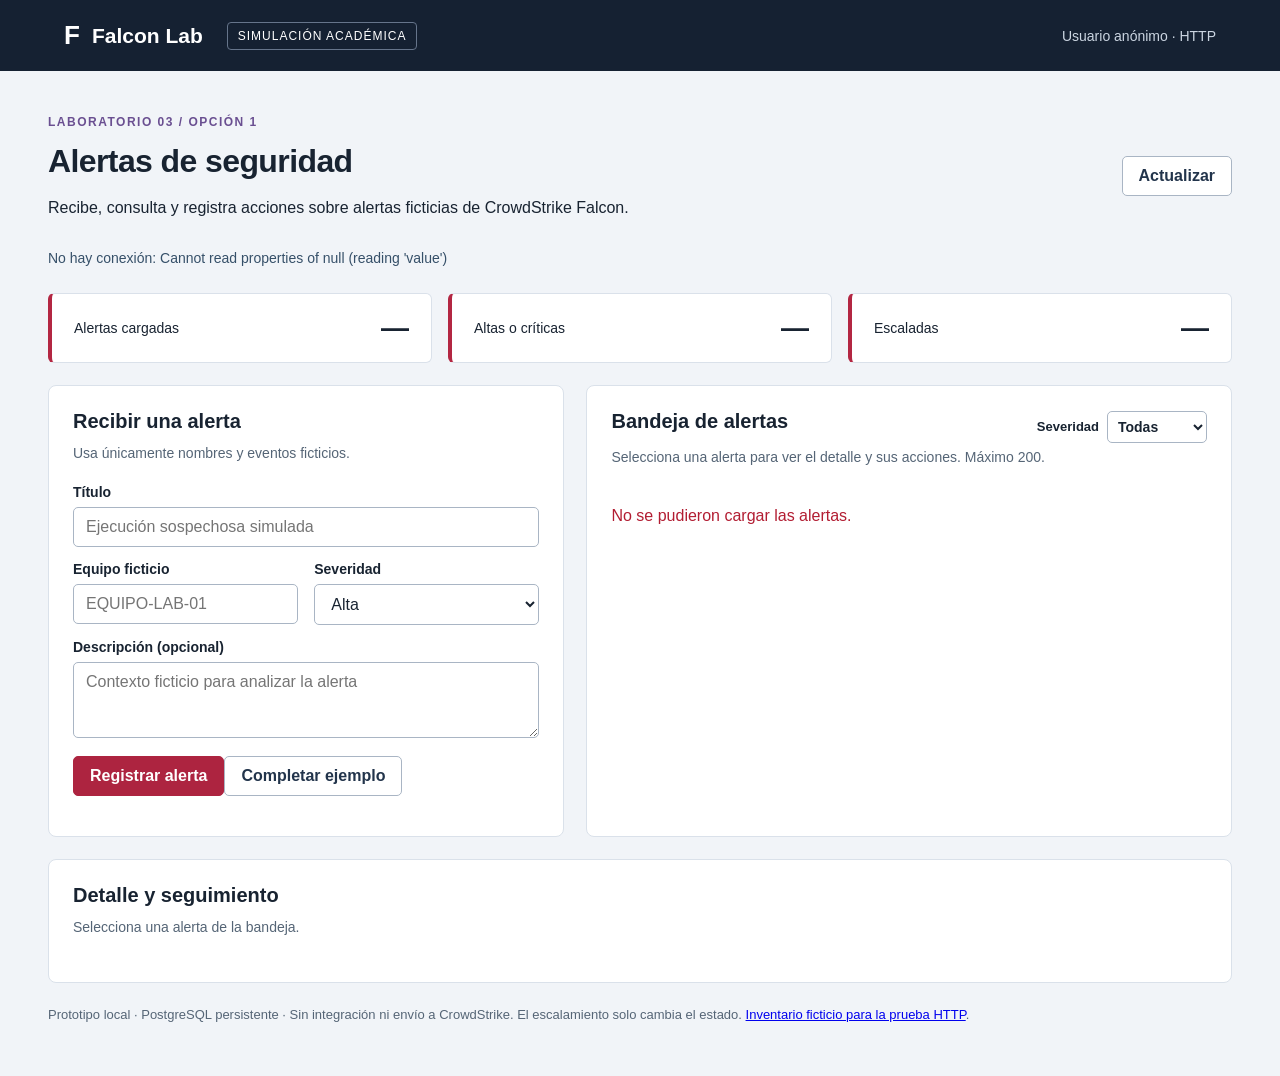
<file: evidence/index.html>
<!doctype html>
<html lang="es">
<head><meta charset="utf-8"><meta name="viewport" content="width=device-width,initial-scale=1"><title>Falcon Lab · Alertas de seguridad</title><link rel="stylesheet" href="/styles.css"><script src="/web.js" defer></script></head>
<body>
<header><a class="brand" href="/">F<span>Falcon Lab</span></a><span class="badge">SIMULACIÓN ACADÉMICA</span><span class="session">Usuario anónimo · HTTP</span></header>
<main>
<div class="heading"><div><p class="eyebrow">LABORATORIO 03 / OPCIÓN 1</p><h1>Alertas de seguridad</h1><p>Recibe, consulta y registra acciones sobre alertas ficticias de CrowdStrike Falcon.</p></div><button id="refresh" class="secondary">Actualizar</button></div>
<p id="connection" role="status">Comprobando conexión con la API y PostgreSQL…</p>
<div class="metrics"><div><span>Alertas cargadas</span><strong id="total">—</strong></div><div><span>Altas o críticas</span><strong id="urgent">—</strong></div><div><span>Escaladas</span><strong id="escalated">—</strong></div></div>
<div class="columns"><section class="panel"><h2>Recibir una alerta</h2><p class="muted">Usa únicamente nombres y eventos ficticios.</p>
<form id="new-alert"><label for="title">Título</label><input id="title" name="titulo" maxlength="200" required placeholder="Ejecución sospechosa simulada">
<div class="form-row"><div><label for="host">Equipo ficticio</label><input id="host" name="hostname" maxlength="100" required placeholder="EQUIPO-LAB-01"></div><div><label for="severity">Severidad</label><select id="severity" name="severidad"><option value="baja">Baja</option><option value="media">Media</option><option value="alta" selected>Alta</option><option value="critica">Crítica</option></select></div></div>
<label for="description">Descripción (opcional)</label><textarea id="description" name="descripcion" maxlength="1000" rows="3" placeholder="Contexto ficticio para analizar la alerta"></textarea>
<button type="submit">Registrar alerta</button><button type="button" id="example" class="secondary">Completar ejemplo</button><p id="form-message" role="status"></p></form></section>
<section class="panel"><div class="section-head"><h2>Bandeja de alertas</h2><label class="filter" for="filter">Severidad <select id="filter"><option value="">Todas</option><option value="baja">Baja</option><option value="media">Media</option><option value="alta">Alta</option><option value="critica">Crítica</option></select></label></div><p class="muted">Selecciona una alerta para ver el detalle y sus acciones. Máximo 200.</p><div id="alerts" class="alert-list" aria-live="polite">Cargando…</div></section></div>
<section class="panel detail"><h2>Detalle y seguimiento</h2><p id="empty-detail" class="muted">Selecciona una alerta de la bandeja.</p><div id="detail" hidden><div id="detail-content"></div>
<form id="action-form"><div class="form-row"><div><label for="action">Acción</label><select id="action"><option value="enriquecer">Añadir contexto ficticio</option><option value="clasificar">Cambiar severidad</option><option value="escalar">Escalar (simulado)</option><option value="cerrar">Cerrar</option></select></div><div id="new-severity-group" hidden><label for="new-severity">Nueva severidad</label><select id="new-severity"><option value="baja">Baja</option><option value="media">Media</option><option value="alta">Alta</option><option value="critica">Crítica</option></select></div></div><label for="note">Nota</label><input id="note" maxlength="1000" placeholder="Describe brevemente la acción con datos ficticios"><button type="submit">Guardar acción</button><p id="action-message" role="status"></p></form>
<h3>Historial de esta alerta</h3><ol id="history"></ol></div></section>
<footer>Prototipo local · PostgreSQL persistente · Sin integración ni envío a CrowdStrike. El escalamiento solo cambia el estado. <a href="/public-inventory.txt">Inventario ficticio para la prueba HTTP</a>.</footer>
</main></body></html>
</file>
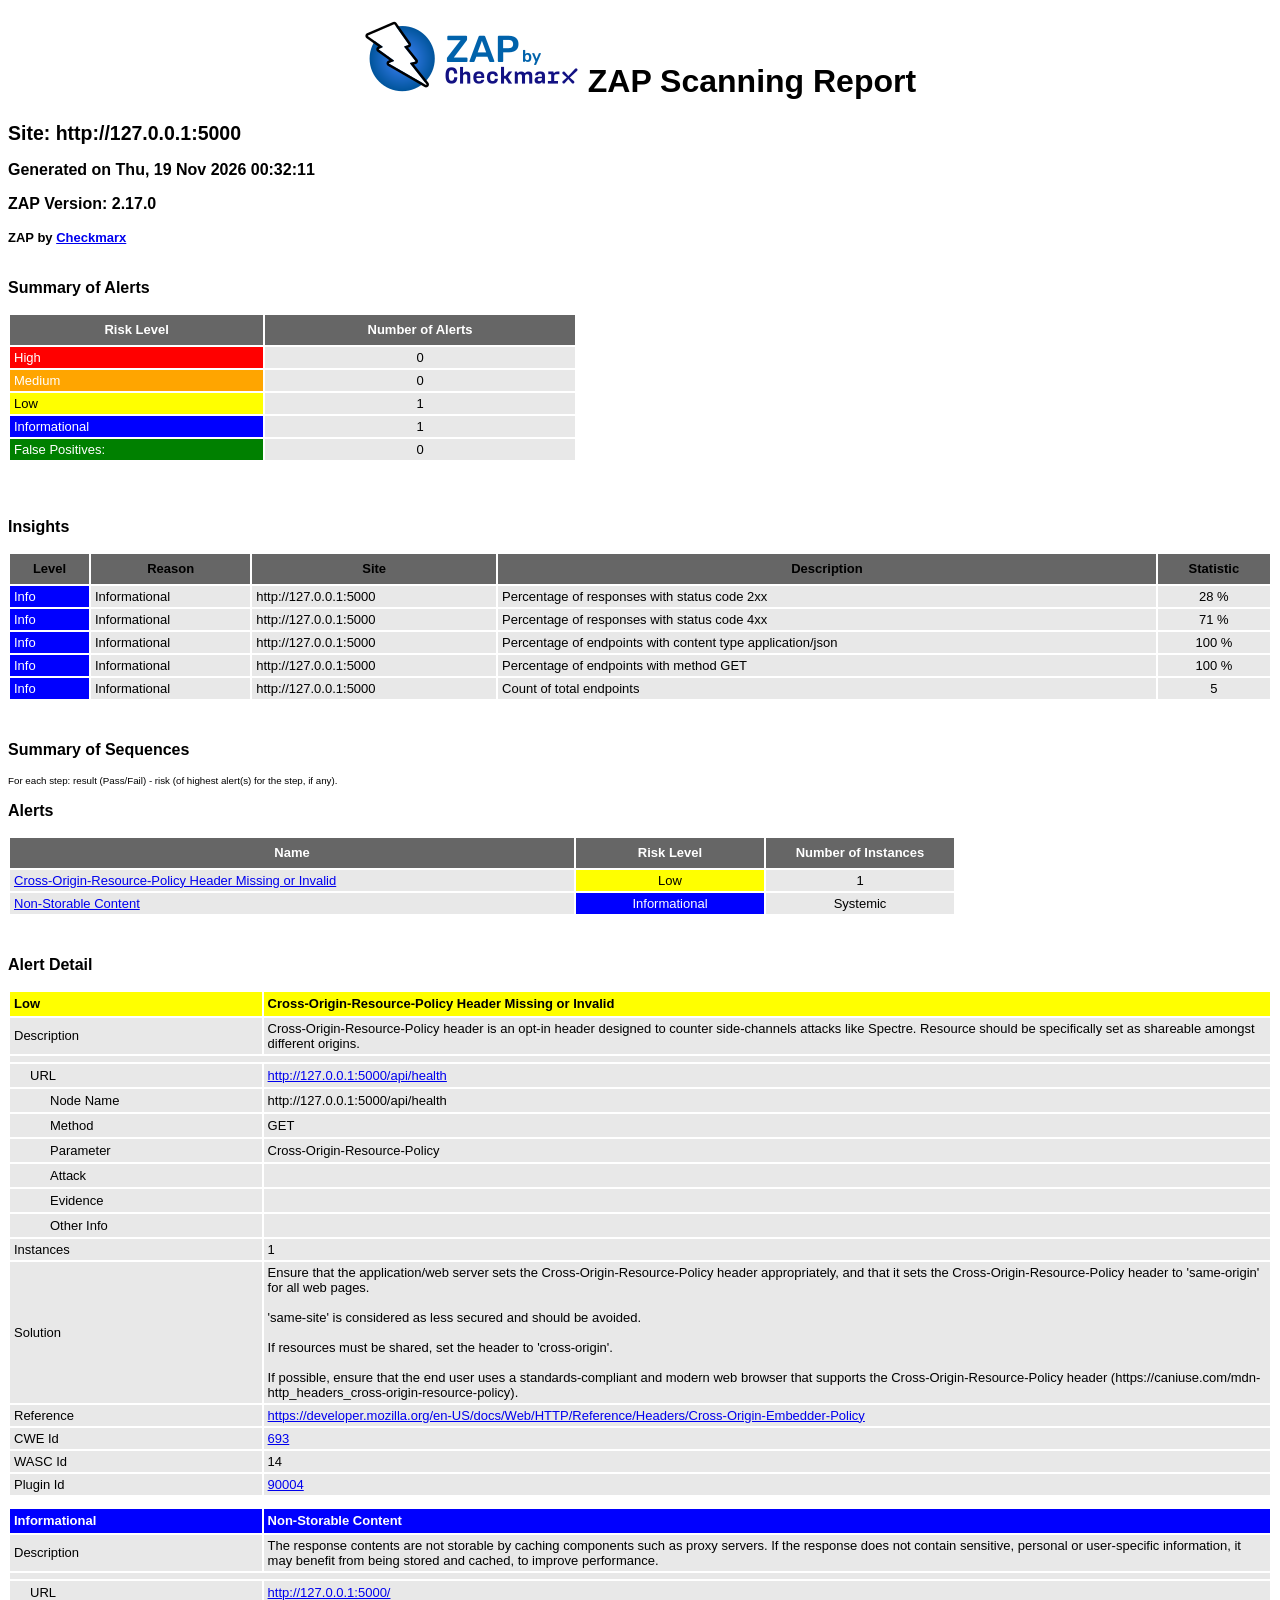
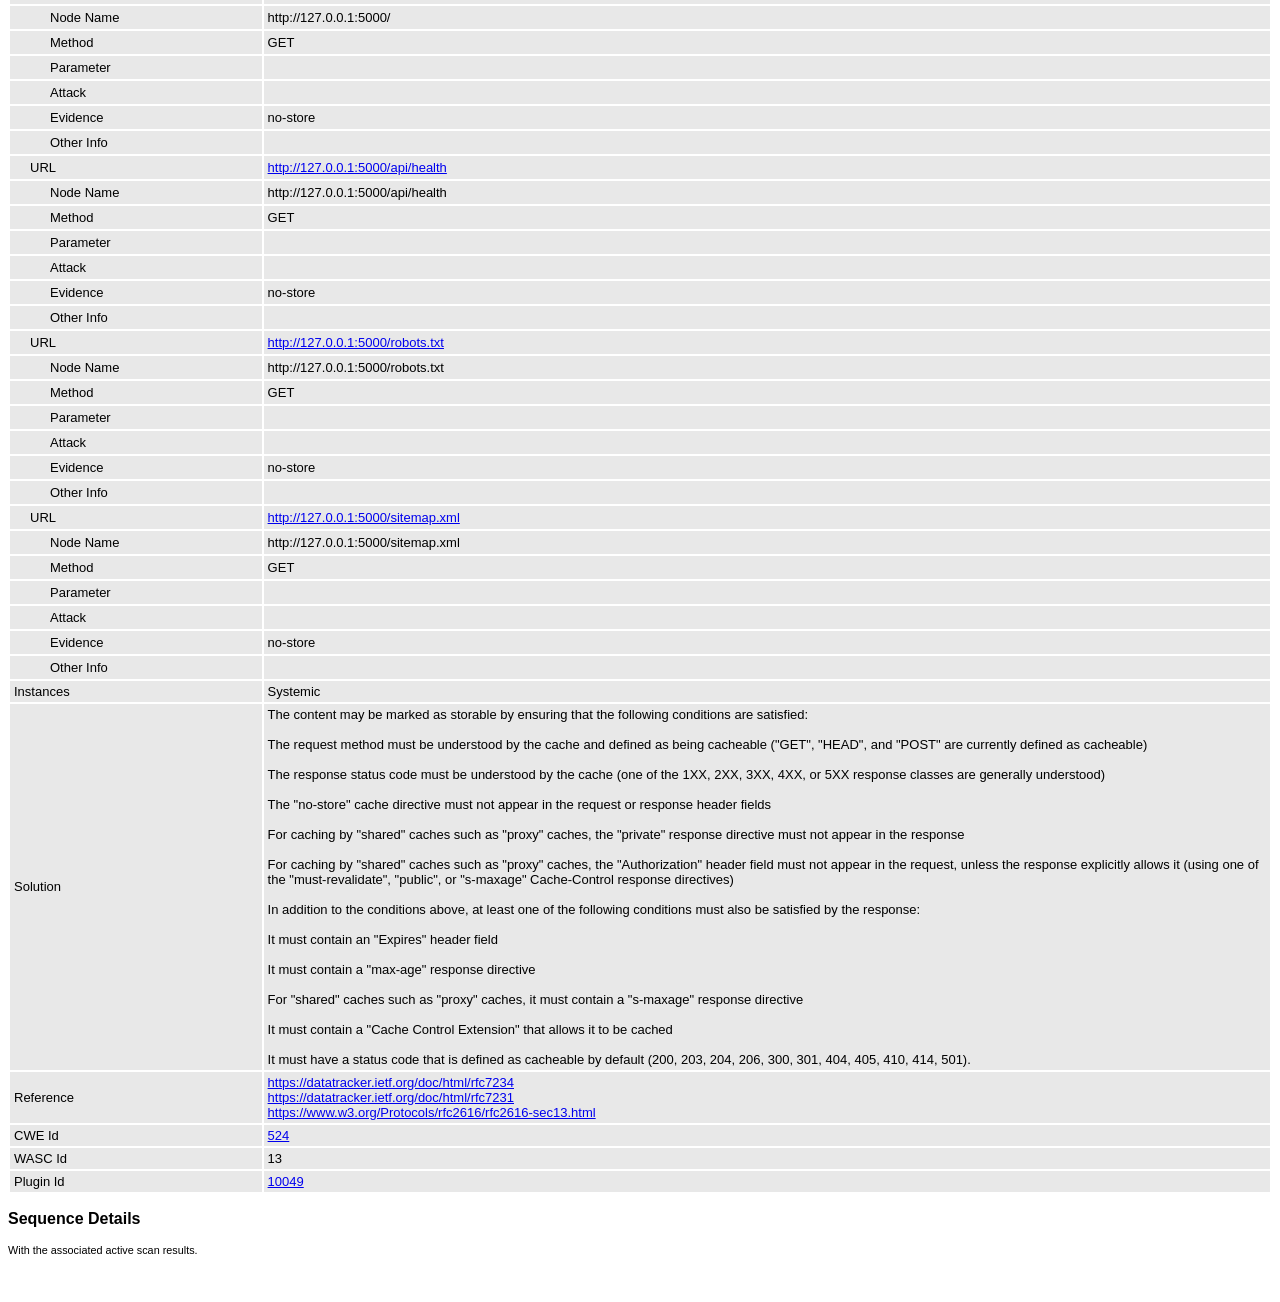
<file: evidence/lab5/zap-api-antes.html>
<!DOCTYPE html>
<html>
<head>
<META http-equiv="Content-Type" content="text/html; charset=UTF-8" />
<title>ZAP Scanning Report</title>
<style type="text/css">
body {
	font-family: "Helvetica Neue", Helvetica, Arial, sans-serif;
	color: #000;
	font-size: 13px;
}

h1 {
	text-align: center;
	font-weight: bold;
	font-size: 32px
}

h3 {
	font-size: 16px;
}

table {
	border: none;
	font-size: 13px;
}

td, th {
	padding: 3px 4px;
	word-break: break-word;
}

th {
	font-weight: bold;
	background-color: #666666;
}

td {
	background-color: #e8e8e8;
}

.spacer {
	margin: 10px;
}

.spacer-lg {
	margin: 40px;
}

.indent1 {
	padding: 4px 20px;
}

.indent2 {
	padding: 4px 40px;
}

.risk-3 {
	background-color: red;
	color: #FFF;
}

.risk-2 {
	background-color: orange;
	color: #FFF;
}

.risk-1 {
	background-color: yellow;
	color: #000;
}

.risk-0 {
	background-color: blue;
	color: #FFF;
}

.risk--1 {
	background-color: green;
	color: #FFF;
}

.summary {
	width: 45%;
}

.summary th {
	color: #FFF;
}

.summary100 {
	width: 100%;
}

.summary80 {
	width: 80%;
}

.tdconstrainer {
	width: 9.1%;
	padding: 0
}

.alerts {
	width: 75%;
}

.alerts th {
	color: #FFF;
}

.results {
	width: 100%;
}

.results th {
	text-align: left;
}

.left-header {
	display: inline-block;
}

.pass {
	background: green;
	color: white
}

.pass::before {
	content: '\2714';
	color: white
}

.fail {
	background: red;
	color: white
}

.fail::before {
	content: '\2716';
	color: white
}

.alert-3b::before {
	content: '\2691';
	color: red
}

.alert-2b::before {
	content: '\2691 ';
	color: orange
}

.alert-1b::before {
	content: '\2691';
	color: yellow
}

.alert-0b::before {
	content: '\2691';
	color: blue
}

.alert-3a::after {
	content: '\2691';
	color: red
}

.alert-2a::after {
	content: '\2691 ';
	color: orange
}

.alert-1a::after {
	content: '\2691';
	color: yellow
}

.alert-0a::after {
	content: '\2691';
	color: blue
}

.lm2 {
	margin-left: 2em;
}

.smallnote {
	font-size: 0.75em
}

.alwayswhite {
	color: white
}

.script-diagnostic-screenshot {
	display: block;
	max-width: 100%;
	height: auto;
}
</style>
</head>
<body>
	<h1>
		<!-- The ZAP by Checkmark Logo -->
		<img
			src="[data-uri]"
			alt="" />
		ZAP Scanning Report
	</h1>
	<p />
	

	<h2>
		
		Site: http://127.0.0.1:5000
		
	</h2>

	<h3>
		Generated on Thu, 19 Nov 2026 00:32:11
	</h3>

	<h3>
		ZAP Version: 2.17.0
	</h3>

	<h4>
		ZAP by <a href="https://checkmarx.com/">Checkmarx</a>
	</h4>

	
		<h3 class="left-header">Summary of Alerts</h3>
		<table class="summary">
			<tr>
				<th width="45%"
					height="24">Risk Level</th>
				<th width="55%"
					align="center">Number of Alerts</th>
			</tr>
			<tr>
				<td class="risk-3">
					<div>High</div>
				</td>
				<td align="center">
					<div>0</div>
				</td>
			</tr>
			<tr>
				<td class="risk-2">
					<div>Medium</div>
				</td>
				<td align="center">
					<div>0</div>
				</td>
			</tr>
			<tr>
				<td class="risk-1">
					<div>Low</div>
				</td>
				<td align="center">
					<div>1</div>
				</td>
			</tr>
			<tr>
				<td class="risk-0">
					<div>Informational</div>
				</td>
				<td align="center">
					<div>1</div>
				</td>
			</tr>
			<tr>
				<td class="risk--1">
					<div>				False Positives:</div>
				</td>
				<td align="center">
					<div>0</div>
				</td>
			</tr>
		</table>
		<div class="spacer-lg"></div>
	
	
	
		<h3 class="left-header">Insights</h3>
		
		<table class="summary100">
			<tr>
				<th height="24">Level</th>
				<th>Reason</th>
				<th>Site</th>
				<th>Description</th>
				<th>Statistic</th>
			</tr>
			
				<tr>
				<td class="risk-0">
					<div>Info</div>
				</td>
				<td>
					<div>Informational</div>
				</td>
				<td>
					<div>http://127.0.0.1:5000</div>
				</td>
				<td>
					<div>Percentage of responses with status code 2xx</div>
				</td>
				<td align="center">
					<div>28 %</div>
				</td>
				</tr>
			
				<tr>
				<td class="risk-0">
					<div>Info</div>
				</td>
				<td>
					<div>Informational</div>
				</td>
				<td>
					<div>http://127.0.0.1:5000</div>
				</td>
				<td>
					<div>Percentage of responses with status code 4xx</div>
				</td>
				<td align="center">
					<div>71 %</div>
				</td>
				</tr>
			
				<tr>
				<td class="risk-0">
					<div>Info</div>
				</td>
				<td>
					<div>Informational</div>
				</td>
				<td>
					<div>http://127.0.0.1:5000</div>
				</td>
				<td>
					<div>Percentage of endpoints with content type application/json</div>
				</td>
				<td align="center">
					<div>100 %</div>
				</td>
				</tr>
			
				<tr>
				<td class="risk-0">
					<div>Info</div>
				</td>
				<td>
					<div>Informational</div>
				</td>
				<td>
					<div>http://127.0.0.1:5000</div>
				</td>
				<td>
					<div>Percentage of endpoints with method GET</div>
				</td>
				<td align="center">
					<div>100 %</div>
				</td>
				</tr>
			
				<tr>
				<td class="risk-0">
					<div>Info</div>
				</td>
				<td>
					<div>Informational</div>
				</td>
				<td>
					<div>http://127.0.0.1:5000</div>
				</td>
				<td>
					<div>Count of total endpoints</div>
				</td>
				<td align="center">
					<div>5   </div>
				</td>
				</tr>
			
		</table>
		<div class="spacer-lg"></div>
	

	

	
		
			<h3>Summary of Sequences</h3>
			<p class="smallnote">For each step: result (Pass/Fail) - risk (of highest alert(s) for the step, if any).</p>

			
				</table>
			
		
	</th:block>

	
		<h3>Alerts</h3>
		<table class="alerts">
			<tr>
				<th width="60%" height="24">Name</th>
				<th width="20%"
					align="center">Risk Level</th>
				<th width="20%"
					align="center">Number of Instances</th>
			</tr>
			<tr>
				<td><a href="#90004">Cross-Origin-Resource-Policy Header Missing or Invalid</a></td>
				<td align="center" class="risk-1">Low</td>
				
				
				<td align="center">1</td>
				
			</tr>
			<tr>
				<td><a href="#10049">Non-Storable Content</a></td>
				<td align="center" class="risk-0">Informational</td>
				
				<td align="center">Systemic</td>
				
				
			</tr>
		</table>
		<div class="spacer-lg"></div>
	

	
		<h3>Alert Detail</h3>
		
			<table class="results">
				<tr height="24">
					<th width="20%" class="risk-1"><a
						id="90004"></a>
						<div>Low</div></th>
					<th class="risk-1">Cross-Origin-Resource-Policy Header Missing or Invalid</th>
				</tr>
				<tr>
					<td width="20%">Description</td>
					<td width="80%">
							<div>Cross-Origin-Resource-Policy header is an opt-in header designed to counter side-channels attacks like Spectre. Resource should be specifically set as shareable amongst different origins.</div>
							
						</td>
				</tr>
				<TR vAlign="top">
					<TD colspan="2"></TD>
				</TR>
				
					<tr>
						<td width="20%"
							class="indent1">URL</td>
						<td width="80%"><a href="http://127.0.0.1:5000/api/health">http://127.0.0.1:5000/api/health</a></td>
					</tr>
					<tr>
						<td width="20%"
							class="indent2">Node Name</td>
						<td width="80%">http://127.0.0.1:5000/api/health</td>
					</tr>
					<tr>
						<td width="20%"
							class="indent2">Method</td>
						<td width="80%">GET</td>
					</tr>
					<tr>
						<td width="20%"
							class="indent2">Parameter</td>
						<td width="80%">Cross-Origin-Resource-Policy</td>
					</tr>
					<tr>
						<td width="20%"
							class="indent2">Attack</td>
						<td width="80%"></td>
					</tr>
					<tr>
						<td width="20%"
							class="indent2">Evidence</td>
						<td width="80%"></td>
					</tr>
					<tr>
						<td width="20%"
							class="indent2">Other Info</td>
						<td width="80%"></td>
					</tr>
				
				<tr>
					<td width="20%">Instances</td>
					
					
					<td width="80%">1</td>
					
				</tr>
				<tr>
					<td width="20%">Solution</td>
					<td width="80%">
							<div>Ensure that the application/web server sets the Cross-Origin-Resource-Policy header appropriately, and that it sets the Cross-Origin-Resource-Policy header to &#39;same-origin&#39; for all web pages.</div>
							<br />
						
							<div>&#39;same-site&#39; is considered as less secured and should be avoided.</div>
							<br />
						
							<div>If resources must be shared, set the header to &#39;cross-origin&#39;.</div>
							<br />
						
							<div>If possible, ensure that the end user uses a standards-compliant and modern web browser that supports the Cross-Origin-Resource-Policy header (https://caniuse.com/mdn-http_headers_cross-origin-resource-policy).</div>
							
						</td>
				</tr>
				<tr>
					<td width="20%">Reference</td>
					<td width="80%">
							<a href="https://developer.mozilla.org/en-US/docs/Web/HTTP/Reference/Headers/Cross-Origin-Embedder-Policy">https://developer.mozilla.org/en-US/docs/Web/HTTP/Reference/Headers/Cross-Origin-Embedder-Policy</a>
							
						</td>
				</tr>
				<tr>
					<td width="20%">CWE Id</td>
					<td width="80%"><a
						href="https://cwe.mitre.org/data/definitions/693.html">693</a></td>
				</tr>
				<tr>
					<td width="20%">WASC Id</td>
					<td width="80%">14</td>
				</tr>
				<tr>
					<td width="20%">Plugin Id</td>
					<td width="80%"><a
						href="https://www.zaproxy.org/docs/alerts/90004/">90004</a></td>
				</tr>
			</table>
			<div class="spacer"></div>
		
			<table class="results">
				<tr height="24">
					<th width="20%" class="risk-0"><a
						id="10049"></a>
						<div>Informational</div></th>
					<th class="risk-0">Non-Storable Content</th>
				</tr>
				<tr>
					<td width="20%">Description</td>
					<td width="80%">
							<div>The response contents are not storable by caching components such as proxy servers. If the response does not contain sensitive, personal or user-specific information, it may benefit from being stored and cached, to improve performance.</div>
							
						</td>
				</tr>
				<TR vAlign="top">
					<TD colspan="2"></TD>
				</TR>
				
					<tr>
						<td width="20%"
							class="indent1">URL</td>
						<td width="80%"><a href="http://127.0.0.1:5000/">http://127.0.0.1:5000/</a></td>
					</tr>
					<tr>
						<td width="20%"
							class="indent2">Node Name</td>
						<td width="80%">http://127.0.0.1:5000/</td>
					</tr>
					<tr>
						<td width="20%"
							class="indent2">Method</td>
						<td width="80%">GET</td>
					</tr>
					<tr>
						<td width="20%"
							class="indent2">Parameter</td>
						<td width="80%"></td>
					</tr>
					<tr>
						<td width="20%"
							class="indent2">Attack</td>
						<td width="80%"></td>
					</tr>
					<tr>
						<td width="20%"
							class="indent2">Evidence</td>
						<td width="80%">no-store</td>
					</tr>
					<tr>
						<td width="20%"
							class="indent2">Other Info</td>
						<td width="80%"></td>
					</tr>
				
					<tr>
						<td width="20%"
							class="indent1">URL</td>
						<td width="80%"><a href="http://127.0.0.1:5000/api/health">http://127.0.0.1:5000/api/health</a></td>
					</tr>
					<tr>
						<td width="20%"
							class="indent2">Node Name</td>
						<td width="80%">http://127.0.0.1:5000/api/health</td>
					</tr>
					<tr>
						<td width="20%"
							class="indent2">Method</td>
						<td width="80%">GET</td>
					</tr>
					<tr>
						<td width="20%"
							class="indent2">Parameter</td>
						<td width="80%"></td>
					</tr>
					<tr>
						<td width="20%"
							class="indent2">Attack</td>
						<td width="80%"></td>
					</tr>
					<tr>
						<td width="20%"
							class="indent2">Evidence</td>
						<td width="80%">no-store</td>
					</tr>
					<tr>
						<td width="20%"
							class="indent2">Other Info</td>
						<td width="80%"></td>
					</tr>
				
					<tr>
						<td width="20%"
							class="indent1">URL</td>
						<td width="80%"><a href="http://127.0.0.1:5000/robots.txt">http://127.0.0.1:5000/robots.txt</a></td>
					</tr>
					<tr>
						<td width="20%"
							class="indent2">Node Name</td>
						<td width="80%">http://127.0.0.1:5000/robots.txt</td>
					</tr>
					<tr>
						<td width="20%"
							class="indent2">Method</td>
						<td width="80%">GET</td>
					</tr>
					<tr>
						<td width="20%"
							class="indent2">Parameter</td>
						<td width="80%"></td>
					</tr>
					<tr>
						<td width="20%"
							class="indent2">Attack</td>
						<td width="80%"></td>
					</tr>
					<tr>
						<td width="20%"
							class="indent2">Evidence</td>
						<td width="80%">no-store</td>
					</tr>
					<tr>
						<td width="20%"
							class="indent2">Other Info</td>
						<td width="80%"></td>
					</tr>
				
					<tr>
						<td width="20%"
							class="indent1">URL</td>
						<td width="80%"><a href="http://127.0.0.1:5000/sitemap.xml">http://127.0.0.1:5000/sitemap.xml</a></td>
					</tr>
					<tr>
						<td width="20%"
							class="indent2">Node Name</td>
						<td width="80%">http://127.0.0.1:5000/sitemap.xml</td>
					</tr>
					<tr>
						<td width="20%"
							class="indent2">Method</td>
						<td width="80%">GET</td>
					</tr>
					<tr>
						<td width="20%"
							class="indent2">Parameter</td>
						<td width="80%"></td>
					</tr>
					<tr>
						<td width="20%"
							class="indent2">Attack</td>
						<td width="80%"></td>
					</tr>
					<tr>
						<td width="20%"
							class="indent2">Evidence</td>
						<td width="80%">no-store</td>
					</tr>
					<tr>
						<td width="20%"
							class="indent2">Other Info</td>
						<td width="80%"></td>
					</tr>
				
				<tr>
					<td width="20%">Instances</td>
					
					<td width="80%">Systemic</td>
					
					
				</tr>
				<tr>
					<td width="20%">Solution</td>
					<td width="80%">
							<div>The content may be marked as storable by ensuring that the following conditions are satisfied:</div>
							<br />
						
							<div>The request method must be understood by the cache and defined as being cacheable (&quot;GET&quot;, &quot;HEAD&quot;, and &quot;POST&quot; are currently defined as cacheable)</div>
							<br />
						
							<div>The response status code must be understood by the cache (one of the 1XX, 2XX, 3XX, 4XX, or 5XX response classes are generally understood)</div>
							<br />
						
							<div>The &quot;no-store&quot; cache directive must not appear in the request or response header fields</div>
							<br />
						
							<div>For caching by &quot;shared&quot; caches such as &quot;proxy&quot; caches, the &quot;private&quot; response directive must not appear in the response</div>
							<br />
						
							<div>For caching by &quot;shared&quot; caches such as &quot;proxy&quot; caches, the &quot;Authorization&quot; header field must not appear in the request, unless the response explicitly allows it (using one of the &quot;must-revalidate&quot;, &quot;public&quot;, or &quot;s-maxage&quot; Cache-Control response directives)</div>
							<br />
						
							<div>In addition to the conditions above, at least one of the following conditions must also be satisfied by the response:</div>
							<br />
						
							<div>It must contain an &quot;Expires&quot; header field</div>
							<br />
						
							<div>It must contain a &quot;max-age&quot; response directive</div>
							<br />
						
							<div>For &quot;shared&quot; caches such as &quot;proxy&quot; caches, it must contain a &quot;s-maxage&quot; response directive</div>
							<br />
						
							<div>It must contain a &quot;Cache Control Extension&quot; that allows it to be cached</div>
							<br />
						
							<div>It must have a status code that is defined as cacheable by default (200, 203, 204, 206, 300, 301, 404, 405, 410, 414, 501).</div>
							
						</td>
				</tr>
				<tr>
					<td width="20%">Reference</td>
					<td width="80%">
							<a href="https://datatracker.ietf.org/doc/html/rfc7234">https://datatracker.ietf.org/doc/html/rfc7234</a>
							<br />
						
							<a href="https://datatracker.ietf.org/doc/html/rfc7231">https://datatracker.ietf.org/doc/html/rfc7231</a>
							<br />
						
							<a href="https://www.w3.org/Protocols/rfc2616/rfc2616-sec13.html">https://www.w3.org/Protocols/rfc2616/rfc2616-sec13.html</a>
							
						</td>
				</tr>
				<tr>
					<td width="20%">CWE Id</td>
					<td width="80%"><a
						href="https://cwe.mitre.org/data/definitions/524.html">524</a></td>
				</tr>
				<tr>
					<td width="20%">WASC Id</td>
					<td width="80%">13</td>
				</tr>
				<tr>
					<td width="20%">Plugin Id</td>
					<td width="80%"><a
						href="https://www.zaproxy.org/docs/alerts/10049/">10049</a></td>
				</tr>
			</table>
			<div class="spacer"></div>
		
	

	
		
			<h3>Sequence Details</h3>
			<sup>With the associated active scan results.</sup>

			

			<div class="spacer-lg"></div>

		
	

</body>
</html>
</file>
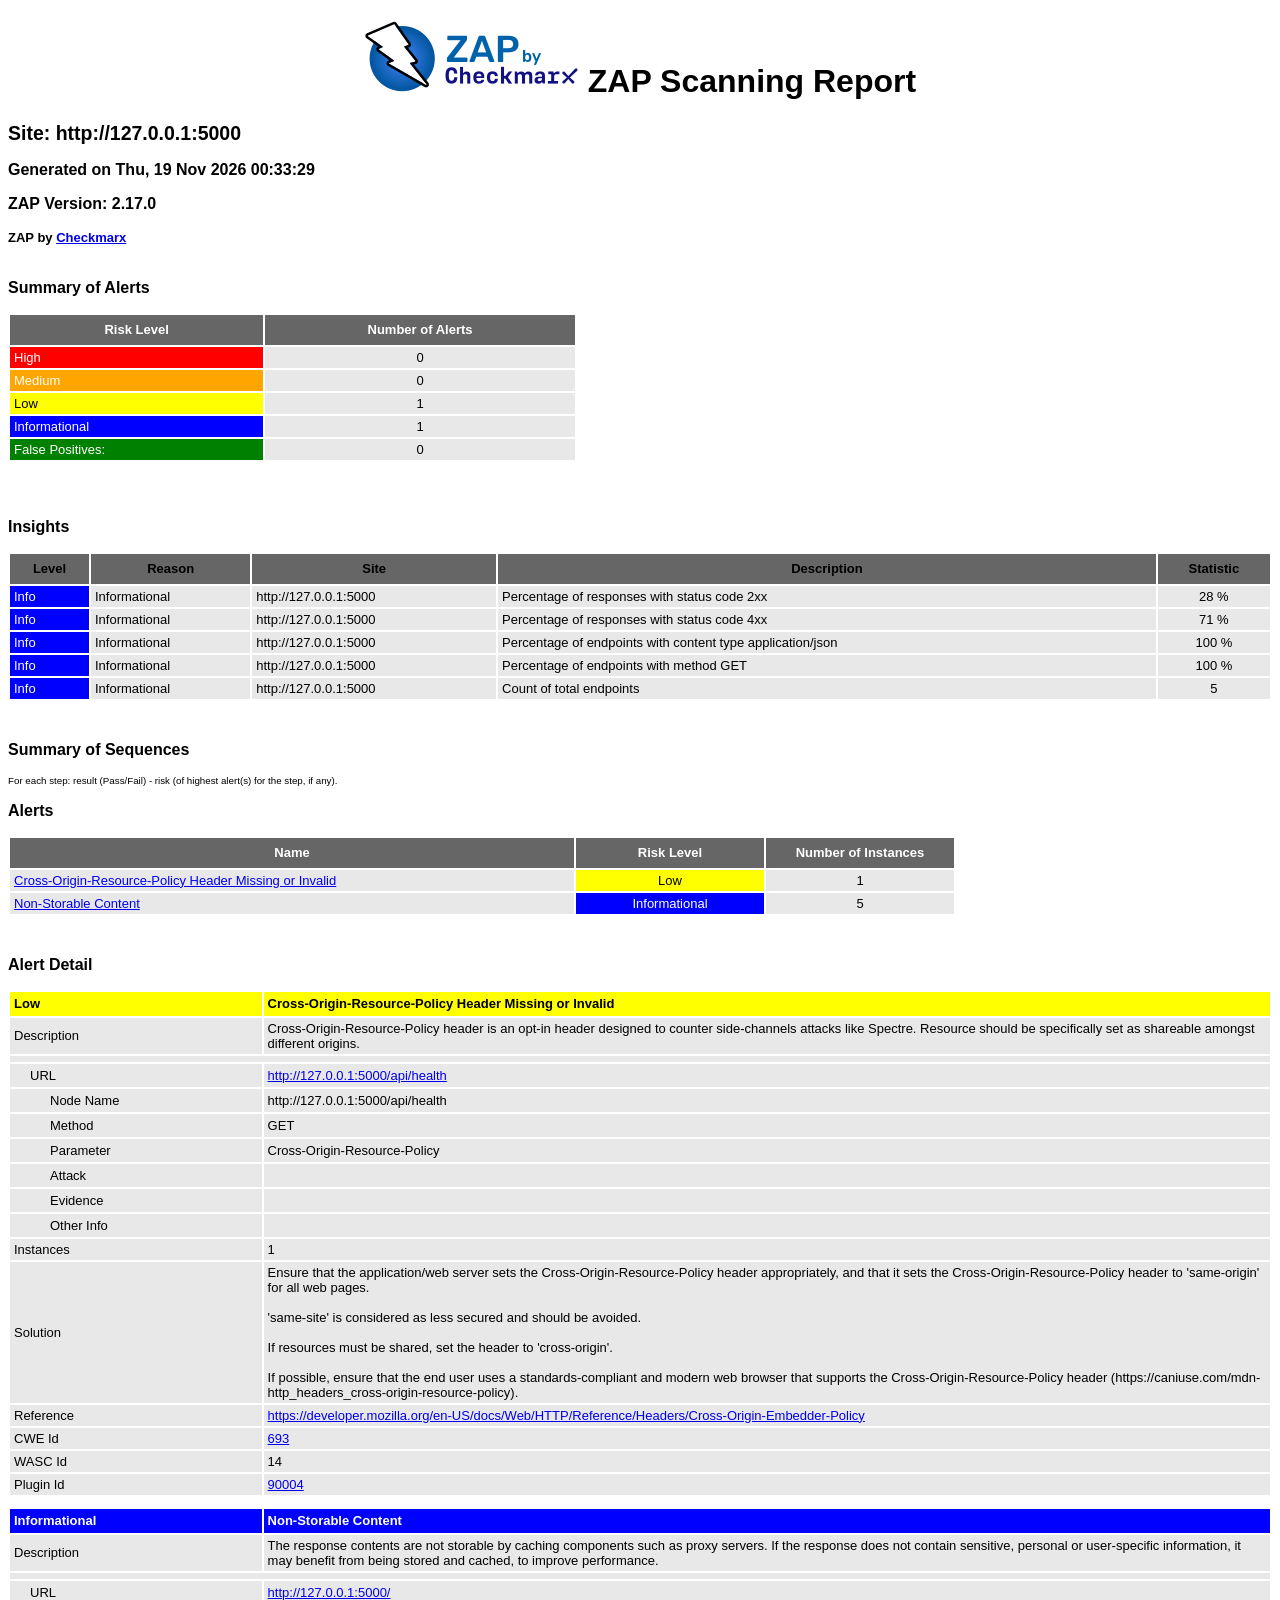
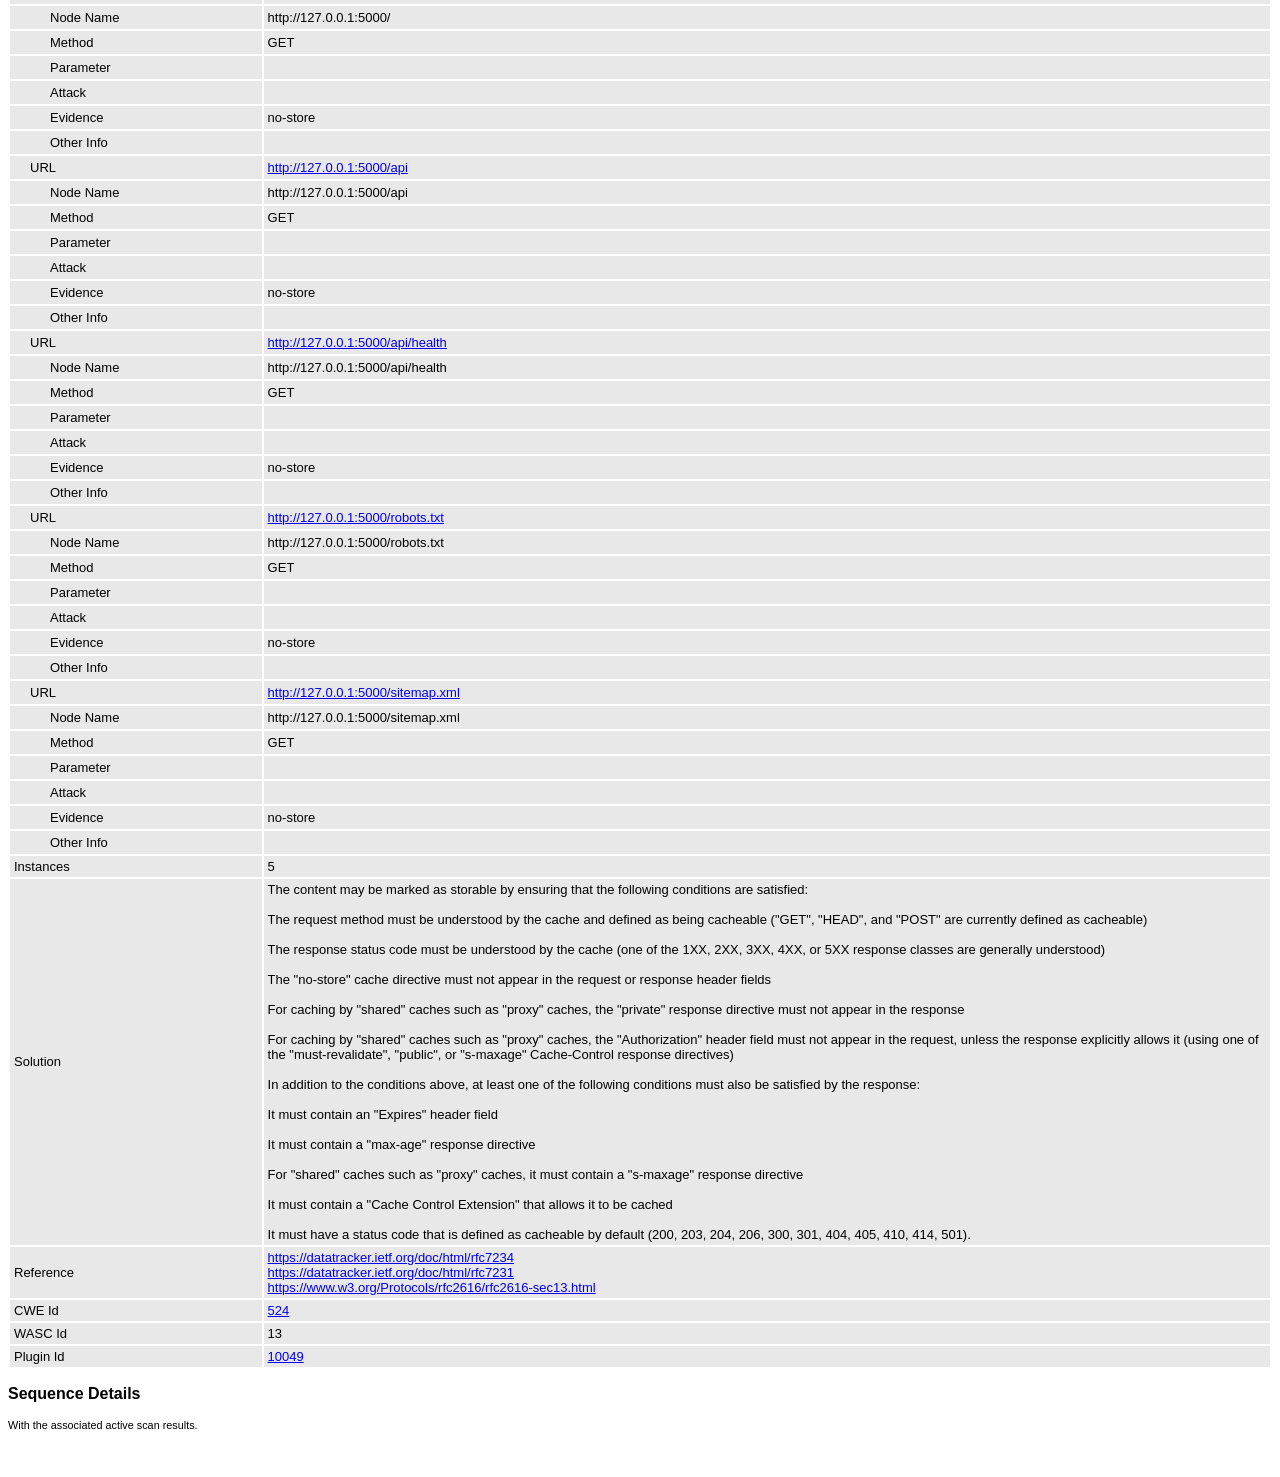
<file: evidence/lab5/zap-api-despues.html>
<!DOCTYPE html>
<html>
<head>
<META http-equiv="Content-Type" content="text/html; charset=UTF-8" />
<title>ZAP Scanning Report</title>
<style type="text/css">
body {
	font-family: "Helvetica Neue", Helvetica, Arial, sans-serif;
	color: #000;
	font-size: 13px;
}

h1 {
	text-align: center;
	font-weight: bold;
	font-size: 32px
}

h3 {
	font-size: 16px;
}

table {
	border: none;
	font-size: 13px;
}

td, th {
	padding: 3px 4px;
	word-break: break-word;
}

th {
	font-weight: bold;
	background-color: #666666;
}

td {
	background-color: #e8e8e8;
}

.spacer {
	margin: 10px;
}

.spacer-lg {
	margin: 40px;
}

.indent1 {
	padding: 4px 20px;
}

.indent2 {
	padding: 4px 40px;
}

.risk-3 {
	background-color: red;
	color: #FFF;
}

.risk-2 {
	background-color: orange;
	color: #FFF;
}

.risk-1 {
	background-color: yellow;
	color: #000;
}

.risk-0 {
	background-color: blue;
	color: #FFF;
}

.risk--1 {
	background-color: green;
	color: #FFF;
}

.summary {
	width: 45%;
}

.summary th {
	color: #FFF;
}

.summary100 {
	width: 100%;
}

.summary80 {
	width: 80%;
}

.tdconstrainer {
	width: 9.1%;
	padding: 0
}

.alerts {
	width: 75%;
}

.alerts th {
	color: #FFF;
}

.results {
	width: 100%;
}

.results th {
	text-align: left;
}

.left-header {
	display: inline-block;
}

.pass {
	background: green;
	color: white
}

.pass::before {
	content: '\2714';
	color: white
}

.fail {
	background: red;
	color: white
}

.fail::before {
	content: '\2716';
	color: white
}

.alert-3b::before {
	content: '\2691';
	color: red
}

.alert-2b::before {
	content: '\2691 ';
	color: orange
}

.alert-1b::before {
	content: '\2691';
	color: yellow
}

.alert-0b::before {
	content: '\2691';
	color: blue
}

.alert-3a::after {
	content: '\2691';
	color: red
}

.alert-2a::after {
	content: '\2691 ';
	color: orange
}

.alert-1a::after {
	content: '\2691';
	color: yellow
}

.alert-0a::after {
	content: '\2691';
	color: blue
}

.lm2 {
	margin-left: 2em;
}

.smallnote {
	font-size: 0.75em
}

.alwayswhite {
	color: white
}

.script-diagnostic-screenshot {
	display: block;
	max-width: 100%;
	height: auto;
}
</style>
</head>
<body>
	<h1>
		<!-- The ZAP by Checkmark Logo -->
		<img
			src="[data-uri]"
			alt="" />
		ZAP Scanning Report
	</h1>
	<p />
	

	<h2>
		
		Site: http://127.0.0.1:5000
		
	</h2>

	<h3>
		Generated on Thu, 19 Nov 2026 00:33:29
	</h3>

	<h3>
		ZAP Version: 2.17.0
	</h3>

	<h4>
		ZAP by <a href="https://checkmarx.com/">Checkmarx</a>
	</h4>

	
		<h3 class="left-header">Summary of Alerts</h3>
		<table class="summary">
			<tr>
				<th width="45%"
					height="24">Risk Level</th>
				<th width="55%"
					align="center">Number of Alerts</th>
			</tr>
			<tr>
				<td class="risk-3">
					<div>High</div>
				</td>
				<td align="center">
					<div>0</div>
				</td>
			</tr>
			<tr>
				<td class="risk-2">
					<div>Medium</div>
				</td>
				<td align="center">
					<div>0</div>
				</td>
			</tr>
			<tr>
				<td class="risk-1">
					<div>Low</div>
				</td>
				<td align="center">
					<div>1</div>
				</td>
			</tr>
			<tr>
				<td class="risk-0">
					<div>Informational</div>
				</td>
				<td align="center">
					<div>1</div>
				</td>
			</tr>
			<tr>
				<td class="risk--1">
					<div>				False Positives:</div>
				</td>
				<td align="center">
					<div>0</div>
				</td>
			</tr>
		</table>
		<div class="spacer-lg"></div>
	
	
	
		<h3 class="left-header">Insights</h3>
		
		<table class="summary100">
			<tr>
				<th height="24">Level</th>
				<th>Reason</th>
				<th>Site</th>
				<th>Description</th>
				<th>Statistic</th>
			</tr>
			
				<tr>
				<td class="risk-0">
					<div>Info</div>
				</td>
				<td>
					<div>Informational</div>
				</td>
				<td>
					<div>http://127.0.0.1:5000</div>
				</td>
				<td>
					<div>Percentage of responses with status code 2xx</div>
				</td>
				<td align="center">
					<div>28 %</div>
				</td>
				</tr>
			
				<tr>
				<td class="risk-0">
					<div>Info</div>
				</td>
				<td>
					<div>Informational</div>
				</td>
				<td>
					<div>http://127.0.0.1:5000</div>
				</td>
				<td>
					<div>Percentage of responses with status code 4xx</div>
				</td>
				<td align="center">
					<div>71 %</div>
				</td>
				</tr>
			
				<tr>
				<td class="risk-0">
					<div>Info</div>
				</td>
				<td>
					<div>Informational</div>
				</td>
				<td>
					<div>http://127.0.0.1:5000</div>
				</td>
				<td>
					<div>Percentage of endpoints with content type application/json</div>
				</td>
				<td align="center">
					<div>100 %</div>
				</td>
				</tr>
			
				<tr>
				<td class="risk-0">
					<div>Info</div>
				</td>
				<td>
					<div>Informational</div>
				</td>
				<td>
					<div>http://127.0.0.1:5000</div>
				</td>
				<td>
					<div>Percentage of endpoints with method GET</div>
				</td>
				<td align="center">
					<div>100 %</div>
				</td>
				</tr>
			
				<tr>
				<td class="risk-0">
					<div>Info</div>
				</td>
				<td>
					<div>Informational</div>
				</td>
				<td>
					<div>http://127.0.0.1:5000</div>
				</td>
				<td>
					<div>Count of total endpoints</div>
				</td>
				<td align="center">
					<div>5   </div>
				</td>
				</tr>
			
		</table>
		<div class="spacer-lg"></div>
	

	

	
		
			<h3>Summary of Sequences</h3>
			<p class="smallnote">For each step: result (Pass/Fail) - risk (of highest alert(s) for the step, if any).</p>

			
				</table>
			
		
	</th:block>

	
		<h3>Alerts</h3>
		<table class="alerts">
			<tr>
				<th width="60%" height="24">Name</th>
				<th width="20%"
					align="center">Risk Level</th>
				<th width="20%"
					align="center">Number of Instances</th>
			</tr>
			<tr>
				<td><a href="#90004">Cross-Origin-Resource-Policy Header Missing or Invalid</a></td>
				<td align="center" class="risk-1">Low</td>
				
				
				<td align="center">1</td>
				
			</tr>
			<tr>
				<td><a href="#10049">Non-Storable Content</a></td>
				<td align="center" class="risk-0">Informational</td>
				
				
				<td align="center">5</td>
				
			</tr>
		</table>
		<div class="spacer-lg"></div>
	

	
		<h3>Alert Detail</h3>
		
			<table class="results">
				<tr height="24">
					<th width="20%" class="risk-1"><a
						id="90004"></a>
						<div>Low</div></th>
					<th class="risk-1">Cross-Origin-Resource-Policy Header Missing or Invalid</th>
				</tr>
				<tr>
					<td width="20%">Description</td>
					<td width="80%">
							<div>Cross-Origin-Resource-Policy header is an opt-in header designed to counter side-channels attacks like Spectre. Resource should be specifically set as shareable amongst different origins.</div>
							
						</td>
				</tr>
				<TR vAlign="top">
					<TD colspan="2"></TD>
				</TR>
				
					<tr>
						<td width="20%"
							class="indent1">URL</td>
						<td width="80%"><a href="http://127.0.0.1:5000/api/health">http://127.0.0.1:5000/api/health</a></td>
					</tr>
					<tr>
						<td width="20%"
							class="indent2">Node Name</td>
						<td width="80%">http://127.0.0.1:5000/api/health</td>
					</tr>
					<tr>
						<td width="20%"
							class="indent2">Method</td>
						<td width="80%">GET</td>
					</tr>
					<tr>
						<td width="20%"
							class="indent2">Parameter</td>
						<td width="80%">Cross-Origin-Resource-Policy</td>
					</tr>
					<tr>
						<td width="20%"
							class="indent2">Attack</td>
						<td width="80%"></td>
					</tr>
					<tr>
						<td width="20%"
							class="indent2">Evidence</td>
						<td width="80%"></td>
					</tr>
					<tr>
						<td width="20%"
							class="indent2">Other Info</td>
						<td width="80%"></td>
					</tr>
				
				<tr>
					<td width="20%">Instances</td>
					
					
					<td width="80%">1</td>
					
				</tr>
				<tr>
					<td width="20%">Solution</td>
					<td width="80%">
							<div>Ensure that the application/web server sets the Cross-Origin-Resource-Policy header appropriately, and that it sets the Cross-Origin-Resource-Policy header to &#39;same-origin&#39; for all web pages.</div>
							<br />
						
							<div>&#39;same-site&#39; is considered as less secured and should be avoided.</div>
							<br />
						
							<div>If resources must be shared, set the header to &#39;cross-origin&#39;.</div>
							<br />
						
							<div>If possible, ensure that the end user uses a standards-compliant and modern web browser that supports the Cross-Origin-Resource-Policy header (https://caniuse.com/mdn-http_headers_cross-origin-resource-policy).</div>
							
						</td>
				</tr>
				<tr>
					<td width="20%">Reference</td>
					<td width="80%">
							<a href="https://developer.mozilla.org/en-US/docs/Web/HTTP/Reference/Headers/Cross-Origin-Embedder-Policy">https://developer.mozilla.org/en-US/docs/Web/HTTP/Reference/Headers/Cross-Origin-Embedder-Policy</a>
							
						</td>
				</tr>
				<tr>
					<td width="20%">CWE Id</td>
					<td width="80%"><a
						href="https://cwe.mitre.org/data/definitions/693.html">693</a></td>
				</tr>
				<tr>
					<td width="20%">WASC Id</td>
					<td width="80%">14</td>
				</tr>
				<tr>
					<td width="20%">Plugin Id</td>
					<td width="80%"><a
						href="https://www.zaproxy.org/docs/alerts/90004/">90004</a></td>
				</tr>
			</table>
			<div class="spacer"></div>
		
			<table class="results">
				<tr height="24">
					<th width="20%" class="risk-0"><a
						id="10049"></a>
						<div>Informational</div></th>
					<th class="risk-0">Non-Storable Content</th>
				</tr>
				<tr>
					<td width="20%">Description</td>
					<td width="80%">
							<div>The response contents are not storable by caching components such as proxy servers. If the response does not contain sensitive, personal or user-specific information, it may benefit from being stored and cached, to improve performance.</div>
							
						</td>
				</tr>
				<TR vAlign="top">
					<TD colspan="2"></TD>
				</TR>
				
					<tr>
						<td width="20%"
							class="indent1">URL</td>
						<td width="80%"><a href="http://127.0.0.1:5000/">http://127.0.0.1:5000/</a></td>
					</tr>
					<tr>
						<td width="20%"
							class="indent2">Node Name</td>
						<td width="80%">http://127.0.0.1:5000/</td>
					</tr>
					<tr>
						<td width="20%"
							class="indent2">Method</td>
						<td width="80%">GET</td>
					</tr>
					<tr>
						<td width="20%"
							class="indent2">Parameter</td>
						<td width="80%"></td>
					</tr>
					<tr>
						<td width="20%"
							class="indent2">Attack</td>
						<td width="80%"></td>
					</tr>
					<tr>
						<td width="20%"
							class="indent2">Evidence</td>
						<td width="80%">no-store</td>
					</tr>
					<tr>
						<td width="20%"
							class="indent2">Other Info</td>
						<td width="80%"></td>
					</tr>
				
					<tr>
						<td width="20%"
							class="indent1">URL</td>
						<td width="80%"><a href="http://127.0.0.1:5000/api">http://127.0.0.1:5000/api</a></td>
					</tr>
					<tr>
						<td width="20%"
							class="indent2">Node Name</td>
						<td width="80%">http://127.0.0.1:5000/api</td>
					</tr>
					<tr>
						<td width="20%"
							class="indent2">Method</td>
						<td width="80%">GET</td>
					</tr>
					<tr>
						<td width="20%"
							class="indent2">Parameter</td>
						<td width="80%"></td>
					</tr>
					<tr>
						<td width="20%"
							class="indent2">Attack</td>
						<td width="80%"></td>
					</tr>
					<tr>
						<td width="20%"
							class="indent2">Evidence</td>
						<td width="80%">no-store</td>
					</tr>
					<tr>
						<td width="20%"
							class="indent2">Other Info</td>
						<td width="80%"></td>
					</tr>
				
					<tr>
						<td width="20%"
							class="indent1">URL</td>
						<td width="80%"><a href="http://127.0.0.1:5000/api/health">http://127.0.0.1:5000/api/health</a></td>
					</tr>
					<tr>
						<td width="20%"
							class="indent2">Node Name</td>
						<td width="80%">http://127.0.0.1:5000/api/health</td>
					</tr>
					<tr>
						<td width="20%"
							class="indent2">Method</td>
						<td width="80%">GET</td>
					</tr>
					<tr>
						<td width="20%"
							class="indent2">Parameter</td>
						<td width="80%"></td>
					</tr>
					<tr>
						<td width="20%"
							class="indent2">Attack</td>
						<td width="80%"></td>
					</tr>
					<tr>
						<td width="20%"
							class="indent2">Evidence</td>
						<td width="80%">no-store</td>
					</tr>
					<tr>
						<td width="20%"
							class="indent2">Other Info</td>
						<td width="80%"></td>
					</tr>
				
					<tr>
						<td width="20%"
							class="indent1">URL</td>
						<td width="80%"><a href="http://127.0.0.1:5000/robots.txt">http://127.0.0.1:5000/robots.txt</a></td>
					</tr>
					<tr>
						<td width="20%"
							class="indent2">Node Name</td>
						<td width="80%">http://127.0.0.1:5000/robots.txt</td>
					</tr>
					<tr>
						<td width="20%"
							class="indent2">Method</td>
						<td width="80%">GET</td>
					</tr>
					<tr>
						<td width="20%"
							class="indent2">Parameter</td>
						<td width="80%"></td>
					</tr>
					<tr>
						<td width="20%"
							class="indent2">Attack</td>
						<td width="80%"></td>
					</tr>
					<tr>
						<td width="20%"
							class="indent2">Evidence</td>
						<td width="80%">no-store</td>
					</tr>
					<tr>
						<td width="20%"
							class="indent2">Other Info</td>
						<td width="80%"></td>
					</tr>
				
					<tr>
						<td width="20%"
							class="indent1">URL</td>
						<td width="80%"><a href="http://127.0.0.1:5000/sitemap.xml">http://127.0.0.1:5000/sitemap.xml</a></td>
					</tr>
					<tr>
						<td width="20%"
							class="indent2">Node Name</td>
						<td width="80%">http://127.0.0.1:5000/sitemap.xml</td>
					</tr>
					<tr>
						<td width="20%"
							class="indent2">Method</td>
						<td width="80%">GET</td>
					</tr>
					<tr>
						<td width="20%"
							class="indent2">Parameter</td>
						<td width="80%"></td>
					</tr>
					<tr>
						<td width="20%"
							class="indent2">Attack</td>
						<td width="80%"></td>
					</tr>
					<tr>
						<td width="20%"
							class="indent2">Evidence</td>
						<td width="80%">no-store</td>
					</tr>
					<tr>
						<td width="20%"
							class="indent2">Other Info</td>
						<td width="80%"></td>
					</tr>
				
				<tr>
					<td width="20%">Instances</td>
					
					
					<td width="80%">5</td>
					
				</tr>
				<tr>
					<td width="20%">Solution</td>
					<td width="80%">
							<div>The content may be marked as storable by ensuring that the following conditions are satisfied:</div>
							<br />
						
							<div>The request method must be understood by the cache and defined as being cacheable (&quot;GET&quot;, &quot;HEAD&quot;, and &quot;POST&quot; are currently defined as cacheable)</div>
							<br />
						
							<div>The response status code must be understood by the cache (one of the 1XX, 2XX, 3XX, 4XX, or 5XX response classes are generally understood)</div>
							<br />
						
							<div>The &quot;no-store&quot; cache directive must not appear in the request or response header fields</div>
							<br />
						
							<div>For caching by &quot;shared&quot; caches such as &quot;proxy&quot; caches, the &quot;private&quot; response directive must not appear in the response</div>
							<br />
						
							<div>For caching by &quot;shared&quot; caches such as &quot;proxy&quot; caches, the &quot;Authorization&quot; header field must not appear in the request, unless the response explicitly allows it (using one of the &quot;must-revalidate&quot;, &quot;public&quot;, or &quot;s-maxage&quot; Cache-Control response directives)</div>
							<br />
						
							<div>In addition to the conditions above, at least one of the following conditions must also be satisfied by the response:</div>
							<br />
						
							<div>It must contain an &quot;Expires&quot; header field</div>
							<br />
						
							<div>It must contain a &quot;max-age&quot; response directive</div>
							<br />
						
							<div>For &quot;shared&quot; caches such as &quot;proxy&quot; caches, it must contain a &quot;s-maxage&quot; response directive</div>
							<br />
						
							<div>It must contain a &quot;Cache Control Extension&quot; that allows it to be cached</div>
							<br />
						
							<div>It must have a status code that is defined as cacheable by default (200, 203, 204, 206, 300, 301, 404, 405, 410, 414, 501).</div>
							
						</td>
				</tr>
				<tr>
					<td width="20%">Reference</td>
					<td width="80%">
							<a href="https://datatracker.ietf.org/doc/html/rfc7234">https://datatracker.ietf.org/doc/html/rfc7234</a>
							<br />
						
							<a href="https://datatracker.ietf.org/doc/html/rfc7231">https://datatracker.ietf.org/doc/html/rfc7231</a>
							<br />
						
							<a href="https://www.w3.org/Protocols/rfc2616/rfc2616-sec13.html">https://www.w3.org/Protocols/rfc2616/rfc2616-sec13.html</a>
							
						</td>
				</tr>
				<tr>
					<td width="20%">CWE Id</td>
					<td width="80%"><a
						href="https://cwe.mitre.org/data/definitions/524.html">524</a></td>
				</tr>
				<tr>
					<td width="20%">WASC Id</td>
					<td width="80%">13</td>
				</tr>
				<tr>
					<td width="20%">Plugin Id</td>
					<td width="80%"><a
						href="https://www.zaproxy.org/docs/alerts/10049/">10049</a></td>
				</tr>
			</table>
			<div class="spacer"></div>
		
	

	
		
			<h3>Sequence Details</h3>
			<sup>With the associated active scan results.</sup>

			

			<div class="spacer-lg"></div>

		
	

</body>
</html>
</file>
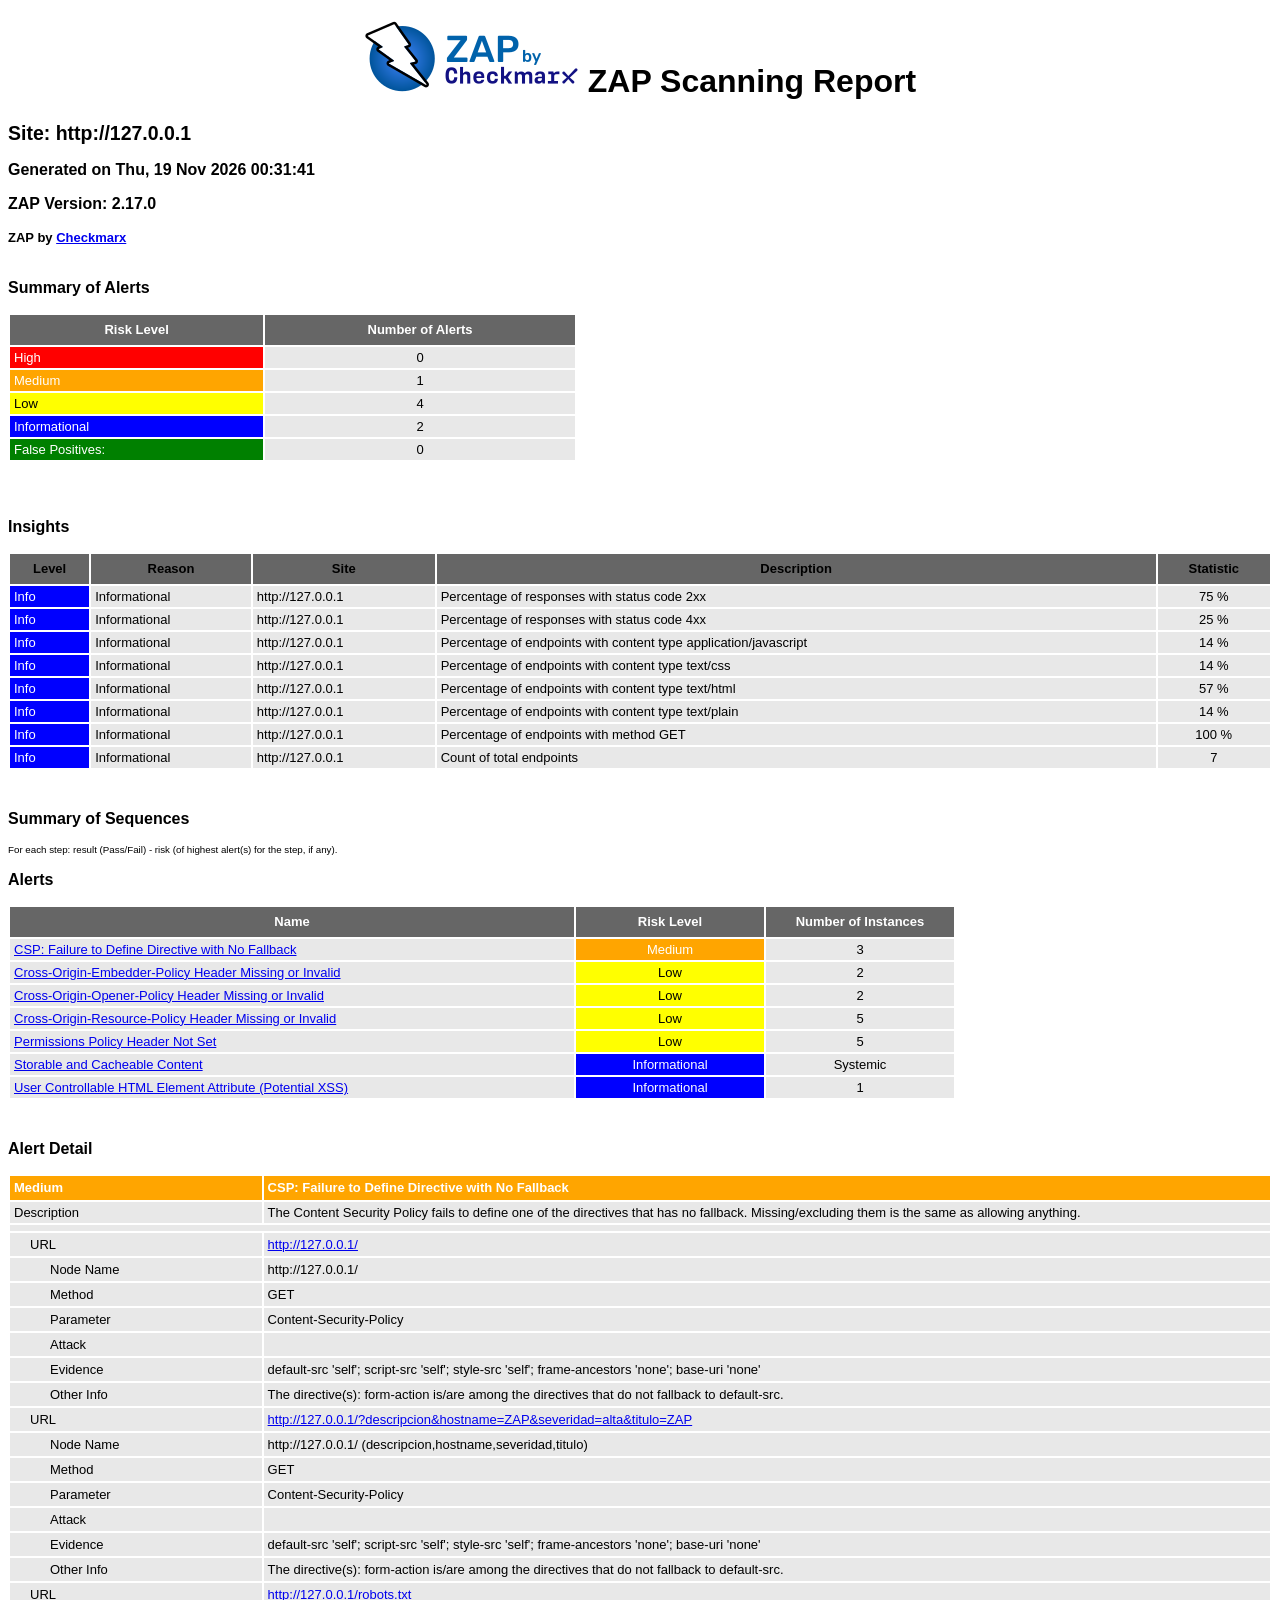
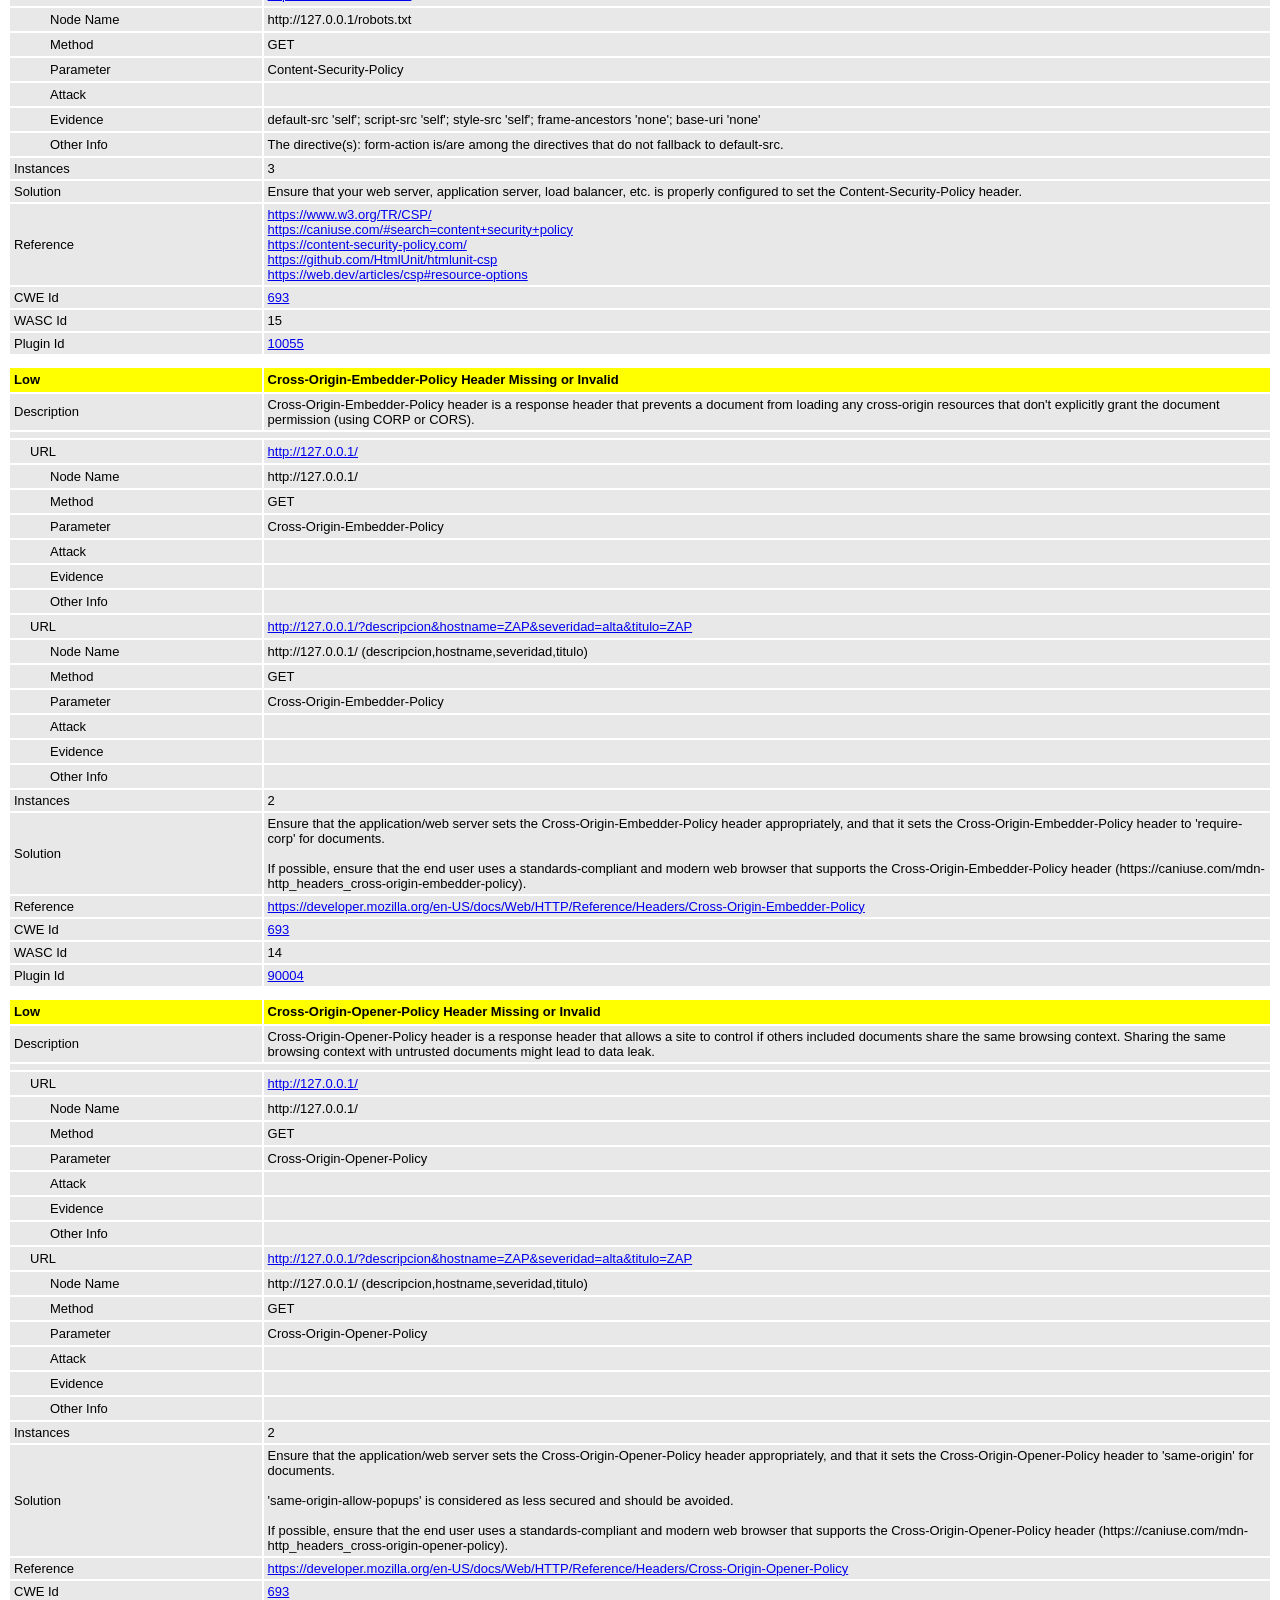
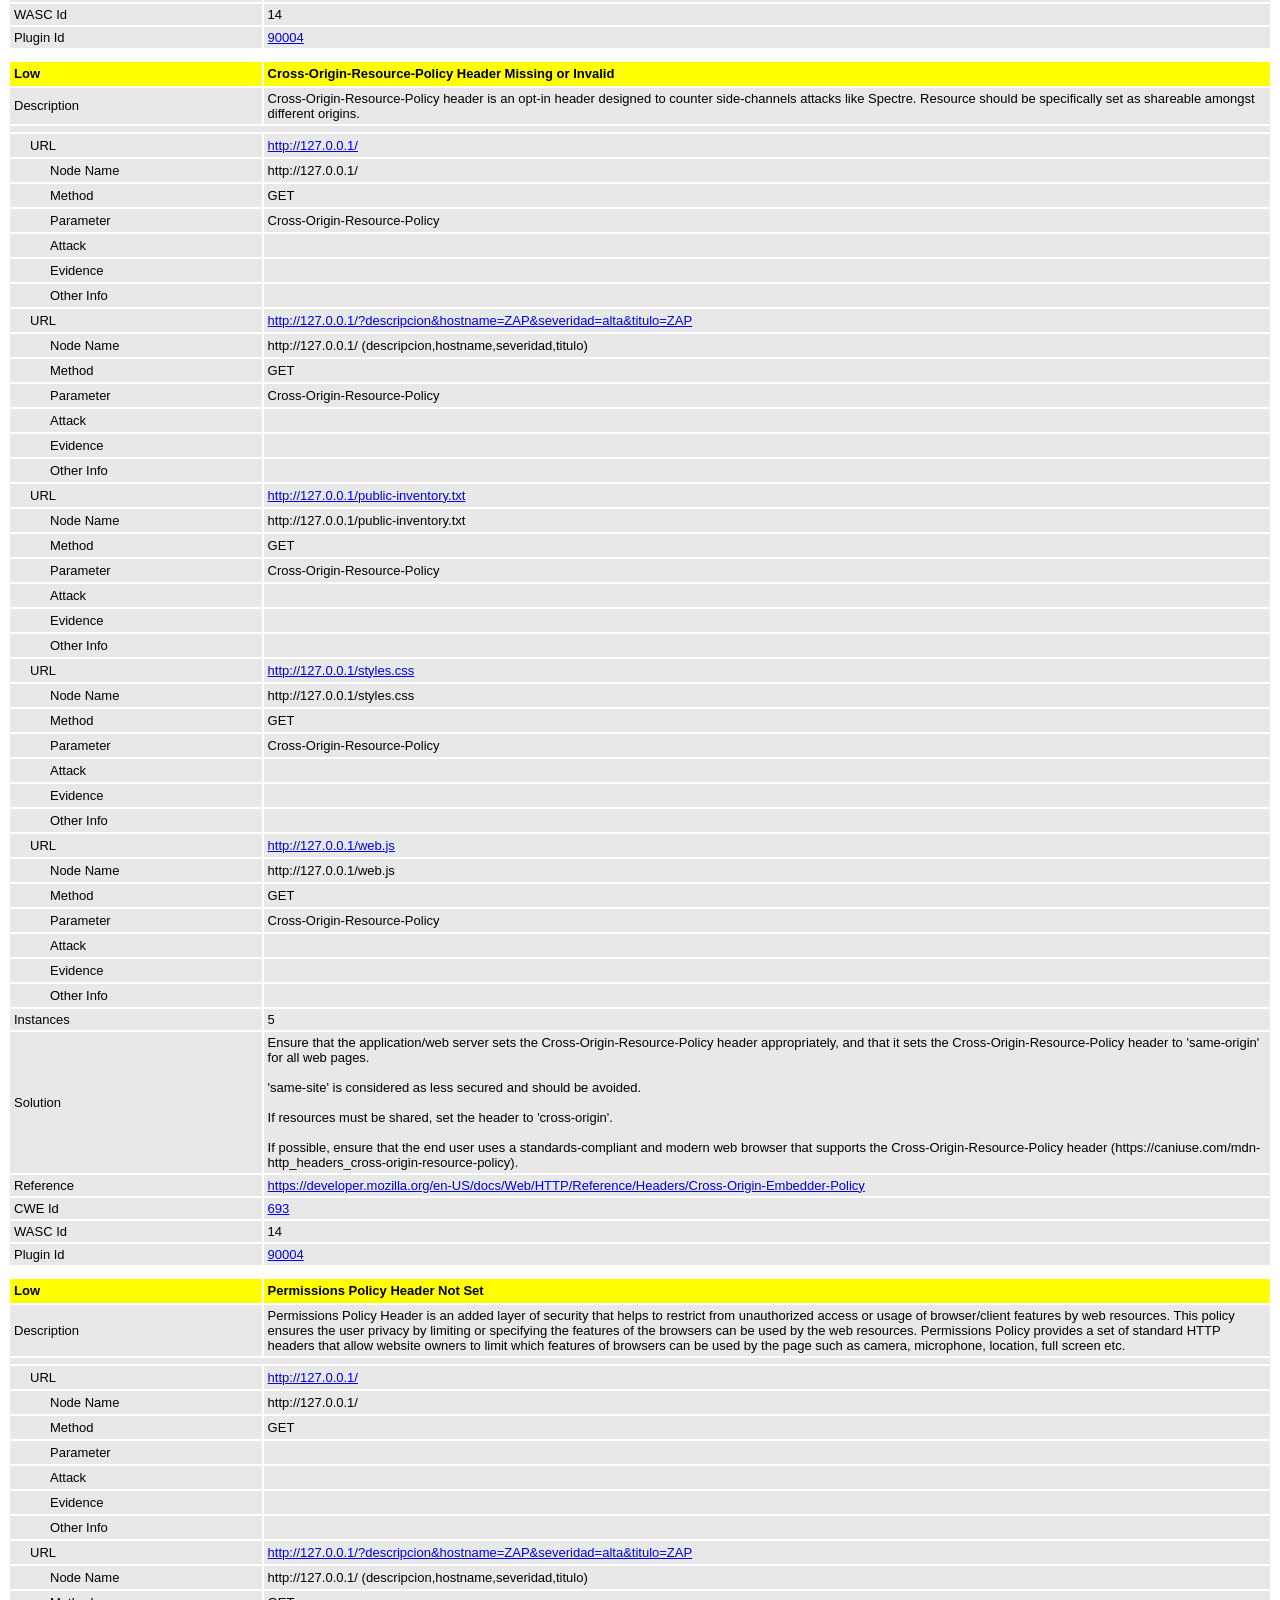
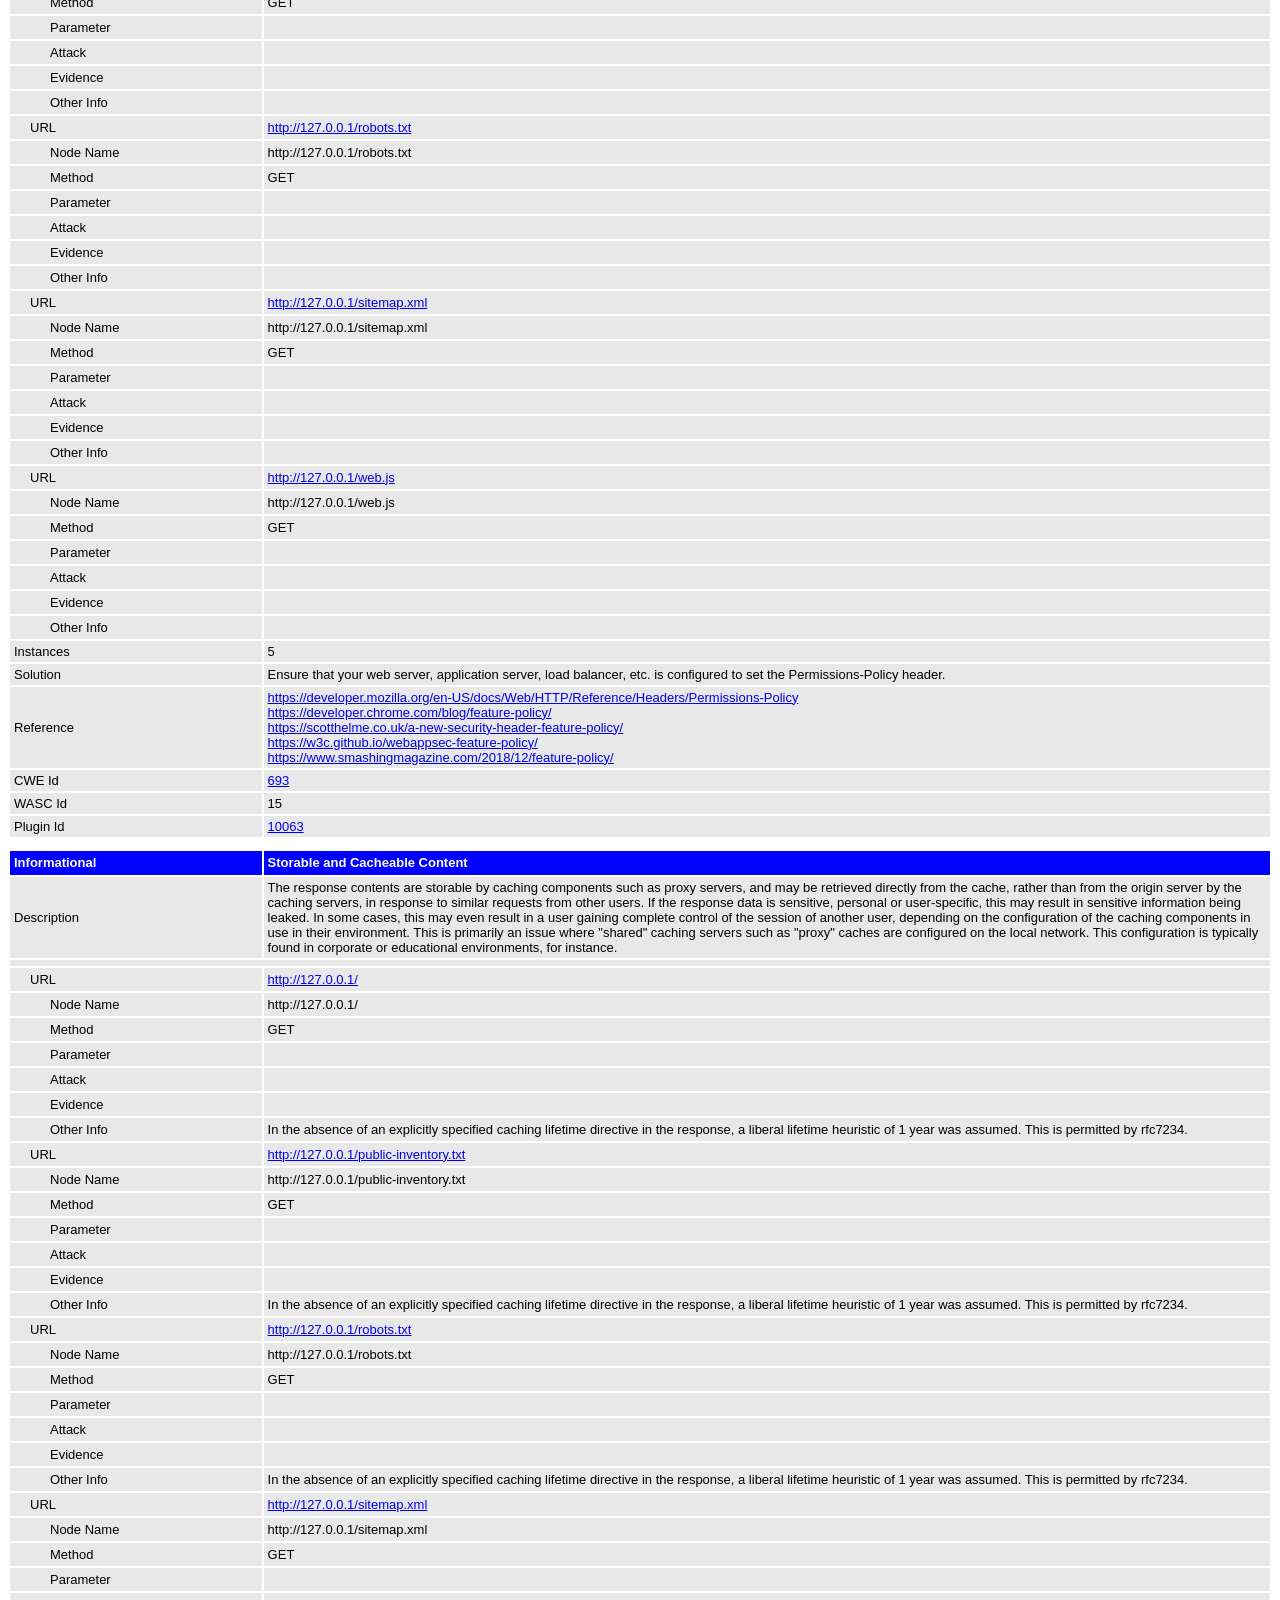
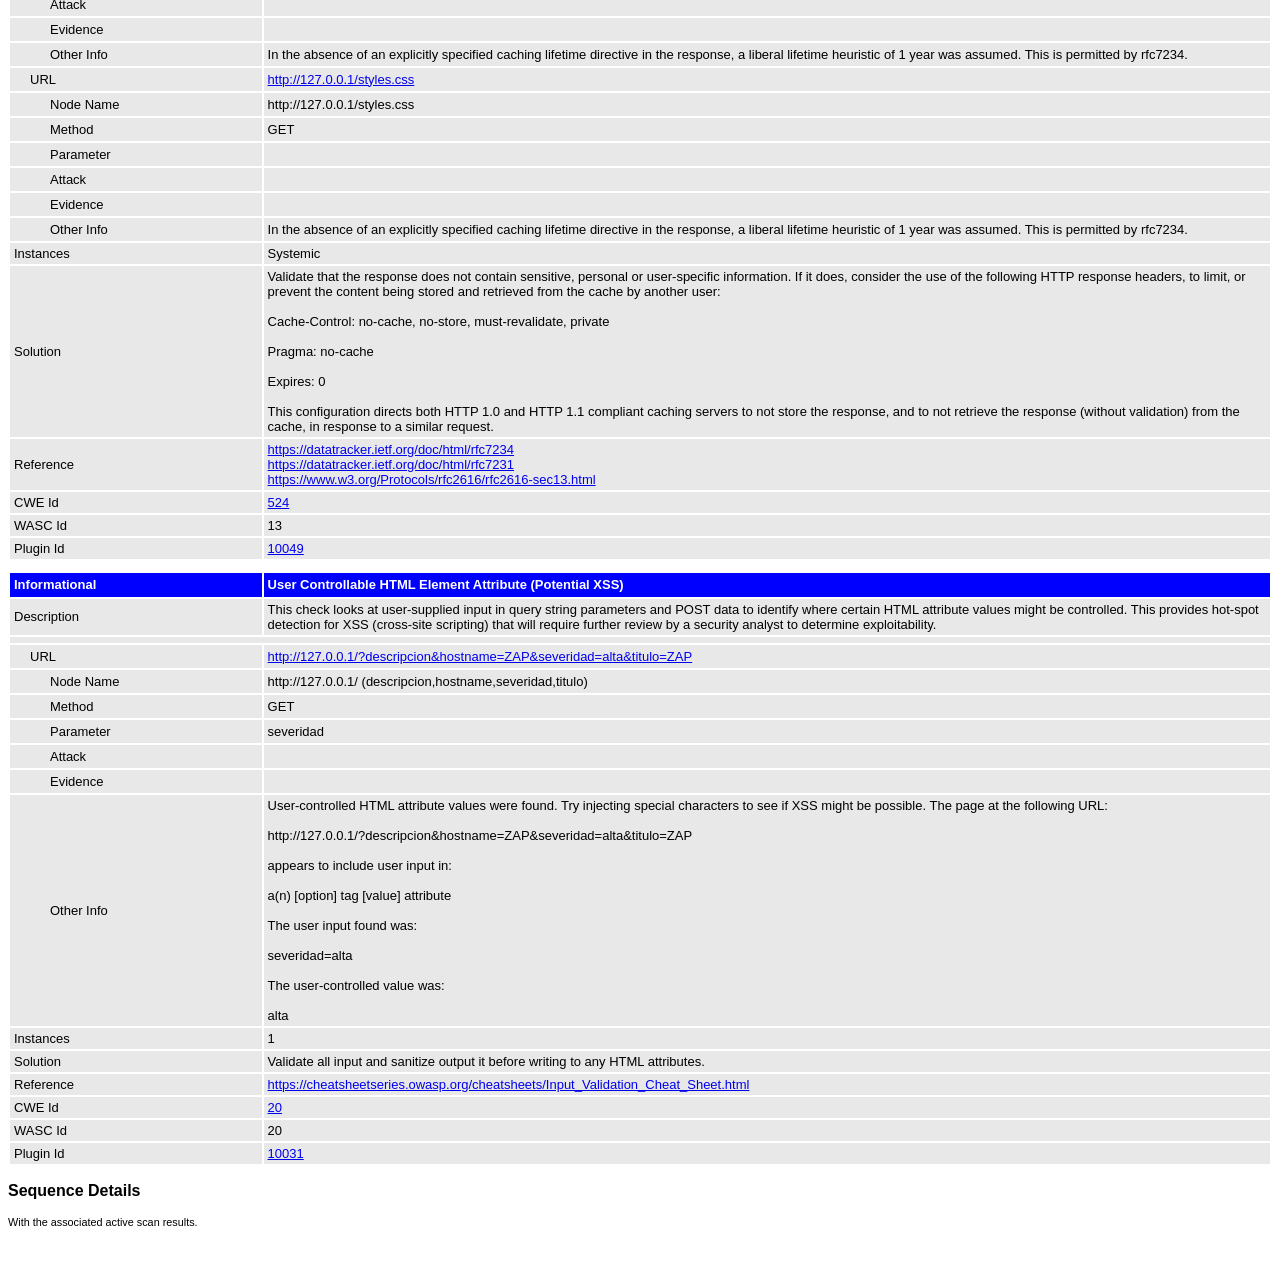
<file: evidence/lab5/zap-web-antes.html>
<!DOCTYPE html>
<html>
<head>
<META http-equiv="Content-Type" content="text/html; charset=UTF-8" />
<title>ZAP Scanning Report</title>
<style type="text/css">
body {
	font-family: "Helvetica Neue", Helvetica, Arial, sans-serif;
	color: #000;
	font-size: 13px;
}

h1 {
	text-align: center;
	font-weight: bold;
	font-size: 32px
}

h3 {
	font-size: 16px;
}

table {
	border: none;
	font-size: 13px;
}

td, th {
	padding: 3px 4px;
	word-break: break-word;
}

th {
	font-weight: bold;
	background-color: #666666;
}

td {
	background-color: #e8e8e8;
}

.spacer {
	margin: 10px;
}

.spacer-lg {
	margin: 40px;
}

.indent1 {
	padding: 4px 20px;
}

.indent2 {
	padding: 4px 40px;
}

.risk-3 {
	background-color: red;
	color: #FFF;
}

.risk-2 {
	background-color: orange;
	color: #FFF;
}

.risk-1 {
	background-color: yellow;
	color: #000;
}

.risk-0 {
	background-color: blue;
	color: #FFF;
}

.risk--1 {
	background-color: green;
	color: #FFF;
}

.summary {
	width: 45%;
}

.summary th {
	color: #FFF;
}

.summary100 {
	width: 100%;
}

.summary80 {
	width: 80%;
}

.tdconstrainer {
	width: 9.1%;
	padding: 0
}

.alerts {
	width: 75%;
}

.alerts th {
	color: #FFF;
}

.results {
	width: 100%;
}

.results th {
	text-align: left;
}

.left-header {
	display: inline-block;
}

.pass {
	background: green;
	color: white
}

.pass::before {
	content: '\2714';
	color: white
}

.fail {
	background: red;
	color: white
}

.fail::before {
	content: '\2716';
	color: white
}

.alert-3b::before {
	content: '\2691';
	color: red
}

.alert-2b::before {
	content: '\2691 ';
	color: orange
}

.alert-1b::before {
	content: '\2691';
	color: yellow
}

.alert-0b::before {
	content: '\2691';
	color: blue
}

.alert-3a::after {
	content: '\2691';
	color: red
}

.alert-2a::after {
	content: '\2691 ';
	color: orange
}

.alert-1a::after {
	content: '\2691';
	color: yellow
}

.alert-0a::after {
	content: '\2691';
	color: blue
}

.lm2 {
	margin-left: 2em;
}

.smallnote {
	font-size: 0.75em
}

.alwayswhite {
	color: white
}

.script-diagnostic-screenshot {
	display: block;
	max-width: 100%;
	height: auto;
}
</style>
</head>
<body>
	<h1>
		<!-- The ZAP by Checkmark Logo -->
		<img
			src="[data-uri]"
			alt="" />
		ZAP Scanning Report
	</h1>
	<p />
	

	<h2>
		
		Site: http://127.0.0.1
		
	</h2>

	<h3>
		Generated on Thu, 19 Nov 2026 00:31:41
	</h3>

	<h3>
		ZAP Version: 2.17.0
	</h3>

	<h4>
		ZAP by <a href="https://checkmarx.com/">Checkmarx</a>
	</h4>

	
		<h3 class="left-header">Summary of Alerts</h3>
		<table class="summary">
			<tr>
				<th width="45%"
					height="24">Risk Level</th>
				<th width="55%"
					align="center">Number of Alerts</th>
			</tr>
			<tr>
				<td class="risk-3">
					<div>High</div>
				</td>
				<td align="center">
					<div>0</div>
				</td>
			</tr>
			<tr>
				<td class="risk-2">
					<div>Medium</div>
				</td>
				<td align="center">
					<div>1</div>
				</td>
			</tr>
			<tr>
				<td class="risk-1">
					<div>Low</div>
				</td>
				<td align="center">
					<div>4</div>
				</td>
			</tr>
			<tr>
				<td class="risk-0">
					<div>Informational</div>
				</td>
				<td align="center">
					<div>2</div>
				</td>
			</tr>
			<tr>
				<td class="risk--1">
					<div>				False Positives:</div>
				</td>
				<td align="center">
					<div>0</div>
				</td>
			</tr>
		</table>
		<div class="spacer-lg"></div>
	
	
	
		<h3 class="left-header">Insights</h3>
		
		<table class="summary100">
			<tr>
				<th height="24">Level</th>
				<th>Reason</th>
				<th>Site</th>
				<th>Description</th>
				<th>Statistic</th>
			</tr>
			
				<tr>
				<td class="risk-0">
					<div>Info</div>
				</td>
				<td>
					<div>Informational</div>
				</td>
				<td>
					<div>http://127.0.0.1</div>
				</td>
				<td>
					<div>Percentage of responses with status code 2xx</div>
				</td>
				<td align="center">
					<div>75 %</div>
				</td>
				</tr>
			
				<tr>
				<td class="risk-0">
					<div>Info</div>
				</td>
				<td>
					<div>Informational</div>
				</td>
				<td>
					<div>http://127.0.0.1</div>
				</td>
				<td>
					<div>Percentage of responses with status code 4xx</div>
				</td>
				<td align="center">
					<div>25 %</div>
				</td>
				</tr>
			
				<tr>
				<td class="risk-0">
					<div>Info</div>
				</td>
				<td>
					<div>Informational</div>
				</td>
				<td>
					<div>http://127.0.0.1</div>
				</td>
				<td>
					<div>Percentage of endpoints with content type application/javascript</div>
				</td>
				<td align="center">
					<div>14 %</div>
				</td>
				</tr>
			
				<tr>
				<td class="risk-0">
					<div>Info</div>
				</td>
				<td>
					<div>Informational</div>
				</td>
				<td>
					<div>http://127.0.0.1</div>
				</td>
				<td>
					<div>Percentage of endpoints with content type text/css</div>
				</td>
				<td align="center">
					<div>14 %</div>
				</td>
				</tr>
			
				<tr>
				<td class="risk-0">
					<div>Info</div>
				</td>
				<td>
					<div>Informational</div>
				</td>
				<td>
					<div>http://127.0.0.1</div>
				</td>
				<td>
					<div>Percentage of endpoints with content type text/html</div>
				</td>
				<td align="center">
					<div>57 %</div>
				</td>
				</tr>
			
				<tr>
				<td class="risk-0">
					<div>Info</div>
				</td>
				<td>
					<div>Informational</div>
				</td>
				<td>
					<div>http://127.0.0.1</div>
				</td>
				<td>
					<div>Percentage of endpoints with content type text/plain</div>
				</td>
				<td align="center">
					<div>14 %</div>
				</td>
				</tr>
			
				<tr>
				<td class="risk-0">
					<div>Info</div>
				</td>
				<td>
					<div>Informational</div>
				</td>
				<td>
					<div>http://127.0.0.1</div>
				</td>
				<td>
					<div>Percentage of endpoints with method GET</div>
				</td>
				<td align="center">
					<div>100 %</div>
				</td>
				</tr>
			
				<tr>
				<td class="risk-0">
					<div>Info</div>
				</td>
				<td>
					<div>Informational</div>
				</td>
				<td>
					<div>http://127.0.0.1</div>
				</td>
				<td>
					<div>Count of total endpoints</div>
				</td>
				<td align="center">
					<div>7   </div>
				</td>
				</tr>
			
		</table>
		<div class="spacer-lg"></div>
	

	

	
		
			<h3>Summary of Sequences</h3>
			<p class="smallnote">For each step: result (Pass/Fail) - risk (of highest alert(s) for the step, if any).</p>

			
				</table>
			
		
	</th:block>

	
		<h3>Alerts</h3>
		<table class="alerts">
			<tr>
				<th width="60%" height="24">Name</th>
				<th width="20%"
					align="center">Risk Level</th>
				<th width="20%"
					align="center">Number of Instances</th>
			</tr>
			<tr>
				<td><a href="#10055">CSP: Failure to Define Directive with No Fallback</a></td>
				<td align="center" class="risk-2">Medium</td>
				
				
				<td align="center">3</td>
				
			</tr>
			<tr>
				<td><a href="#90004">Cross-Origin-Embedder-Policy Header Missing or Invalid</a></td>
				<td align="center" class="risk-1">Low</td>
				
				
				<td align="center">2</td>
				
			</tr>
			<tr>
				<td><a href="#90004">Cross-Origin-Opener-Policy Header Missing or Invalid</a></td>
				<td align="center" class="risk-1">Low</td>
				
				
				<td align="center">2</td>
				
			</tr>
			<tr>
				<td><a href="#90004">Cross-Origin-Resource-Policy Header Missing or Invalid</a></td>
				<td align="center" class="risk-1">Low</td>
				
				
				<td align="center">5</td>
				
			</tr>
			<tr>
				<td><a href="#10063">Permissions Policy Header Not Set</a></td>
				<td align="center" class="risk-1">Low</td>
				
				
				<td align="center">5</td>
				
			</tr>
			<tr>
				<td><a href="#10049">Storable and Cacheable Content</a></td>
				<td align="center" class="risk-0">Informational</td>
				
				<td align="center">Systemic</td>
				
				
			</tr>
			<tr>
				<td><a href="#10031">User Controllable HTML Element Attribute (Potential XSS)</a></td>
				<td align="center" class="risk-0">Informational</td>
				
				
				<td align="center">1</td>
				
			</tr>
		</table>
		<div class="spacer-lg"></div>
	

	
		<h3>Alert Detail</h3>
		
			<table class="results">
				<tr height="24">
					<th width="20%" class="risk-2"><a
						id="10055"></a>
						<div>Medium</div></th>
					<th class="risk-2">CSP: Failure to Define Directive with No Fallback</th>
				</tr>
				<tr>
					<td width="20%">Description</td>
					<td width="80%">
							<div>The Content Security Policy fails to define one of the directives that has no fallback. Missing/excluding them is the same as allowing anything.</div>
							
						</td>
				</tr>
				<TR vAlign="top">
					<TD colspan="2"></TD>
				</TR>
				
					<tr>
						<td width="20%"
							class="indent1">URL</td>
						<td width="80%"><a href="http://127.0.0.1/">http://127.0.0.1/</a></td>
					</tr>
					<tr>
						<td width="20%"
							class="indent2">Node Name</td>
						<td width="80%">http://127.0.0.1/</td>
					</tr>
					<tr>
						<td width="20%"
							class="indent2">Method</td>
						<td width="80%">GET</td>
					</tr>
					<tr>
						<td width="20%"
							class="indent2">Parameter</td>
						<td width="80%">Content-Security-Policy</td>
					</tr>
					<tr>
						<td width="20%"
							class="indent2">Attack</td>
						<td width="80%"></td>
					</tr>
					<tr>
						<td width="20%"
							class="indent2">Evidence</td>
						<td width="80%">default-src &#39;self&#39;; script-src &#39;self&#39;; style-src &#39;self&#39;; frame-ancestors &#39;none&#39;; base-uri &#39;none&#39;</td>
					</tr>
					<tr>
						<td width="20%"
							class="indent2">Other Info</td>
						<td width="80%">
							<div>The directive(s): form-action is/are among the directives that do not fallback to default-src.</div>
							
						</td>
					</tr>
				
					<tr>
						<td width="20%"
							class="indent1">URL</td>
						<td width="80%"><a href="http://127.0.0.1/?descripcion&amp;hostname=ZAP&amp;severidad=alta&amp;titulo=ZAP">http://127.0.0.1/?descripcion&amp;hostname=ZAP&amp;severidad=alta&amp;titulo=ZAP</a></td>
					</tr>
					<tr>
						<td width="20%"
							class="indent2">Node Name</td>
						<td width="80%">http://127.0.0.1/ (descripcion,hostname,severidad,titulo)</td>
					</tr>
					<tr>
						<td width="20%"
							class="indent2">Method</td>
						<td width="80%">GET</td>
					</tr>
					<tr>
						<td width="20%"
							class="indent2">Parameter</td>
						<td width="80%">Content-Security-Policy</td>
					</tr>
					<tr>
						<td width="20%"
							class="indent2">Attack</td>
						<td width="80%"></td>
					</tr>
					<tr>
						<td width="20%"
							class="indent2">Evidence</td>
						<td width="80%">default-src &#39;self&#39;; script-src &#39;self&#39;; style-src &#39;self&#39;; frame-ancestors &#39;none&#39;; base-uri &#39;none&#39;</td>
					</tr>
					<tr>
						<td width="20%"
							class="indent2">Other Info</td>
						<td width="80%">
							<div>The directive(s): form-action is/are among the directives that do not fallback to default-src.</div>
							
						</td>
					</tr>
				
					<tr>
						<td width="20%"
							class="indent1">URL</td>
						<td width="80%"><a href="http://127.0.0.1/robots.txt">http://127.0.0.1/robots.txt</a></td>
					</tr>
					<tr>
						<td width="20%"
							class="indent2">Node Name</td>
						<td width="80%">http://127.0.0.1/robots.txt</td>
					</tr>
					<tr>
						<td width="20%"
							class="indent2">Method</td>
						<td width="80%">GET</td>
					</tr>
					<tr>
						<td width="20%"
							class="indent2">Parameter</td>
						<td width="80%">Content-Security-Policy</td>
					</tr>
					<tr>
						<td width="20%"
							class="indent2">Attack</td>
						<td width="80%"></td>
					</tr>
					<tr>
						<td width="20%"
							class="indent2">Evidence</td>
						<td width="80%">default-src &#39;self&#39;; script-src &#39;self&#39;; style-src &#39;self&#39;; frame-ancestors &#39;none&#39;; base-uri &#39;none&#39;</td>
					</tr>
					<tr>
						<td width="20%"
							class="indent2">Other Info</td>
						<td width="80%">
							<div>The directive(s): form-action is/are among the directives that do not fallback to default-src.</div>
							
						</td>
					</tr>
				
				<tr>
					<td width="20%">Instances</td>
					
					
					<td width="80%">3</td>
					
				</tr>
				<tr>
					<td width="20%">Solution</td>
					<td width="80%">
							<div>Ensure that your web server, application server, load balancer, etc. is properly configured to set the Content-Security-Policy header.</div>
							
						</td>
				</tr>
				<tr>
					<td width="20%">Reference</td>
					<td width="80%">
							<a href="https://www.w3.org/TR/CSP/">https://www.w3.org/TR/CSP/</a>
							<br />
						
							<a href="https://caniuse.com/#search=content+security+policy">https://caniuse.com/#search=content+security+policy</a>
							<br />
						
							<a href="https://content-security-policy.com/">https://content-security-policy.com/</a>
							<br />
						
							<a href="https://github.com/HtmlUnit/htmlunit-csp">https://github.com/HtmlUnit/htmlunit-csp</a>
							<br />
						
							<a href="https://web.dev/articles/csp#resource-options">https://web.dev/articles/csp#resource-options</a>
							
						</td>
				</tr>
				<tr>
					<td width="20%">CWE Id</td>
					<td width="80%"><a
						href="https://cwe.mitre.org/data/definitions/693.html">693</a></td>
				</tr>
				<tr>
					<td width="20%">WASC Id</td>
					<td width="80%">15</td>
				</tr>
				<tr>
					<td width="20%">Plugin Id</td>
					<td width="80%"><a
						href="https://www.zaproxy.org/docs/alerts/10055/">10055</a></td>
				</tr>
			</table>
			<div class="spacer"></div>
		
			<table class="results">
				<tr height="24">
					<th width="20%" class="risk-1"><a
						id="90004"></a>
						<div>Low</div></th>
					<th class="risk-1">Cross-Origin-Embedder-Policy Header Missing or Invalid</th>
				</tr>
				<tr>
					<td width="20%">Description</td>
					<td width="80%">
							<div>Cross-Origin-Embedder-Policy header is a response header that prevents a document from loading any cross-origin resources that don&#39;t explicitly grant the document permission (using CORP or CORS).</div>
							
						</td>
				</tr>
				<TR vAlign="top">
					<TD colspan="2"></TD>
				</TR>
				
					<tr>
						<td width="20%"
							class="indent1">URL</td>
						<td width="80%"><a href="http://127.0.0.1/">http://127.0.0.1/</a></td>
					</tr>
					<tr>
						<td width="20%"
							class="indent2">Node Name</td>
						<td width="80%">http://127.0.0.1/</td>
					</tr>
					<tr>
						<td width="20%"
							class="indent2">Method</td>
						<td width="80%">GET</td>
					</tr>
					<tr>
						<td width="20%"
							class="indent2">Parameter</td>
						<td width="80%">Cross-Origin-Embedder-Policy</td>
					</tr>
					<tr>
						<td width="20%"
							class="indent2">Attack</td>
						<td width="80%"></td>
					</tr>
					<tr>
						<td width="20%"
							class="indent2">Evidence</td>
						<td width="80%"></td>
					</tr>
					<tr>
						<td width="20%"
							class="indent2">Other Info</td>
						<td width="80%"></td>
					</tr>
				
					<tr>
						<td width="20%"
							class="indent1">URL</td>
						<td width="80%"><a href="http://127.0.0.1/?descripcion&amp;hostname=ZAP&amp;severidad=alta&amp;titulo=ZAP">http://127.0.0.1/?descripcion&amp;hostname=ZAP&amp;severidad=alta&amp;titulo=ZAP</a></td>
					</tr>
					<tr>
						<td width="20%"
							class="indent2">Node Name</td>
						<td width="80%">http://127.0.0.1/ (descripcion,hostname,severidad,titulo)</td>
					</tr>
					<tr>
						<td width="20%"
							class="indent2">Method</td>
						<td width="80%">GET</td>
					</tr>
					<tr>
						<td width="20%"
							class="indent2">Parameter</td>
						<td width="80%">Cross-Origin-Embedder-Policy</td>
					</tr>
					<tr>
						<td width="20%"
							class="indent2">Attack</td>
						<td width="80%"></td>
					</tr>
					<tr>
						<td width="20%"
							class="indent2">Evidence</td>
						<td width="80%"></td>
					</tr>
					<tr>
						<td width="20%"
							class="indent2">Other Info</td>
						<td width="80%"></td>
					</tr>
				
				<tr>
					<td width="20%">Instances</td>
					
					
					<td width="80%">2</td>
					
				</tr>
				<tr>
					<td width="20%">Solution</td>
					<td width="80%">
							<div>Ensure that the application/web server sets the Cross-Origin-Embedder-Policy header appropriately, and that it sets the Cross-Origin-Embedder-Policy header to &#39;require-corp&#39; for documents.</div>
							<br />
						
							<div>If possible, ensure that the end user uses a standards-compliant and modern web browser that supports the Cross-Origin-Embedder-Policy header (https://caniuse.com/mdn-http_headers_cross-origin-embedder-policy).</div>
							
						</td>
				</tr>
				<tr>
					<td width="20%">Reference</td>
					<td width="80%">
							<a href="https://developer.mozilla.org/en-US/docs/Web/HTTP/Reference/Headers/Cross-Origin-Embedder-Policy">https://developer.mozilla.org/en-US/docs/Web/HTTP/Reference/Headers/Cross-Origin-Embedder-Policy</a>
							
						</td>
				</tr>
				<tr>
					<td width="20%">CWE Id</td>
					<td width="80%"><a
						href="https://cwe.mitre.org/data/definitions/693.html">693</a></td>
				</tr>
				<tr>
					<td width="20%">WASC Id</td>
					<td width="80%">14</td>
				</tr>
				<tr>
					<td width="20%">Plugin Id</td>
					<td width="80%"><a
						href="https://www.zaproxy.org/docs/alerts/90004/">90004</a></td>
				</tr>
			</table>
			<div class="spacer"></div>
		
			<table class="results">
				<tr height="24">
					<th width="20%" class="risk-1"><a
						id="90004"></a>
						<div>Low</div></th>
					<th class="risk-1">Cross-Origin-Opener-Policy Header Missing or Invalid</th>
				</tr>
				<tr>
					<td width="20%">Description</td>
					<td width="80%">
							<div>Cross-Origin-Opener-Policy header is a response header that allows a site to control if others included documents share the same browsing context. Sharing the same browsing context with untrusted documents might lead to data leak.</div>
							
						</td>
				</tr>
				<TR vAlign="top">
					<TD colspan="2"></TD>
				</TR>
				
					<tr>
						<td width="20%"
							class="indent1">URL</td>
						<td width="80%"><a href="http://127.0.0.1/">http://127.0.0.1/</a></td>
					</tr>
					<tr>
						<td width="20%"
							class="indent2">Node Name</td>
						<td width="80%">http://127.0.0.1/</td>
					</tr>
					<tr>
						<td width="20%"
							class="indent2">Method</td>
						<td width="80%">GET</td>
					</tr>
					<tr>
						<td width="20%"
							class="indent2">Parameter</td>
						<td width="80%">Cross-Origin-Opener-Policy</td>
					</tr>
					<tr>
						<td width="20%"
							class="indent2">Attack</td>
						<td width="80%"></td>
					</tr>
					<tr>
						<td width="20%"
							class="indent2">Evidence</td>
						<td width="80%"></td>
					</tr>
					<tr>
						<td width="20%"
							class="indent2">Other Info</td>
						<td width="80%"></td>
					</tr>
				
					<tr>
						<td width="20%"
							class="indent1">URL</td>
						<td width="80%"><a href="http://127.0.0.1/?descripcion&amp;hostname=ZAP&amp;severidad=alta&amp;titulo=ZAP">http://127.0.0.1/?descripcion&amp;hostname=ZAP&amp;severidad=alta&amp;titulo=ZAP</a></td>
					</tr>
					<tr>
						<td width="20%"
							class="indent2">Node Name</td>
						<td width="80%">http://127.0.0.1/ (descripcion,hostname,severidad,titulo)</td>
					</tr>
					<tr>
						<td width="20%"
							class="indent2">Method</td>
						<td width="80%">GET</td>
					</tr>
					<tr>
						<td width="20%"
							class="indent2">Parameter</td>
						<td width="80%">Cross-Origin-Opener-Policy</td>
					</tr>
					<tr>
						<td width="20%"
							class="indent2">Attack</td>
						<td width="80%"></td>
					</tr>
					<tr>
						<td width="20%"
							class="indent2">Evidence</td>
						<td width="80%"></td>
					</tr>
					<tr>
						<td width="20%"
							class="indent2">Other Info</td>
						<td width="80%"></td>
					</tr>
				
				<tr>
					<td width="20%">Instances</td>
					
					
					<td width="80%">2</td>
					
				</tr>
				<tr>
					<td width="20%">Solution</td>
					<td width="80%">
							<div>Ensure that the application/web server sets the Cross-Origin-Opener-Policy header appropriately, and that it sets the Cross-Origin-Opener-Policy header to &#39;same-origin&#39; for documents.</div>
							<br />
						
							<div>&#39;same-origin-allow-popups&#39; is considered as less secured and should be avoided.</div>
							<br />
						
							<div>If possible, ensure that the end user uses a standards-compliant and modern web browser that supports the Cross-Origin-Opener-Policy header (https://caniuse.com/mdn-http_headers_cross-origin-opener-policy).</div>
							
						</td>
				</tr>
				<tr>
					<td width="20%">Reference</td>
					<td width="80%">
							<a href="https://developer.mozilla.org/en-US/docs/Web/HTTP/Reference/Headers/Cross-Origin-Opener-Policy">https://developer.mozilla.org/en-US/docs/Web/HTTP/Reference/Headers/Cross-Origin-Opener-Policy</a>
							
						</td>
				</tr>
				<tr>
					<td width="20%">CWE Id</td>
					<td width="80%"><a
						href="https://cwe.mitre.org/data/definitions/693.html">693</a></td>
				</tr>
				<tr>
					<td width="20%">WASC Id</td>
					<td width="80%">14</td>
				</tr>
				<tr>
					<td width="20%">Plugin Id</td>
					<td width="80%"><a
						href="https://www.zaproxy.org/docs/alerts/90004/">90004</a></td>
				</tr>
			</table>
			<div class="spacer"></div>
		
			<table class="results">
				<tr height="24">
					<th width="20%" class="risk-1"><a
						id="90004"></a>
						<div>Low</div></th>
					<th class="risk-1">Cross-Origin-Resource-Policy Header Missing or Invalid</th>
				</tr>
				<tr>
					<td width="20%">Description</td>
					<td width="80%">
							<div>Cross-Origin-Resource-Policy header is an opt-in header designed to counter side-channels attacks like Spectre. Resource should be specifically set as shareable amongst different origins.</div>
							
						</td>
				</tr>
				<TR vAlign="top">
					<TD colspan="2"></TD>
				</TR>
				
					<tr>
						<td width="20%"
							class="indent1">URL</td>
						<td width="80%"><a href="http://127.0.0.1/">http://127.0.0.1/</a></td>
					</tr>
					<tr>
						<td width="20%"
							class="indent2">Node Name</td>
						<td width="80%">http://127.0.0.1/</td>
					</tr>
					<tr>
						<td width="20%"
							class="indent2">Method</td>
						<td width="80%">GET</td>
					</tr>
					<tr>
						<td width="20%"
							class="indent2">Parameter</td>
						<td width="80%">Cross-Origin-Resource-Policy</td>
					</tr>
					<tr>
						<td width="20%"
							class="indent2">Attack</td>
						<td width="80%"></td>
					</tr>
					<tr>
						<td width="20%"
							class="indent2">Evidence</td>
						<td width="80%"></td>
					</tr>
					<tr>
						<td width="20%"
							class="indent2">Other Info</td>
						<td width="80%"></td>
					</tr>
				
					<tr>
						<td width="20%"
							class="indent1">URL</td>
						<td width="80%"><a href="http://127.0.0.1/?descripcion&amp;hostname=ZAP&amp;severidad=alta&amp;titulo=ZAP">http://127.0.0.1/?descripcion&amp;hostname=ZAP&amp;severidad=alta&amp;titulo=ZAP</a></td>
					</tr>
					<tr>
						<td width="20%"
							class="indent2">Node Name</td>
						<td width="80%">http://127.0.0.1/ (descripcion,hostname,severidad,titulo)</td>
					</tr>
					<tr>
						<td width="20%"
							class="indent2">Method</td>
						<td width="80%">GET</td>
					</tr>
					<tr>
						<td width="20%"
							class="indent2">Parameter</td>
						<td width="80%">Cross-Origin-Resource-Policy</td>
					</tr>
					<tr>
						<td width="20%"
							class="indent2">Attack</td>
						<td width="80%"></td>
					</tr>
					<tr>
						<td width="20%"
							class="indent2">Evidence</td>
						<td width="80%"></td>
					</tr>
					<tr>
						<td width="20%"
							class="indent2">Other Info</td>
						<td width="80%"></td>
					</tr>
				
					<tr>
						<td width="20%"
							class="indent1">URL</td>
						<td width="80%"><a href="http://127.0.0.1/public-inventory.txt">http://127.0.0.1/public-inventory.txt</a></td>
					</tr>
					<tr>
						<td width="20%"
							class="indent2">Node Name</td>
						<td width="80%">http://127.0.0.1/public-inventory.txt</td>
					</tr>
					<tr>
						<td width="20%"
							class="indent2">Method</td>
						<td width="80%">GET</td>
					</tr>
					<tr>
						<td width="20%"
							class="indent2">Parameter</td>
						<td width="80%">Cross-Origin-Resource-Policy</td>
					</tr>
					<tr>
						<td width="20%"
							class="indent2">Attack</td>
						<td width="80%"></td>
					</tr>
					<tr>
						<td width="20%"
							class="indent2">Evidence</td>
						<td width="80%"></td>
					</tr>
					<tr>
						<td width="20%"
							class="indent2">Other Info</td>
						<td width="80%"></td>
					</tr>
				
					<tr>
						<td width="20%"
							class="indent1">URL</td>
						<td width="80%"><a href="http://127.0.0.1/styles.css">http://127.0.0.1/styles.css</a></td>
					</tr>
					<tr>
						<td width="20%"
							class="indent2">Node Name</td>
						<td width="80%">http://127.0.0.1/styles.css</td>
					</tr>
					<tr>
						<td width="20%"
							class="indent2">Method</td>
						<td width="80%">GET</td>
					</tr>
					<tr>
						<td width="20%"
							class="indent2">Parameter</td>
						<td width="80%">Cross-Origin-Resource-Policy</td>
					</tr>
					<tr>
						<td width="20%"
							class="indent2">Attack</td>
						<td width="80%"></td>
					</tr>
					<tr>
						<td width="20%"
							class="indent2">Evidence</td>
						<td width="80%"></td>
					</tr>
					<tr>
						<td width="20%"
							class="indent2">Other Info</td>
						<td width="80%"></td>
					</tr>
				
					<tr>
						<td width="20%"
							class="indent1">URL</td>
						<td width="80%"><a href="http://127.0.0.1/web.js">http://127.0.0.1/web.js</a></td>
					</tr>
					<tr>
						<td width="20%"
							class="indent2">Node Name</td>
						<td width="80%">http://127.0.0.1/web.js</td>
					</tr>
					<tr>
						<td width="20%"
							class="indent2">Method</td>
						<td width="80%">GET</td>
					</tr>
					<tr>
						<td width="20%"
							class="indent2">Parameter</td>
						<td width="80%">Cross-Origin-Resource-Policy</td>
					</tr>
					<tr>
						<td width="20%"
							class="indent2">Attack</td>
						<td width="80%"></td>
					</tr>
					<tr>
						<td width="20%"
							class="indent2">Evidence</td>
						<td width="80%"></td>
					</tr>
					<tr>
						<td width="20%"
							class="indent2">Other Info</td>
						<td width="80%"></td>
					</tr>
				
				<tr>
					<td width="20%">Instances</td>
					
					
					<td width="80%">5</td>
					
				</tr>
				<tr>
					<td width="20%">Solution</td>
					<td width="80%">
							<div>Ensure that the application/web server sets the Cross-Origin-Resource-Policy header appropriately, and that it sets the Cross-Origin-Resource-Policy header to &#39;same-origin&#39; for all web pages.</div>
							<br />
						
							<div>&#39;same-site&#39; is considered as less secured and should be avoided.</div>
							<br />
						
							<div>If resources must be shared, set the header to &#39;cross-origin&#39;.</div>
							<br />
						
							<div>If possible, ensure that the end user uses a standards-compliant and modern web browser that supports the Cross-Origin-Resource-Policy header (https://caniuse.com/mdn-http_headers_cross-origin-resource-policy).</div>
							
						</td>
				</tr>
				<tr>
					<td width="20%">Reference</td>
					<td width="80%">
							<a href="https://developer.mozilla.org/en-US/docs/Web/HTTP/Reference/Headers/Cross-Origin-Embedder-Policy">https://developer.mozilla.org/en-US/docs/Web/HTTP/Reference/Headers/Cross-Origin-Embedder-Policy</a>
							
						</td>
				</tr>
				<tr>
					<td width="20%">CWE Id</td>
					<td width="80%"><a
						href="https://cwe.mitre.org/data/definitions/693.html">693</a></td>
				</tr>
				<tr>
					<td width="20%">WASC Id</td>
					<td width="80%">14</td>
				</tr>
				<tr>
					<td width="20%">Plugin Id</td>
					<td width="80%"><a
						href="https://www.zaproxy.org/docs/alerts/90004/">90004</a></td>
				</tr>
			</table>
			<div class="spacer"></div>
		
			<table class="results">
				<tr height="24">
					<th width="20%" class="risk-1"><a
						id="10063"></a>
						<div>Low</div></th>
					<th class="risk-1">Permissions Policy Header Not Set</th>
				</tr>
				<tr>
					<td width="20%">Description</td>
					<td width="80%">
							<div>Permissions Policy Header is an added layer of security that helps to restrict from unauthorized access or usage of browser/client features by web resources. This policy ensures the user privacy by limiting or specifying the features of the browsers can be used by the web resources. Permissions Policy provides a set of standard HTTP headers that allow website owners to limit which features of browsers can be used by the page such as camera, microphone, location, full screen etc.</div>
							
						</td>
				</tr>
				<TR vAlign="top">
					<TD colspan="2"></TD>
				</TR>
				
					<tr>
						<td width="20%"
							class="indent1">URL</td>
						<td width="80%"><a href="http://127.0.0.1/">http://127.0.0.1/</a></td>
					</tr>
					<tr>
						<td width="20%"
							class="indent2">Node Name</td>
						<td width="80%">http://127.0.0.1/</td>
					</tr>
					<tr>
						<td width="20%"
							class="indent2">Method</td>
						<td width="80%">GET</td>
					</tr>
					<tr>
						<td width="20%"
							class="indent2">Parameter</td>
						<td width="80%"></td>
					</tr>
					<tr>
						<td width="20%"
							class="indent2">Attack</td>
						<td width="80%"></td>
					</tr>
					<tr>
						<td width="20%"
							class="indent2">Evidence</td>
						<td width="80%"></td>
					</tr>
					<tr>
						<td width="20%"
							class="indent2">Other Info</td>
						<td width="80%"></td>
					</tr>
				
					<tr>
						<td width="20%"
							class="indent1">URL</td>
						<td width="80%"><a href="http://127.0.0.1/?descripcion&amp;hostname=ZAP&amp;severidad=alta&amp;titulo=ZAP">http://127.0.0.1/?descripcion&amp;hostname=ZAP&amp;severidad=alta&amp;titulo=ZAP</a></td>
					</tr>
					<tr>
						<td width="20%"
							class="indent2">Node Name</td>
						<td width="80%">http://127.0.0.1/ (descripcion,hostname,severidad,titulo)</td>
					</tr>
					<tr>
						<td width="20%"
							class="indent2">Method</td>
						<td width="80%">GET</td>
					</tr>
					<tr>
						<td width="20%"
							class="indent2">Parameter</td>
						<td width="80%"></td>
					</tr>
					<tr>
						<td width="20%"
							class="indent2">Attack</td>
						<td width="80%"></td>
					</tr>
					<tr>
						<td width="20%"
							class="indent2">Evidence</td>
						<td width="80%"></td>
					</tr>
					<tr>
						<td width="20%"
							class="indent2">Other Info</td>
						<td width="80%"></td>
					</tr>
				
					<tr>
						<td width="20%"
							class="indent1">URL</td>
						<td width="80%"><a href="http://127.0.0.1/robots.txt">http://127.0.0.1/robots.txt</a></td>
					</tr>
					<tr>
						<td width="20%"
							class="indent2">Node Name</td>
						<td width="80%">http://127.0.0.1/robots.txt</td>
					</tr>
					<tr>
						<td width="20%"
							class="indent2">Method</td>
						<td width="80%">GET</td>
					</tr>
					<tr>
						<td width="20%"
							class="indent2">Parameter</td>
						<td width="80%"></td>
					</tr>
					<tr>
						<td width="20%"
							class="indent2">Attack</td>
						<td width="80%"></td>
					</tr>
					<tr>
						<td width="20%"
							class="indent2">Evidence</td>
						<td width="80%"></td>
					</tr>
					<tr>
						<td width="20%"
							class="indent2">Other Info</td>
						<td width="80%"></td>
					</tr>
				
					<tr>
						<td width="20%"
							class="indent1">URL</td>
						<td width="80%"><a href="http://127.0.0.1/sitemap.xml">http://127.0.0.1/sitemap.xml</a></td>
					</tr>
					<tr>
						<td width="20%"
							class="indent2">Node Name</td>
						<td width="80%">http://127.0.0.1/sitemap.xml</td>
					</tr>
					<tr>
						<td width="20%"
							class="indent2">Method</td>
						<td width="80%">GET</td>
					</tr>
					<tr>
						<td width="20%"
							class="indent2">Parameter</td>
						<td width="80%"></td>
					</tr>
					<tr>
						<td width="20%"
							class="indent2">Attack</td>
						<td width="80%"></td>
					</tr>
					<tr>
						<td width="20%"
							class="indent2">Evidence</td>
						<td width="80%"></td>
					</tr>
					<tr>
						<td width="20%"
							class="indent2">Other Info</td>
						<td width="80%"></td>
					</tr>
				
					<tr>
						<td width="20%"
							class="indent1">URL</td>
						<td width="80%"><a href="http://127.0.0.1/web.js">http://127.0.0.1/web.js</a></td>
					</tr>
					<tr>
						<td width="20%"
							class="indent2">Node Name</td>
						<td width="80%">http://127.0.0.1/web.js</td>
					</tr>
					<tr>
						<td width="20%"
							class="indent2">Method</td>
						<td width="80%">GET</td>
					</tr>
					<tr>
						<td width="20%"
							class="indent2">Parameter</td>
						<td width="80%"></td>
					</tr>
					<tr>
						<td width="20%"
							class="indent2">Attack</td>
						<td width="80%"></td>
					</tr>
					<tr>
						<td width="20%"
							class="indent2">Evidence</td>
						<td width="80%"></td>
					</tr>
					<tr>
						<td width="20%"
							class="indent2">Other Info</td>
						<td width="80%"></td>
					</tr>
				
				<tr>
					<td width="20%">Instances</td>
					
					
					<td width="80%">5</td>
					
				</tr>
				<tr>
					<td width="20%">Solution</td>
					<td width="80%">
							<div>Ensure that your web server, application server, load balancer, etc. is configured to set the Permissions-Policy header.</div>
							
						</td>
				</tr>
				<tr>
					<td width="20%">Reference</td>
					<td width="80%">
							<a href="https://developer.mozilla.org/en-US/docs/Web/HTTP/Reference/Headers/Permissions-Policy">https://developer.mozilla.org/en-US/docs/Web/HTTP/Reference/Headers/Permissions-Policy</a>
							<br />
						
							<a href="https://developer.chrome.com/blog/feature-policy/">https://developer.chrome.com/blog/feature-policy/</a>
							<br />
						
							<a href="https://scotthelme.co.uk/a-new-security-header-feature-policy/">https://scotthelme.co.uk/a-new-security-header-feature-policy/</a>
							<br />
						
							<a href="https://w3c.github.io/webappsec-feature-policy/">https://w3c.github.io/webappsec-feature-policy/</a>
							<br />
						
							<a href="https://www.smashingmagazine.com/2018/12/feature-policy/">https://www.smashingmagazine.com/2018/12/feature-policy/</a>
							
						</td>
				</tr>
				<tr>
					<td width="20%">CWE Id</td>
					<td width="80%"><a
						href="https://cwe.mitre.org/data/definitions/693.html">693</a></td>
				</tr>
				<tr>
					<td width="20%">WASC Id</td>
					<td width="80%">15</td>
				</tr>
				<tr>
					<td width="20%">Plugin Id</td>
					<td width="80%"><a
						href="https://www.zaproxy.org/docs/alerts/10063/">10063</a></td>
				</tr>
			</table>
			<div class="spacer"></div>
		
			<table class="results">
				<tr height="24">
					<th width="20%" class="risk-0"><a
						id="10049"></a>
						<div>Informational</div></th>
					<th class="risk-0">Storable and Cacheable Content</th>
				</tr>
				<tr>
					<td width="20%">Description</td>
					<td width="80%">
							<div>The response contents are storable by caching components such as proxy servers, and may be retrieved directly from the cache, rather than from the origin server by the caching servers, in response to similar requests from other users. If the response data is sensitive, personal or user-specific, this may result in sensitive information being leaked. In some cases, this may even result in a user gaining complete control of the session of another user, depending on the configuration of the caching components in use in their environment. This is primarily an issue where &quot;shared&quot; caching servers such as &quot;proxy&quot; caches are configured on the local network. This configuration is typically found in corporate or educational environments, for instance.</div>
							
						</td>
				</tr>
				<TR vAlign="top">
					<TD colspan="2"></TD>
				</TR>
				
					<tr>
						<td width="20%"
							class="indent1">URL</td>
						<td width="80%"><a href="http://127.0.0.1/">http://127.0.0.1/</a></td>
					</tr>
					<tr>
						<td width="20%"
							class="indent2">Node Name</td>
						<td width="80%">http://127.0.0.1/</td>
					</tr>
					<tr>
						<td width="20%"
							class="indent2">Method</td>
						<td width="80%">GET</td>
					</tr>
					<tr>
						<td width="20%"
							class="indent2">Parameter</td>
						<td width="80%"></td>
					</tr>
					<tr>
						<td width="20%"
							class="indent2">Attack</td>
						<td width="80%"></td>
					</tr>
					<tr>
						<td width="20%"
							class="indent2">Evidence</td>
						<td width="80%"></td>
					</tr>
					<tr>
						<td width="20%"
							class="indent2">Other Info</td>
						<td width="80%">
							<div>In the absence of an explicitly specified caching lifetime directive in the response, a liberal lifetime heuristic of 1 year was assumed. This is permitted by rfc7234.</div>
							
						</td>
					</tr>
				
					<tr>
						<td width="20%"
							class="indent1">URL</td>
						<td width="80%"><a href="http://127.0.0.1/public-inventory.txt">http://127.0.0.1/public-inventory.txt</a></td>
					</tr>
					<tr>
						<td width="20%"
							class="indent2">Node Name</td>
						<td width="80%">http://127.0.0.1/public-inventory.txt</td>
					</tr>
					<tr>
						<td width="20%"
							class="indent2">Method</td>
						<td width="80%">GET</td>
					</tr>
					<tr>
						<td width="20%"
							class="indent2">Parameter</td>
						<td width="80%"></td>
					</tr>
					<tr>
						<td width="20%"
							class="indent2">Attack</td>
						<td width="80%"></td>
					</tr>
					<tr>
						<td width="20%"
							class="indent2">Evidence</td>
						<td width="80%"></td>
					</tr>
					<tr>
						<td width="20%"
							class="indent2">Other Info</td>
						<td width="80%">
							<div>In the absence of an explicitly specified caching lifetime directive in the response, a liberal lifetime heuristic of 1 year was assumed. This is permitted by rfc7234.</div>
							
						</td>
					</tr>
				
					<tr>
						<td width="20%"
							class="indent1">URL</td>
						<td width="80%"><a href="http://127.0.0.1/robots.txt">http://127.0.0.1/robots.txt</a></td>
					</tr>
					<tr>
						<td width="20%"
							class="indent2">Node Name</td>
						<td width="80%">http://127.0.0.1/robots.txt</td>
					</tr>
					<tr>
						<td width="20%"
							class="indent2">Method</td>
						<td width="80%">GET</td>
					</tr>
					<tr>
						<td width="20%"
							class="indent2">Parameter</td>
						<td width="80%"></td>
					</tr>
					<tr>
						<td width="20%"
							class="indent2">Attack</td>
						<td width="80%"></td>
					</tr>
					<tr>
						<td width="20%"
							class="indent2">Evidence</td>
						<td width="80%"></td>
					</tr>
					<tr>
						<td width="20%"
							class="indent2">Other Info</td>
						<td width="80%">
							<div>In the absence of an explicitly specified caching lifetime directive in the response, a liberal lifetime heuristic of 1 year was assumed. This is permitted by rfc7234.</div>
							
						</td>
					</tr>
				
					<tr>
						<td width="20%"
							class="indent1">URL</td>
						<td width="80%"><a href="http://127.0.0.1/sitemap.xml">http://127.0.0.1/sitemap.xml</a></td>
					</tr>
					<tr>
						<td width="20%"
							class="indent2">Node Name</td>
						<td width="80%">http://127.0.0.1/sitemap.xml</td>
					</tr>
					<tr>
						<td width="20%"
							class="indent2">Method</td>
						<td width="80%">GET</td>
					</tr>
					<tr>
						<td width="20%"
							class="indent2">Parameter</td>
						<td width="80%"></td>
					</tr>
					<tr>
						<td width="20%"
							class="indent2">Attack</td>
						<td width="80%"></td>
					</tr>
					<tr>
						<td width="20%"
							class="indent2">Evidence</td>
						<td width="80%"></td>
					</tr>
					<tr>
						<td width="20%"
							class="indent2">Other Info</td>
						<td width="80%">
							<div>In the absence of an explicitly specified caching lifetime directive in the response, a liberal lifetime heuristic of 1 year was assumed. This is permitted by rfc7234.</div>
							
						</td>
					</tr>
				
					<tr>
						<td width="20%"
							class="indent1">URL</td>
						<td width="80%"><a href="http://127.0.0.1/styles.css">http://127.0.0.1/styles.css</a></td>
					</tr>
					<tr>
						<td width="20%"
							class="indent2">Node Name</td>
						<td width="80%">http://127.0.0.1/styles.css</td>
					</tr>
					<tr>
						<td width="20%"
							class="indent2">Method</td>
						<td width="80%">GET</td>
					</tr>
					<tr>
						<td width="20%"
							class="indent2">Parameter</td>
						<td width="80%"></td>
					</tr>
					<tr>
						<td width="20%"
							class="indent2">Attack</td>
						<td width="80%"></td>
					</tr>
					<tr>
						<td width="20%"
							class="indent2">Evidence</td>
						<td width="80%"></td>
					</tr>
					<tr>
						<td width="20%"
							class="indent2">Other Info</td>
						<td width="80%">
							<div>In the absence of an explicitly specified caching lifetime directive in the response, a liberal lifetime heuristic of 1 year was assumed. This is permitted by rfc7234.</div>
							
						</td>
					</tr>
				
				<tr>
					<td width="20%">Instances</td>
					
					<td width="80%">Systemic</td>
					
					
				</tr>
				<tr>
					<td width="20%">Solution</td>
					<td width="80%">
							<div>Validate that the response does not contain sensitive, personal or user-specific information. If it does, consider the use of the following HTTP response headers, to limit, or prevent the content being stored and retrieved from the cache by another user:</div>
							<br />
						
							<div>Cache-Control: no-cache, no-store, must-revalidate, private</div>
							<br />
						
							<div>Pragma: no-cache</div>
							<br />
						
							<div>Expires: 0</div>
							<br />
						
							<div>This configuration directs both HTTP 1.0 and HTTP 1.1 compliant caching servers to not store the response, and to not retrieve the response (without validation) from the cache, in response to a similar request.</div>
							
						</td>
				</tr>
				<tr>
					<td width="20%">Reference</td>
					<td width="80%">
							<a href="https://datatracker.ietf.org/doc/html/rfc7234">https://datatracker.ietf.org/doc/html/rfc7234</a>
							<br />
						
							<a href="https://datatracker.ietf.org/doc/html/rfc7231">https://datatracker.ietf.org/doc/html/rfc7231</a>
							<br />
						
							<a href="https://www.w3.org/Protocols/rfc2616/rfc2616-sec13.html">https://www.w3.org/Protocols/rfc2616/rfc2616-sec13.html</a>
							
						</td>
				</tr>
				<tr>
					<td width="20%">CWE Id</td>
					<td width="80%"><a
						href="https://cwe.mitre.org/data/definitions/524.html">524</a></td>
				</tr>
				<tr>
					<td width="20%">WASC Id</td>
					<td width="80%">13</td>
				</tr>
				<tr>
					<td width="20%">Plugin Id</td>
					<td width="80%"><a
						href="https://www.zaproxy.org/docs/alerts/10049/">10049</a></td>
				</tr>
			</table>
			<div class="spacer"></div>
		
			<table class="results">
				<tr height="24">
					<th width="20%" class="risk-0"><a
						id="10031"></a>
						<div>Informational</div></th>
					<th class="risk-0">User Controllable HTML Element Attribute (Potential XSS)</th>
				</tr>
				<tr>
					<td width="20%">Description</td>
					<td width="80%">
							<div>This check looks at user-supplied input in query string parameters and POST data to identify where certain HTML attribute values might be controlled. This provides hot-spot detection for XSS (cross-site scripting) that will require further review by a security analyst to determine exploitability.</div>
							
						</td>
				</tr>
				<TR vAlign="top">
					<TD colspan="2"></TD>
				</TR>
				
					<tr>
						<td width="20%"
							class="indent1">URL</td>
						<td width="80%"><a href="http://127.0.0.1/?descripcion&amp;hostname=ZAP&amp;severidad=alta&amp;titulo=ZAP">http://127.0.0.1/?descripcion&amp;hostname=ZAP&amp;severidad=alta&amp;titulo=ZAP</a></td>
					</tr>
					<tr>
						<td width="20%"
							class="indent2">Node Name</td>
						<td width="80%">http://127.0.0.1/ (descripcion,hostname,severidad,titulo)</td>
					</tr>
					<tr>
						<td width="20%"
							class="indent2">Method</td>
						<td width="80%">GET</td>
					</tr>
					<tr>
						<td width="20%"
							class="indent2">Parameter</td>
						<td width="80%">severidad</td>
					</tr>
					<tr>
						<td width="20%"
							class="indent2">Attack</td>
						<td width="80%"></td>
					</tr>
					<tr>
						<td width="20%"
							class="indent2">Evidence</td>
						<td width="80%"></td>
					</tr>
					<tr>
						<td width="20%"
							class="indent2">Other Info</td>
						<td width="80%">
							<div>User-controlled HTML attribute values were found. Try injecting special characters to see if XSS might be possible. The page at the following URL:</div>
							<br />
						
							<div>http://127.0.0.1/?descripcion&amp;hostname=ZAP&amp;severidad=alta&amp;titulo=ZAP</div>
							<br />
						
							<div>appears to include user input in:</div>
							<br />
						
							<div>a(n) [option] tag [value] attribute</div>
							<br />
						
							<div>The user input found was:</div>
							<br />
						
							<div>severidad=alta</div>
							<br />
						
							<div>The user-controlled value was:</div>
							<br />
						
							<div>alta</div>
							
						</td>
					</tr>
				
				<tr>
					<td width="20%">Instances</td>
					
					
					<td width="80%">1</td>
					
				</tr>
				<tr>
					<td width="20%">Solution</td>
					<td width="80%">
							<div>Validate all input and sanitize output it before writing to any HTML attributes.</div>
							
						</td>
				</tr>
				<tr>
					<td width="20%">Reference</td>
					<td width="80%">
							<a href="https://cheatsheetseries.owasp.org/cheatsheets/Input_Validation_Cheat_Sheet.html">https://cheatsheetseries.owasp.org/cheatsheets/Input_Validation_Cheat_Sheet.html</a>
							
						</td>
				</tr>
				<tr>
					<td width="20%">CWE Id</td>
					<td width="80%"><a
						href="https://cwe.mitre.org/data/definitions/20.html">20</a></td>
				</tr>
				<tr>
					<td width="20%">WASC Id</td>
					<td width="80%">20</td>
				</tr>
				<tr>
					<td width="20%">Plugin Id</td>
					<td width="80%"><a
						href="https://www.zaproxy.org/docs/alerts/10031/">10031</a></td>
				</tr>
			</table>
			<div class="spacer"></div>
		
	

	
		
			<h3>Sequence Details</h3>
			<sup>With the associated active scan results.</sup>

			

			<div class="spacer-lg"></div>

		
	

</body>
</html>
</file>
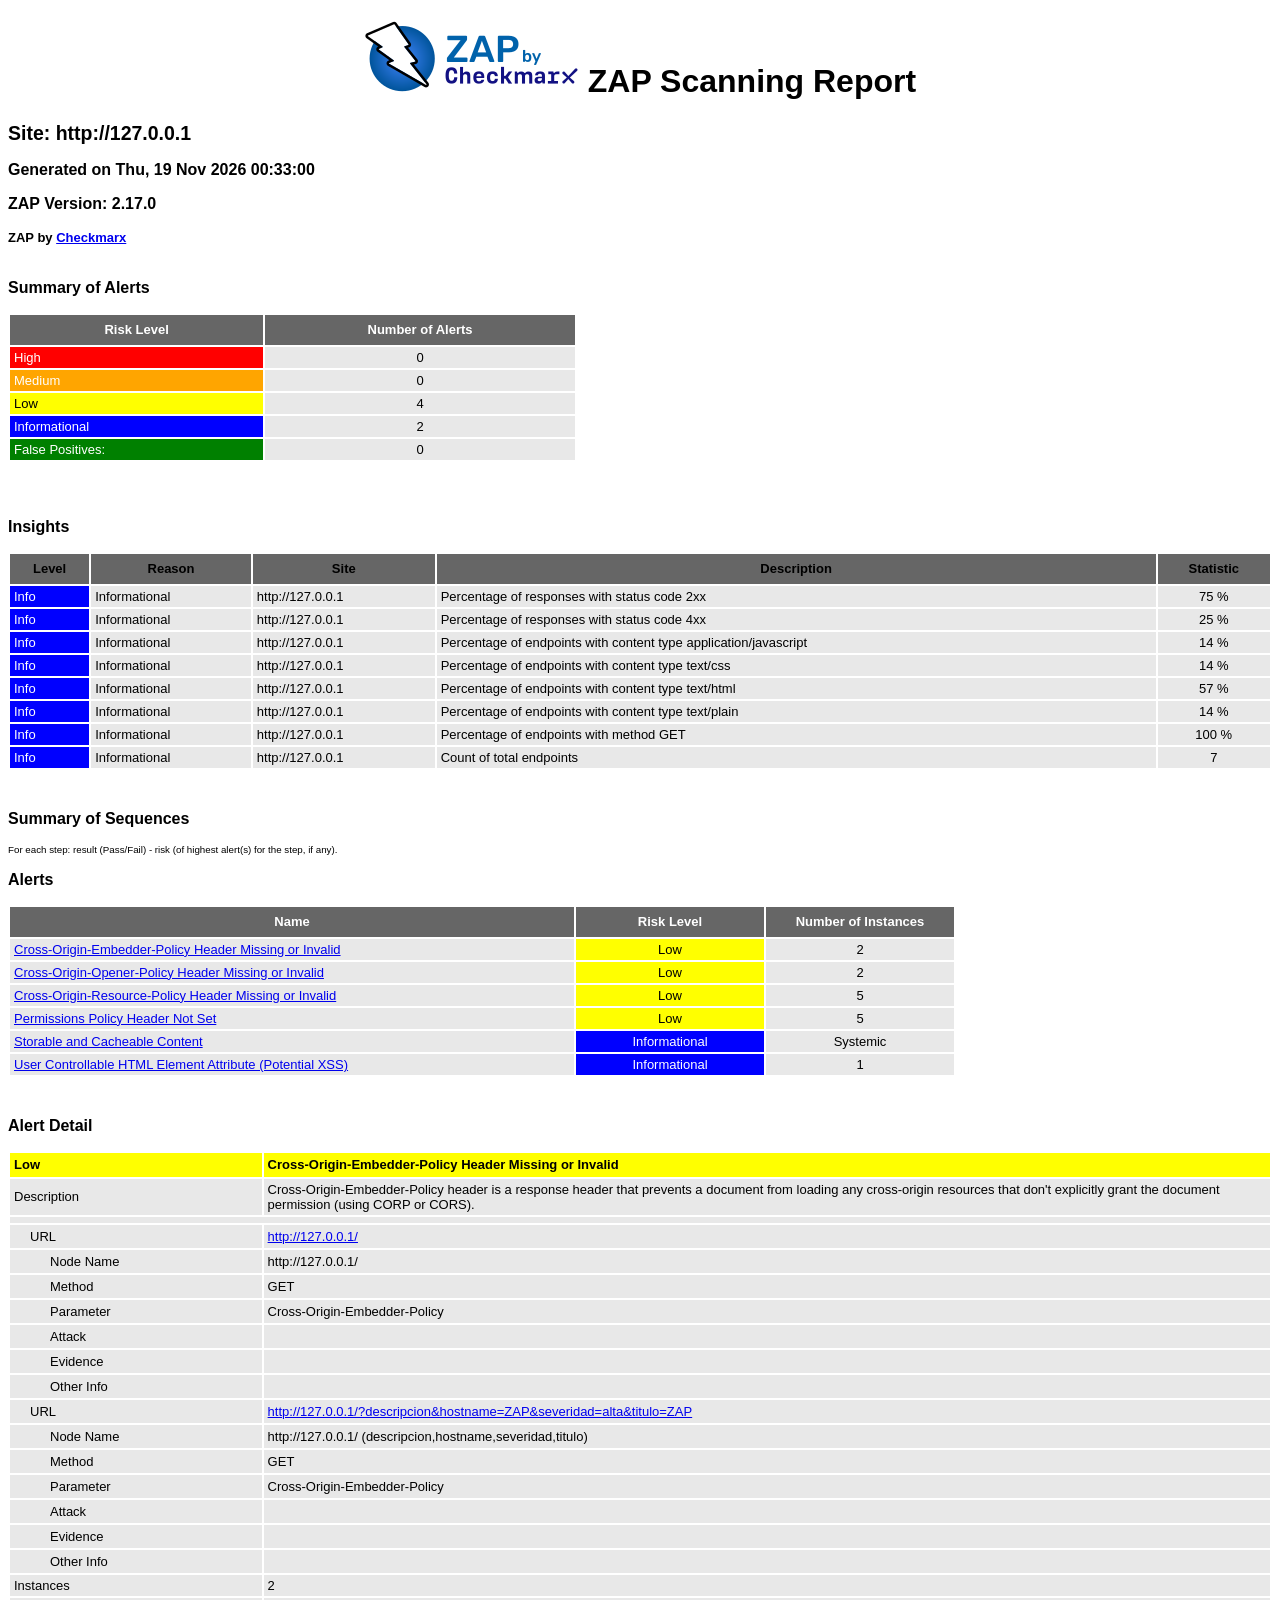
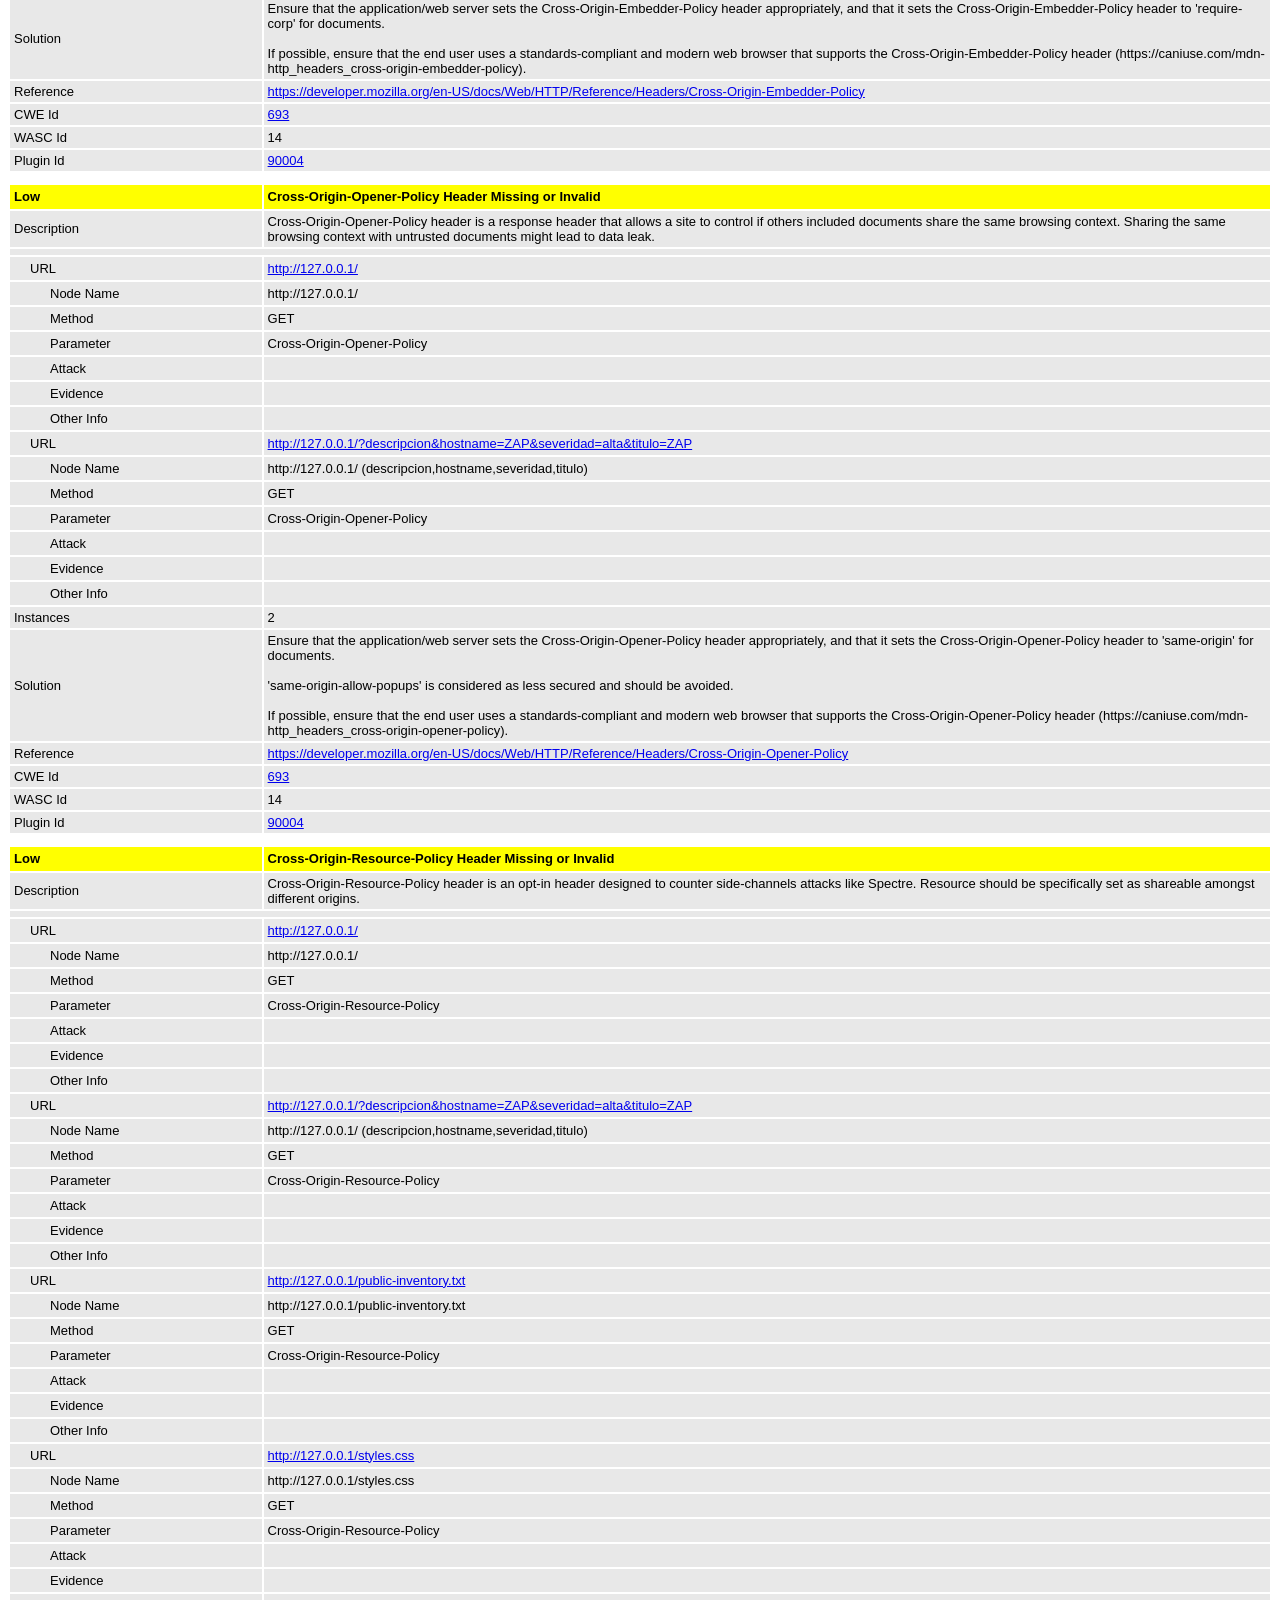
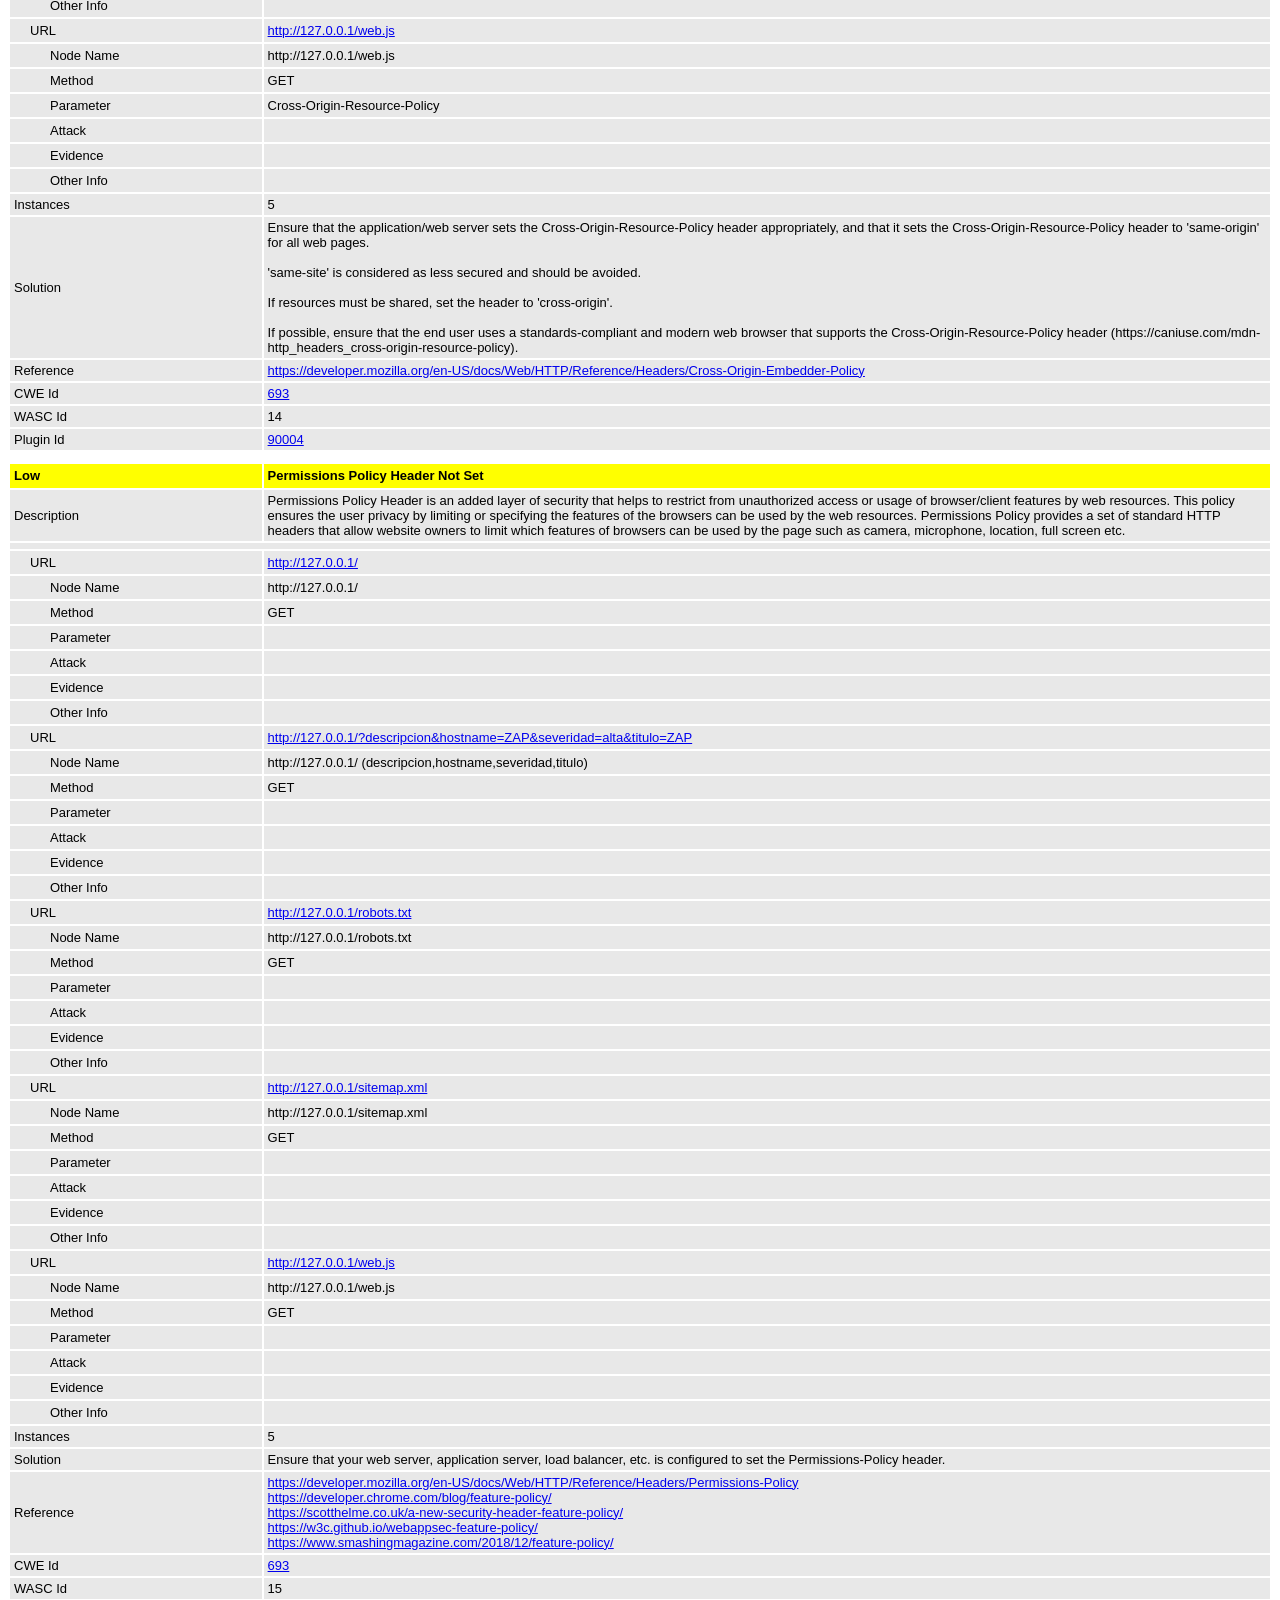
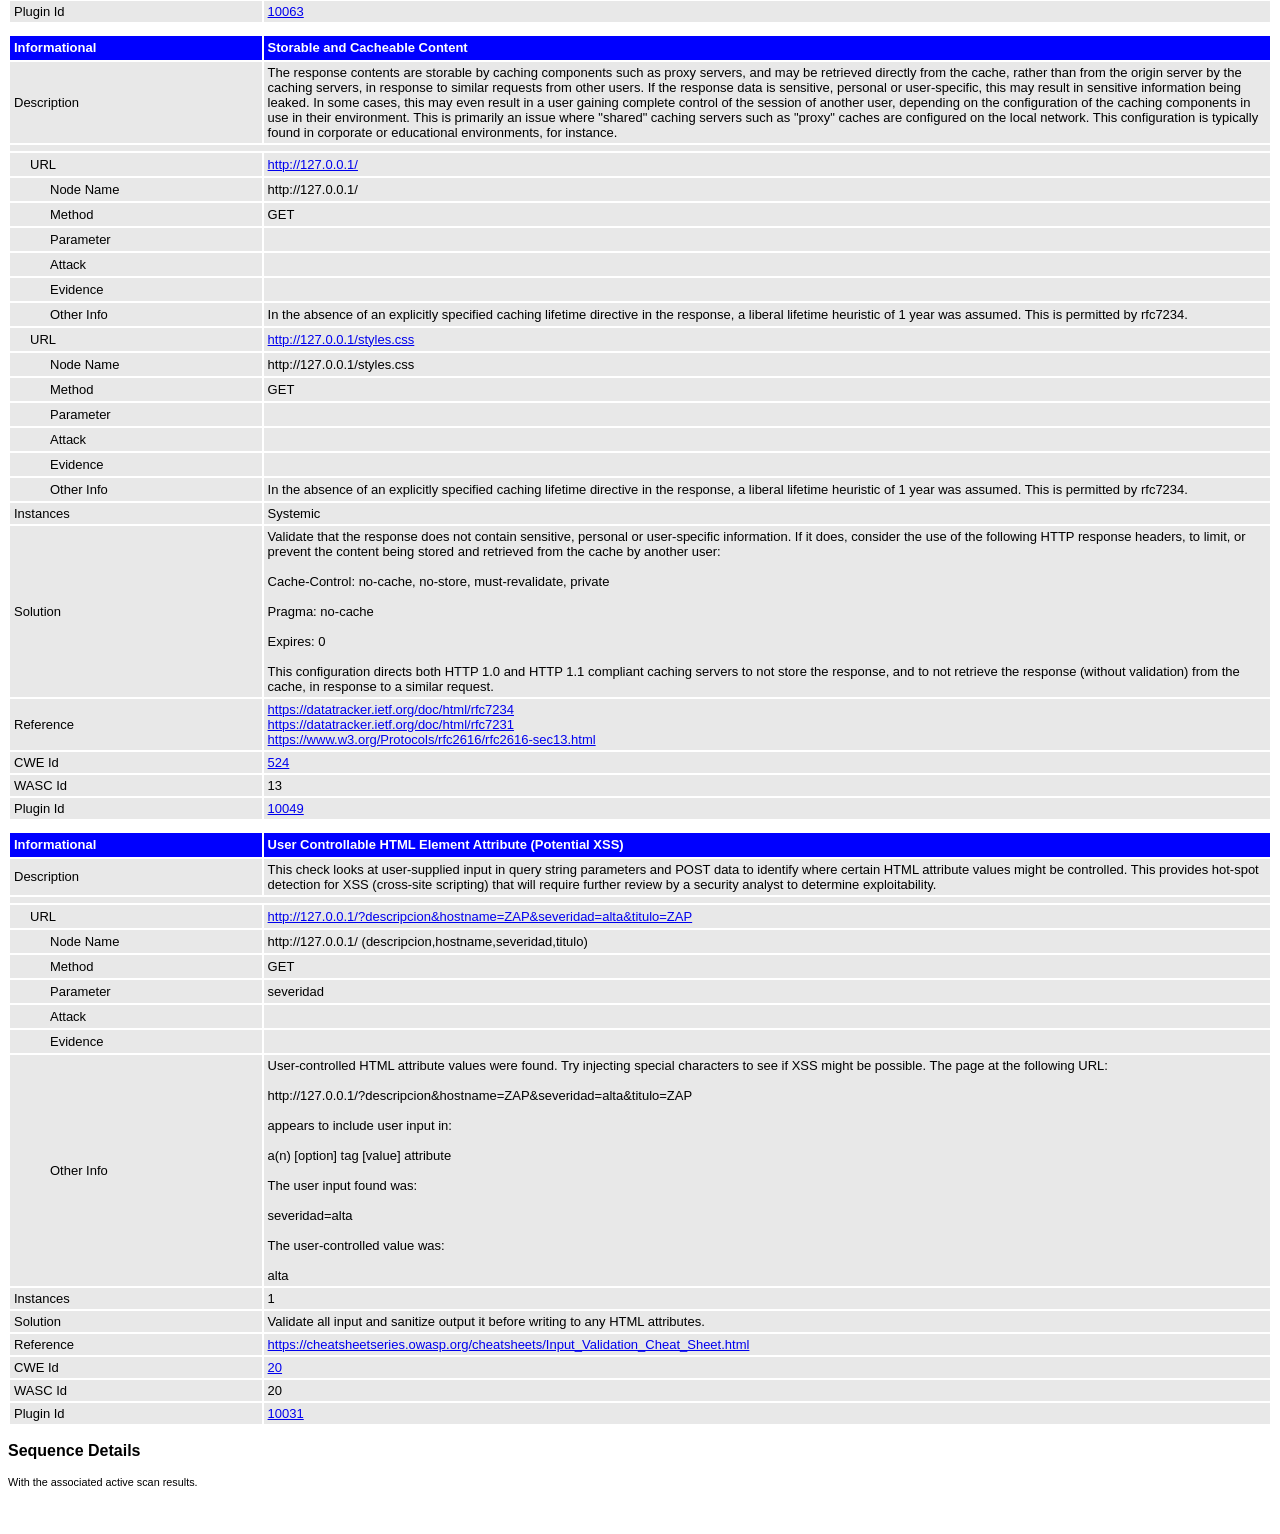
<file: evidence/lab5/zap-web-despues.html>
<!DOCTYPE html>
<html>
<head>
<META http-equiv="Content-Type" content="text/html; charset=UTF-8" />
<title>ZAP Scanning Report</title>
<style type="text/css">
body {
	font-family: "Helvetica Neue", Helvetica, Arial, sans-serif;
	color: #000;
	font-size: 13px;
}

h1 {
	text-align: center;
	font-weight: bold;
	font-size: 32px
}

h3 {
	font-size: 16px;
}

table {
	border: none;
	font-size: 13px;
}

td, th {
	padding: 3px 4px;
	word-break: break-word;
}

th {
	font-weight: bold;
	background-color: #666666;
}

td {
	background-color: #e8e8e8;
}

.spacer {
	margin: 10px;
}

.spacer-lg {
	margin: 40px;
}

.indent1 {
	padding: 4px 20px;
}

.indent2 {
	padding: 4px 40px;
}

.risk-3 {
	background-color: red;
	color: #FFF;
}

.risk-2 {
	background-color: orange;
	color: #FFF;
}

.risk-1 {
	background-color: yellow;
	color: #000;
}

.risk-0 {
	background-color: blue;
	color: #FFF;
}

.risk--1 {
	background-color: green;
	color: #FFF;
}

.summary {
	width: 45%;
}

.summary th {
	color: #FFF;
}

.summary100 {
	width: 100%;
}

.summary80 {
	width: 80%;
}

.tdconstrainer {
	width: 9.1%;
	padding: 0
}

.alerts {
	width: 75%;
}

.alerts th {
	color: #FFF;
}

.results {
	width: 100%;
}

.results th {
	text-align: left;
}

.left-header {
	display: inline-block;
}

.pass {
	background: green;
	color: white
}

.pass::before {
	content: '\2714';
	color: white
}

.fail {
	background: red;
	color: white
}

.fail::before {
	content: '\2716';
	color: white
}

.alert-3b::before {
	content: '\2691';
	color: red
}

.alert-2b::before {
	content: '\2691 ';
	color: orange
}

.alert-1b::before {
	content: '\2691';
	color: yellow
}

.alert-0b::before {
	content: '\2691';
	color: blue
}

.alert-3a::after {
	content: '\2691';
	color: red
}

.alert-2a::after {
	content: '\2691 ';
	color: orange
}

.alert-1a::after {
	content: '\2691';
	color: yellow
}

.alert-0a::after {
	content: '\2691';
	color: blue
}

.lm2 {
	margin-left: 2em;
}

.smallnote {
	font-size: 0.75em
}

.alwayswhite {
	color: white
}

.script-diagnostic-screenshot {
	display: block;
	max-width: 100%;
	height: auto;
}
</style>
</head>
<body>
	<h1>
		<!-- The ZAP by Checkmark Logo -->
		<img
			src="[data-uri]"
			alt="" />
		ZAP Scanning Report
	</h1>
	<p />
	

	<h2>
		
		Site: http://127.0.0.1
		
	</h2>

	<h3>
		Generated on Thu, 19 Nov 2026 00:33:00
	</h3>

	<h3>
		ZAP Version: 2.17.0
	</h3>

	<h4>
		ZAP by <a href="https://checkmarx.com/">Checkmarx</a>
	</h4>

	
		<h3 class="left-header">Summary of Alerts</h3>
		<table class="summary">
			<tr>
				<th width="45%"
					height="24">Risk Level</th>
				<th width="55%"
					align="center">Number of Alerts</th>
			</tr>
			<tr>
				<td class="risk-3">
					<div>High</div>
				</td>
				<td align="center">
					<div>0</div>
				</td>
			</tr>
			<tr>
				<td class="risk-2">
					<div>Medium</div>
				</td>
				<td align="center">
					<div>0</div>
				</td>
			</tr>
			<tr>
				<td class="risk-1">
					<div>Low</div>
				</td>
				<td align="center">
					<div>4</div>
				</td>
			</tr>
			<tr>
				<td class="risk-0">
					<div>Informational</div>
				</td>
				<td align="center">
					<div>2</div>
				</td>
			</tr>
			<tr>
				<td class="risk--1">
					<div>				False Positives:</div>
				</td>
				<td align="center">
					<div>0</div>
				</td>
			</tr>
		</table>
		<div class="spacer-lg"></div>
	
	
	
		<h3 class="left-header">Insights</h3>
		
		<table class="summary100">
			<tr>
				<th height="24">Level</th>
				<th>Reason</th>
				<th>Site</th>
				<th>Description</th>
				<th>Statistic</th>
			</tr>
			
				<tr>
				<td class="risk-0">
					<div>Info</div>
				</td>
				<td>
					<div>Informational</div>
				</td>
				<td>
					<div>http://127.0.0.1</div>
				</td>
				<td>
					<div>Percentage of responses with status code 2xx</div>
				</td>
				<td align="center">
					<div>75 %</div>
				</td>
				</tr>
			
				<tr>
				<td class="risk-0">
					<div>Info</div>
				</td>
				<td>
					<div>Informational</div>
				</td>
				<td>
					<div>http://127.0.0.1</div>
				</td>
				<td>
					<div>Percentage of responses with status code 4xx</div>
				</td>
				<td align="center">
					<div>25 %</div>
				</td>
				</tr>
			
				<tr>
				<td class="risk-0">
					<div>Info</div>
				</td>
				<td>
					<div>Informational</div>
				</td>
				<td>
					<div>http://127.0.0.1</div>
				</td>
				<td>
					<div>Percentage of endpoints with content type application/javascript</div>
				</td>
				<td align="center">
					<div>14 %</div>
				</td>
				</tr>
			
				<tr>
				<td class="risk-0">
					<div>Info</div>
				</td>
				<td>
					<div>Informational</div>
				</td>
				<td>
					<div>http://127.0.0.1</div>
				</td>
				<td>
					<div>Percentage of endpoints with content type text/css</div>
				</td>
				<td align="center">
					<div>14 %</div>
				</td>
				</tr>
			
				<tr>
				<td class="risk-0">
					<div>Info</div>
				</td>
				<td>
					<div>Informational</div>
				</td>
				<td>
					<div>http://127.0.0.1</div>
				</td>
				<td>
					<div>Percentage of endpoints with content type text/html</div>
				</td>
				<td align="center">
					<div>57 %</div>
				</td>
				</tr>
			
				<tr>
				<td class="risk-0">
					<div>Info</div>
				</td>
				<td>
					<div>Informational</div>
				</td>
				<td>
					<div>http://127.0.0.1</div>
				</td>
				<td>
					<div>Percentage of endpoints with content type text/plain</div>
				</td>
				<td align="center">
					<div>14 %</div>
				</td>
				</tr>
			
				<tr>
				<td class="risk-0">
					<div>Info</div>
				</td>
				<td>
					<div>Informational</div>
				</td>
				<td>
					<div>http://127.0.0.1</div>
				</td>
				<td>
					<div>Percentage of endpoints with method GET</div>
				</td>
				<td align="center">
					<div>100 %</div>
				</td>
				</tr>
			
				<tr>
				<td class="risk-0">
					<div>Info</div>
				</td>
				<td>
					<div>Informational</div>
				</td>
				<td>
					<div>http://127.0.0.1</div>
				</td>
				<td>
					<div>Count of total endpoints</div>
				</td>
				<td align="center">
					<div>7   </div>
				</td>
				</tr>
			
		</table>
		<div class="spacer-lg"></div>
	

	

	
		
			<h3>Summary of Sequences</h3>
			<p class="smallnote">For each step: result (Pass/Fail) - risk (of highest alert(s) for the step, if any).</p>

			
				</table>
			
		
	</th:block>

	
		<h3>Alerts</h3>
		<table class="alerts">
			<tr>
				<th width="60%" height="24">Name</th>
				<th width="20%"
					align="center">Risk Level</th>
				<th width="20%"
					align="center">Number of Instances</th>
			</tr>
			<tr>
				<td><a href="#90004">Cross-Origin-Embedder-Policy Header Missing or Invalid</a></td>
				<td align="center" class="risk-1">Low</td>
				
				
				<td align="center">2</td>
				
			</tr>
			<tr>
				<td><a href="#90004">Cross-Origin-Opener-Policy Header Missing or Invalid</a></td>
				<td align="center" class="risk-1">Low</td>
				
				
				<td align="center">2</td>
				
			</tr>
			<tr>
				<td><a href="#90004">Cross-Origin-Resource-Policy Header Missing or Invalid</a></td>
				<td align="center" class="risk-1">Low</td>
				
				
				<td align="center">5</td>
				
			</tr>
			<tr>
				<td><a href="#10063">Permissions Policy Header Not Set</a></td>
				<td align="center" class="risk-1">Low</td>
				
				
				<td align="center">5</td>
				
			</tr>
			<tr>
				<td><a href="#10049">Storable and Cacheable Content</a></td>
				<td align="center" class="risk-0">Informational</td>
				
				<td align="center">Systemic</td>
				
				
			</tr>
			<tr>
				<td><a href="#10031">User Controllable HTML Element Attribute (Potential XSS)</a></td>
				<td align="center" class="risk-0">Informational</td>
				
				
				<td align="center">1</td>
				
			</tr>
		</table>
		<div class="spacer-lg"></div>
	

	
		<h3>Alert Detail</h3>
		
			<table class="results">
				<tr height="24">
					<th width="20%" class="risk-1"><a
						id="90004"></a>
						<div>Low</div></th>
					<th class="risk-1">Cross-Origin-Embedder-Policy Header Missing or Invalid</th>
				</tr>
				<tr>
					<td width="20%">Description</td>
					<td width="80%">
							<div>Cross-Origin-Embedder-Policy header is a response header that prevents a document from loading any cross-origin resources that don&#39;t explicitly grant the document permission (using CORP or CORS).</div>
							
						</td>
				</tr>
				<TR vAlign="top">
					<TD colspan="2"></TD>
				</TR>
				
					<tr>
						<td width="20%"
							class="indent1">URL</td>
						<td width="80%"><a href="http://127.0.0.1/">http://127.0.0.1/</a></td>
					</tr>
					<tr>
						<td width="20%"
							class="indent2">Node Name</td>
						<td width="80%">http://127.0.0.1/</td>
					</tr>
					<tr>
						<td width="20%"
							class="indent2">Method</td>
						<td width="80%">GET</td>
					</tr>
					<tr>
						<td width="20%"
							class="indent2">Parameter</td>
						<td width="80%">Cross-Origin-Embedder-Policy</td>
					</tr>
					<tr>
						<td width="20%"
							class="indent2">Attack</td>
						<td width="80%"></td>
					</tr>
					<tr>
						<td width="20%"
							class="indent2">Evidence</td>
						<td width="80%"></td>
					</tr>
					<tr>
						<td width="20%"
							class="indent2">Other Info</td>
						<td width="80%"></td>
					</tr>
				
					<tr>
						<td width="20%"
							class="indent1">URL</td>
						<td width="80%"><a href="http://127.0.0.1/?descripcion&amp;hostname=ZAP&amp;severidad=alta&amp;titulo=ZAP">http://127.0.0.1/?descripcion&amp;hostname=ZAP&amp;severidad=alta&amp;titulo=ZAP</a></td>
					</tr>
					<tr>
						<td width="20%"
							class="indent2">Node Name</td>
						<td width="80%">http://127.0.0.1/ (descripcion,hostname,severidad,titulo)</td>
					</tr>
					<tr>
						<td width="20%"
							class="indent2">Method</td>
						<td width="80%">GET</td>
					</tr>
					<tr>
						<td width="20%"
							class="indent2">Parameter</td>
						<td width="80%">Cross-Origin-Embedder-Policy</td>
					</tr>
					<tr>
						<td width="20%"
							class="indent2">Attack</td>
						<td width="80%"></td>
					</tr>
					<tr>
						<td width="20%"
							class="indent2">Evidence</td>
						<td width="80%"></td>
					</tr>
					<tr>
						<td width="20%"
							class="indent2">Other Info</td>
						<td width="80%"></td>
					</tr>
				
				<tr>
					<td width="20%">Instances</td>
					
					
					<td width="80%">2</td>
					
				</tr>
				<tr>
					<td width="20%">Solution</td>
					<td width="80%">
							<div>Ensure that the application/web server sets the Cross-Origin-Embedder-Policy header appropriately, and that it sets the Cross-Origin-Embedder-Policy header to &#39;require-corp&#39; for documents.</div>
							<br />
						
							<div>If possible, ensure that the end user uses a standards-compliant and modern web browser that supports the Cross-Origin-Embedder-Policy header (https://caniuse.com/mdn-http_headers_cross-origin-embedder-policy).</div>
							
						</td>
				</tr>
				<tr>
					<td width="20%">Reference</td>
					<td width="80%">
							<a href="https://developer.mozilla.org/en-US/docs/Web/HTTP/Reference/Headers/Cross-Origin-Embedder-Policy">https://developer.mozilla.org/en-US/docs/Web/HTTP/Reference/Headers/Cross-Origin-Embedder-Policy</a>
							
						</td>
				</tr>
				<tr>
					<td width="20%">CWE Id</td>
					<td width="80%"><a
						href="https://cwe.mitre.org/data/definitions/693.html">693</a></td>
				</tr>
				<tr>
					<td width="20%">WASC Id</td>
					<td width="80%">14</td>
				</tr>
				<tr>
					<td width="20%">Plugin Id</td>
					<td width="80%"><a
						href="https://www.zaproxy.org/docs/alerts/90004/">90004</a></td>
				</tr>
			</table>
			<div class="spacer"></div>
		
			<table class="results">
				<tr height="24">
					<th width="20%" class="risk-1"><a
						id="90004"></a>
						<div>Low</div></th>
					<th class="risk-1">Cross-Origin-Opener-Policy Header Missing or Invalid</th>
				</tr>
				<tr>
					<td width="20%">Description</td>
					<td width="80%">
							<div>Cross-Origin-Opener-Policy header is a response header that allows a site to control if others included documents share the same browsing context. Sharing the same browsing context with untrusted documents might lead to data leak.</div>
							
						</td>
				</tr>
				<TR vAlign="top">
					<TD colspan="2"></TD>
				</TR>
				
					<tr>
						<td width="20%"
							class="indent1">URL</td>
						<td width="80%"><a href="http://127.0.0.1/">http://127.0.0.1/</a></td>
					</tr>
					<tr>
						<td width="20%"
							class="indent2">Node Name</td>
						<td width="80%">http://127.0.0.1/</td>
					</tr>
					<tr>
						<td width="20%"
							class="indent2">Method</td>
						<td width="80%">GET</td>
					</tr>
					<tr>
						<td width="20%"
							class="indent2">Parameter</td>
						<td width="80%">Cross-Origin-Opener-Policy</td>
					</tr>
					<tr>
						<td width="20%"
							class="indent2">Attack</td>
						<td width="80%"></td>
					</tr>
					<tr>
						<td width="20%"
							class="indent2">Evidence</td>
						<td width="80%"></td>
					</tr>
					<tr>
						<td width="20%"
							class="indent2">Other Info</td>
						<td width="80%"></td>
					</tr>
				
					<tr>
						<td width="20%"
							class="indent1">URL</td>
						<td width="80%"><a href="http://127.0.0.1/?descripcion&amp;hostname=ZAP&amp;severidad=alta&amp;titulo=ZAP">http://127.0.0.1/?descripcion&amp;hostname=ZAP&amp;severidad=alta&amp;titulo=ZAP</a></td>
					</tr>
					<tr>
						<td width="20%"
							class="indent2">Node Name</td>
						<td width="80%">http://127.0.0.1/ (descripcion,hostname,severidad,titulo)</td>
					</tr>
					<tr>
						<td width="20%"
							class="indent2">Method</td>
						<td width="80%">GET</td>
					</tr>
					<tr>
						<td width="20%"
							class="indent2">Parameter</td>
						<td width="80%">Cross-Origin-Opener-Policy</td>
					</tr>
					<tr>
						<td width="20%"
							class="indent2">Attack</td>
						<td width="80%"></td>
					</tr>
					<tr>
						<td width="20%"
							class="indent2">Evidence</td>
						<td width="80%"></td>
					</tr>
					<tr>
						<td width="20%"
							class="indent2">Other Info</td>
						<td width="80%"></td>
					</tr>
				
				<tr>
					<td width="20%">Instances</td>
					
					
					<td width="80%">2</td>
					
				</tr>
				<tr>
					<td width="20%">Solution</td>
					<td width="80%">
							<div>Ensure that the application/web server sets the Cross-Origin-Opener-Policy header appropriately, and that it sets the Cross-Origin-Opener-Policy header to &#39;same-origin&#39; for documents.</div>
							<br />
						
							<div>&#39;same-origin-allow-popups&#39; is considered as less secured and should be avoided.</div>
							<br />
						
							<div>If possible, ensure that the end user uses a standards-compliant and modern web browser that supports the Cross-Origin-Opener-Policy header (https://caniuse.com/mdn-http_headers_cross-origin-opener-policy).</div>
							
						</td>
				</tr>
				<tr>
					<td width="20%">Reference</td>
					<td width="80%">
							<a href="https://developer.mozilla.org/en-US/docs/Web/HTTP/Reference/Headers/Cross-Origin-Opener-Policy">https://developer.mozilla.org/en-US/docs/Web/HTTP/Reference/Headers/Cross-Origin-Opener-Policy</a>
							
						</td>
				</tr>
				<tr>
					<td width="20%">CWE Id</td>
					<td width="80%"><a
						href="https://cwe.mitre.org/data/definitions/693.html">693</a></td>
				</tr>
				<tr>
					<td width="20%">WASC Id</td>
					<td width="80%">14</td>
				</tr>
				<tr>
					<td width="20%">Plugin Id</td>
					<td width="80%"><a
						href="https://www.zaproxy.org/docs/alerts/90004/">90004</a></td>
				</tr>
			</table>
			<div class="spacer"></div>
		
			<table class="results">
				<tr height="24">
					<th width="20%" class="risk-1"><a
						id="90004"></a>
						<div>Low</div></th>
					<th class="risk-1">Cross-Origin-Resource-Policy Header Missing or Invalid</th>
				</tr>
				<tr>
					<td width="20%">Description</td>
					<td width="80%">
							<div>Cross-Origin-Resource-Policy header is an opt-in header designed to counter side-channels attacks like Spectre. Resource should be specifically set as shareable amongst different origins.</div>
							
						</td>
				</tr>
				<TR vAlign="top">
					<TD colspan="2"></TD>
				</TR>
				
					<tr>
						<td width="20%"
							class="indent1">URL</td>
						<td width="80%"><a href="http://127.0.0.1/">http://127.0.0.1/</a></td>
					</tr>
					<tr>
						<td width="20%"
							class="indent2">Node Name</td>
						<td width="80%">http://127.0.0.1/</td>
					</tr>
					<tr>
						<td width="20%"
							class="indent2">Method</td>
						<td width="80%">GET</td>
					</tr>
					<tr>
						<td width="20%"
							class="indent2">Parameter</td>
						<td width="80%">Cross-Origin-Resource-Policy</td>
					</tr>
					<tr>
						<td width="20%"
							class="indent2">Attack</td>
						<td width="80%"></td>
					</tr>
					<tr>
						<td width="20%"
							class="indent2">Evidence</td>
						<td width="80%"></td>
					</tr>
					<tr>
						<td width="20%"
							class="indent2">Other Info</td>
						<td width="80%"></td>
					</tr>
				
					<tr>
						<td width="20%"
							class="indent1">URL</td>
						<td width="80%"><a href="http://127.0.0.1/?descripcion&amp;hostname=ZAP&amp;severidad=alta&amp;titulo=ZAP">http://127.0.0.1/?descripcion&amp;hostname=ZAP&amp;severidad=alta&amp;titulo=ZAP</a></td>
					</tr>
					<tr>
						<td width="20%"
							class="indent2">Node Name</td>
						<td width="80%">http://127.0.0.1/ (descripcion,hostname,severidad,titulo)</td>
					</tr>
					<tr>
						<td width="20%"
							class="indent2">Method</td>
						<td width="80%">GET</td>
					</tr>
					<tr>
						<td width="20%"
							class="indent2">Parameter</td>
						<td width="80%">Cross-Origin-Resource-Policy</td>
					</tr>
					<tr>
						<td width="20%"
							class="indent2">Attack</td>
						<td width="80%"></td>
					</tr>
					<tr>
						<td width="20%"
							class="indent2">Evidence</td>
						<td width="80%"></td>
					</tr>
					<tr>
						<td width="20%"
							class="indent2">Other Info</td>
						<td width="80%"></td>
					</tr>
				
					<tr>
						<td width="20%"
							class="indent1">URL</td>
						<td width="80%"><a href="http://127.0.0.1/public-inventory.txt">http://127.0.0.1/public-inventory.txt</a></td>
					</tr>
					<tr>
						<td width="20%"
							class="indent2">Node Name</td>
						<td width="80%">http://127.0.0.1/public-inventory.txt</td>
					</tr>
					<tr>
						<td width="20%"
							class="indent2">Method</td>
						<td width="80%">GET</td>
					</tr>
					<tr>
						<td width="20%"
							class="indent2">Parameter</td>
						<td width="80%">Cross-Origin-Resource-Policy</td>
					</tr>
					<tr>
						<td width="20%"
							class="indent2">Attack</td>
						<td width="80%"></td>
					</tr>
					<tr>
						<td width="20%"
							class="indent2">Evidence</td>
						<td width="80%"></td>
					</tr>
					<tr>
						<td width="20%"
							class="indent2">Other Info</td>
						<td width="80%"></td>
					</tr>
				
					<tr>
						<td width="20%"
							class="indent1">URL</td>
						<td width="80%"><a href="http://127.0.0.1/styles.css">http://127.0.0.1/styles.css</a></td>
					</tr>
					<tr>
						<td width="20%"
							class="indent2">Node Name</td>
						<td width="80%">http://127.0.0.1/styles.css</td>
					</tr>
					<tr>
						<td width="20%"
							class="indent2">Method</td>
						<td width="80%">GET</td>
					</tr>
					<tr>
						<td width="20%"
							class="indent2">Parameter</td>
						<td width="80%">Cross-Origin-Resource-Policy</td>
					</tr>
					<tr>
						<td width="20%"
							class="indent2">Attack</td>
						<td width="80%"></td>
					</tr>
					<tr>
						<td width="20%"
							class="indent2">Evidence</td>
						<td width="80%"></td>
					</tr>
					<tr>
						<td width="20%"
							class="indent2">Other Info</td>
						<td width="80%"></td>
					</tr>
				
					<tr>
						<td width="20%"
							class="indent1">URL</td>
						<td width="80%"><a href="http://127.0.0.1/web.js">http://127.0.0.1/web.js</a></td>
					</tr>
					<tr>
						<td width="20%"
							class="indent2">Node Name</td>
						<td width="80%">http://127.0.0.1/web.js</td>
					</tr>
					<tr>
						<td width="20%"
							class="indent2">Method</td>
						<td width="80%">GET</td>
					</tr>
					<tr>
						<td width="20%"
							class="indent2">Parameter</td>
						<td width="80%">Cross-Origin-Resource-Policy</td>
					</tr>
					<tr>
						<td width="20%"
							class="indent2">Attack</td>
						<td width="80%"></td>
					</tr>
					<tr>
						<td width="20%"
							class="indent2">Evidence</td>
						<td width="80%"></td>
					</tr>
					<tr>
						<td width="20%"
							class="indent2">Other Info</td>
						<td width="80%"></td>
					</tr>
				
				<tr>
					<td width="20%">Instances</td>
					
					
					<td width="80%">5</td>
					
				</tr>
				<tr>
					<td width="20%">Solution</td>
					<td width="80%">
							<div>Ensure that the application/web server sets the Cross-Origin-Resource-Policy header appropriately, and that it sets the Cross-Origin-Resource-Policy header to &#39;same-origin&#39; for all web pages.</div>
							<br />
						
							<div>&#39;same-site&#39; is considered as less secured and should be avoided.</div>
							<br />
						
							<div>If resources must be shared, set the header to &#39;cross-origin&#39;.</div>
							<br />
						
							<div>If possible, ensure that the end user uses a standards-compliant and modern web browser that supports the Cross-Origin-Resource-Policy header (https://caniuse.com/mdn-http_headers_cross-origin-resource-policy).</div>
							
						</td>
				</tr>
				<tr>
					<td width="20%">Reference</td>
					<td width="80%">
							<a href="https://developer.mozilla.org/en-US/docs/Web/HTTP/Reference/Headers/Cross-Origin-Embedder-Policy">https://developer.mozilla.org/en-US/docs/Web/HTTP/Reference/Headers/Cross-Origin-Embedder-Policy</a>
							
						</td>
				</tr>
				<tr>
					<td width="20%">CWE Id</td>
					<td width="80%"><a
						href="https://cwe.mitre.org/data/definitions/693.html">693</a></td>
				</tr>
				<tr>
					<td width="20%">WASC Id</td>
					<td width="80%">14</td>
				</tr>
				<tr>
					<td width="20%">Plugin Id</td>
					<td width="80%"><a
						href="https://www.zaproxy.org/docs/alerts/90004/">90004</a></td>
				</tr>
			</table>
			<div class="spacer"></div>
		
			<table class="results">
				<tr height="24">
					<th width="20%" class="risk-1"><a
						id="10063"></a>
						<div>Low</div></th>
					<th class="risk-1">Permissions Policy Header Not Set</th>
				</tr>
				<tr>
					<td width="20%">Description</td>
					<td width="80%">
							<div>Permissions Policy Header is an added layer of security that helps to restrict from unauthorized access or usage of browser/client features by web resources. This policy ensures the user privacy by limiting or specifying the features of the browsers can be used by the web resources. Permissions Policy provides a set of standard HTTP headers that allow website owners to limit which features of browsers can be used by the page such as camera, microphone, location, full screen etc.</div>
							
						</td>
				</tr>
				<TR vAlign="top">
					<TD colspan="2"></TD>
				</TR>
				
					<tr>
						<td width="20%"
							class="indent1">URL</td>
						<td width="80%"><a href="http://127.0.0.1/">http://127.0.0.1/</a></td>
					</tr>
					<tr>
						<td width="20%"
							class="indent2">Node Name</td>
						<td width="80%">http://127.0.0.1/</td>
					</tr>
					<tr>
						<td width="20%"
							class="indent2">Method</td>
						<td width="80%">GET</td>
					</tr>
					<tr>
						<td width="20%"
							class="indent2">Parameter</td>
						<td width="80%"></td>
					</tr>
					<tr>
						<td width="20%"
							class="indent2">Attack</td>
						<td width="80%"></td>
					</tr>
					<tr>
						<td width="20%"
							class="indent2">Evidence</td>
						<td width="80%"></td>
					</tr>
					<tr>
						<td width="20%"
							class="indent2">Other Info</td>
						<td width="80%"></td>
					</tr>
				
					<tr>
						<td width="20%"
							class="indent1">URL</td>
						<td width="80%"><a href="http://127.0.0.1/?descripcion&amp;hostname=ZAP&amp;severidad=alta&amp;titulo=ZAP">http://127.0.0.1/?descripcion&amp;hostname=ZAP&amp;severidad=alta&amp;titulo=ZAP</a></td>
					</tr>
					<tr>
						<td width="20%"
							class="indent2">Node Name</td>
						<td width="80%">http://127.0.0.1/ (descripcion,hostname,severidad,titulo)</td>
					</tr>
					<tr>
						<td width="20%"
							class="indent2">Method</td>
						<td width="80%">GET</td>
					</tr>
					<tr>
						<td width="20%"
							class="indent2">Parameter</td>
						<td width="80%"></td>
					</tr>
					<tr>
						<td width="20%"
							class="indent2">Attack</td>
						<td width="80%"></td>
					</tr>
					<tr>
						<td width="20%"
							class="indent2">Evidence</td>
						<td width="80%"></td>
					</tr>
					<tr>
						<td width="20%"
							class="indent2">Other Info</td>
						<td width="80%"></td>
					</tr>
				
					<tr>
						<td width="20%"
							class="indent1">URL</td>
						<td width="80%"><a href="http://127.0.0.1/robots.txt">http://127.0.0.1/robots.txt</a></td>
					</tr>
					<tr>
						<td width="20%"
							class="indent2">Node Name</td>
						<td width="80%">http://127.0.0.1/robots.txt</td>
					</tr>
					<tr>
						<td width="20%"
							class="indent2">Method</td>
						<td width="80%">GET</td>
					</tr>
					<tr>
						<td width="20%"
							class="indent2">Parameter</td>
						<td width="80%"></td>
					</tr>
					<tr>
						<td width="20%"
							class="indent2">Attack</td>
						<td width="80%"></td>
					</tr>
					<tr>
						<td width="20%"
							class="indent2">Evidence</td>
						<td width="80%"></td>
					</tr>
					<tr>
						<td width="20%"
							class="indent2">Other Info</td>
						<td width="80%"></td>
					</tr>
				
					<tr>
						<td width="20%"
							class="indent1">URL</td>
						<td width="80%"><a href="http://127.0.0.1/sitemap.xml">http://127.0.0.1/sitemap.xml</a></td>
					</tr>
					<tr>
						<td width="20%"
							class="indent2">Node Name</td>
						<td width="80%">http://127.0.0.1/sitemap.xml</td>
					</tr>
					<tr>
						<td width="20%"
							class="indent2">Method</td>
						<td width="80%">GET</td>
					</tr>
					<tr>
						<td width="20%"
							class="indent2">Parameter</td>
						<td width="80%"></td>
					</tr>
					<tr>
						<td width="20%"
							class="indent2">Attack</td>
						<td width="80%"></td>
					</tr>
					<tr>
						<td width="20%"
							class="indent2">Evidence</td>
						<td width="80%"></td>
					</tr>
					<tr>
						<td width="20%"
							class="indent2">Other Info</td>
						<td width="80%"></td>
					</tr>
				
					<tr>
						<td width="20%"
							class="indent1">URL</td>
						<td width="80%"><a href="http://127.0.0.1/web.js">http://127.0.0.1/web.js</a></td>
					</tr>
					<tr>
						<td width="20%"
							class="indent2">Node Name</td>
						<td width="80%">http://127.0.0.1/web.js</td>
					</tr>
					<tr>
						<td width="20%"
							class="indent2">Method</td>
						<td width="80%">GET</td>
					</tr>
					<tr>
						<td width="20%"
							class="indent2">Parameter</td>
						<td width="80%"></td>
					</tr>
					<tr>
						<td width="20%"
							class="indent2">Attack</td>
						<td width="80%"></td>
					</tr>
					<tr>
						<td width="20%"
							class="indent2">Evidence</td>
						<td width="80%"></td>
					</tr>
					<tr>
						<td width="20%"
							class="indent2">Other Info</td>
						<td width="80%"></td>
					</tr>
				
				<tr>
					<td width="20%">Instances</td>
					
					
					<td width="80%">5</td>
					
				</tr>
				<tr>
					<td width="20%">Solution</td>
					<td width="80%">
							<div>Ensure that your web server, application server, load balancer, etc. is configured to set the Permissions-Policy header.</div>
							
						</td>
				</tr>
				<tr>
					<td width="20%">Reference</td>
					<td width="80%">
							<a href="https://developer.mozilla.org/en-US/docs/Web/HTTP/Reference/Headers/Permissions-Policy">https://developer.mozilla.org/en-US/docs/Web/HTTP/Reference/Headers/Permissions-Policy</a>
							<br />
						
							<a href="https://developer.chrome.com/blog/feature-policy/">https://developer.chrome.com/blog/feature-policy/</a>
							<br />
						
							<a href="https://scotthelme.co.uk/a-new-security-header-feature-policy/">https://scotthelme.co.uk/a-new-security-header-feature-policy/</a>
							<br />
						
							<a href="https://w3c.github.io/webappsec-feature-policy/">https://w3c.github.io/webappsec-feature-policy/</a>
							<br />
						
							<a href="https://www.smashingmagazine.com/2018/12/feature-policy/">https://www.smashingmagazine.com/2018/12/feature-policy/</a>
							
						</td>
				</tr>
				<tr>
					<td width="20%">CWE Id</td>
					<td width="80%"><a
						href="https://cwe.mitre.org/data/definitions/693.html">693</a></td>
				</tr>
				<tr>
					<td width="20%">WASC Id</td>
					<td width="80%">15</td>
				</tr>
				<tr>
					<td width="20%">Plugin Id</td>
					<td width="80%"><a
						href="https://www.zaproxy.org/docs/alerts/10063/">10063</a></td>
				</tr>
			</table>
			<div class="spacer"></div>
		
			<table class="results">
				<tr height="24">
					<th width="20%" class="risk-0"><a
						id="10049"></a>
						<div>Informational</div></th>
					<th class="risk-0">Storable and Cacheable Content</th>
				</tr>
				<tr>
					<td width="20%">Description</td>
					<td width="80%">
							<div>The response contents are storable by caching components such as proxy servers, and may be retrieved directly from the cache, rather than from the origin server by the caching servers, in response to similar requests from other users. If the response data is sensitive, personal or user-specific, this may result in sensitive information being leaked. In some cases, this may even result in a user gaining complete control of the session of another user, depending on the configuration of the caching components in use in their environment. This is primarily an issue where &quot;shared&quot; caching servers such as &quot;proxy&quot; caches are configured on the local network. This configuration is typically found in corporate or educational environments, for instance.</div>
							
						</td>
				</tr>
				<TR vAlign="top">
					<TD colspan="2"></TD>
				</TR>
				
					<tr>
						<td width="20%"
							class="indent1">URL</td>
						<td width="80%"><a href="http://127.0.0.1/">http://127.0.0.1/</a></td>
					</tr>
					<tr>
						<td width="20%"
							class="indent2">Node Name</td>
						<td width="80%">http://127.0.0.1/</td>
					</tr>
					<tr>
						<td width="20%"
							class="indent2">Method</td>
						<td width="80%">GET</td>
					</tr>
					<tr>
						<td width="20%"
							class="indent2">Parameter</td>
						<td width="80%"></td>
					</tr>
					<tr>
						<td width="20%"
							class="indent2">Attack</td>
						<td width="80%"></td>
					</tr>
					<tr>
						<td width="20%"
							class="indent2">Evidence</td>
						<td width="80%"></td>
					</tr>
					<tr>
						<td width="20%"
							class="indent2">Other Info</td>
						<td width="80%">
							<div>In the absence of an explicitly specified caching lifetime directive in the response, a liberal lifetime heuristic of 1 year was assumed. This is permitted by rfc7234.</div>
							
						</td>
					</tr>
				
					<tr>
						<td width="20%"
							class="indent1">URL</td>
						<td width="80%"><a href="http://127.0.0.1/styles.css">http://127.0.0.1/styles.css</a></td>
					</tr>
					<tr>
						<td width="20%"
							class="indent2">Node Name</td>
						<td width="80%">http://127.0.0.1/styles.css</td>
					</tr>
					<tr>
						<td width="20%"
							class="indent2">Method</td>
						<td width="80%">GET</td>
					</tr>
					<tr>
						<td width="20%"
							class="indent2">Parameter</td>
						<td width="80%"></td>
					</tr>
					<tr>
						<td width="20%"
							class="indent2">Attack</td>
						<td width="80%"></td>
					</tr>
					<tr>
						<td width="20%"
							class="indent2">Evidence</td>
						<td width="80%"></td>
					</tr>
					<tr>
						<td width="20%"
							class="indent2">Other Info</td>
						<td width="80%">
							<div>In the absence of an explicitly specified caching lifetime directive in the response, a liberal lifetime heuristic of 1 year was assumed. This is permitted by rfc7234.</div>
							
						</td>
					</tr>
				
				<tr>
					<td width="20%">Instances</td>
					
					<td width="80%">Systemic</td>
					
					
				</tr>
				<tr>
					<td width="20%">Solution</td>
					<td width="80%">
							<div>Validate that the response does not contain sensitive, personal or user-specific information. If it does, consider the use of the following HTTP response headers, to limit, or prevent the content being stored and retrieved from the cache by another user:</div>
							<br />
						
							<div>Cache-Control: no-cache, no-store, must-revalidate, private</div>
							<br />
						
							<div>Pragma: no-cache</div>
							<br />
						
							<div>Expires: 0</div>
							<br />
						
							<div>This configuration directs both HTTP 1.0 and HTTP 1.1 compliant caching servers to not store the response, and to not retrieve the response (without validation) from the cache, in response to a similar request.</div>
							
						</td>
				</tr>
				<tr>
					<td width="20%">Reference</td>
					<td width="80%">
							<a href="https://datatracker.ietf.org/doc/html/rfc7234">https://datatracker.ietf.org/doc/html/rfc7234</a>
							<br />
						
							<a href="https://datatracker.ietf.org/doc/html/rfc7231">https://datatracker.ietf.org/doc/html/rfc7231</a>
							<br />
						
							<a href="https://www.w3.org/Protocols/rfc2616/rfc2616-sec13.html">https://www.w3.org/Protocols/rfc2616/rfc2616-sec13.html</a>
							
						</td>
				</tr>
				<tr>
					<td width="20%">CWE Id</td>
					<td width="80%"><a
						href="https://cwe.mitre.org/data/definitions/524.html">524</a></td>
				</tr>
				<tr>
					<td width="20%">WASC Id</td>
					<td width="80%">13</td>
				</tr>
				<tr>
					<td width="20%">Plugin Id</td>
					<td width="80%"><a
						href="https://www.zaproxy.org/docs/alerts/10049/">10049</a></td>
				</tr>
			</table>
			<div class="spacer"></div>
		
			<table class="results">
				<tr height="24">
					<th width="20%" class="risk-0"><a
						id="10031"></a>
						<div>Informational</div></th>
					<th class="risk-0">User Controllable HTML Element Attribute (Potential XSS)</th>
				</tr>
				<tr>
					<td width="20%">Description</td>
					<td width="80%">
							<div>This check looks at user-supplied input in query string parameters and POST data to identify where certain HTML attribute values might be controlled. This provides hot-spot detection for XSS (cross-site scripting) that will require further review by a security analyst to determine exploitability.</div>
							
						</td>
				</tr>
				<TR vAlign="top">
					<TD colspan="2"></TD>
				</TR>
				
					<tr>
						<td width="20%"
							class="indent1">URL</td>
						<td width="80%"><a href="http://127.0.0.1/?descripcion&amp;hostname=ZAP&amp;severidad=alta&amp;titulo=ZAP">http://127.0.0.1/?descripcion&amp;hostname=ZAP&amp;severidad=alta&amp;titulo=ZAP</a></td>
					</tr>
					<tr>
						<td width="20%"
							class="indent2">Node Name</td>
						<td width="80%">http://127.0.0.1/ (descripcion,hostname,severidad,titulo)</td>
					</tr>
					<tr>
						<td width="20%"
							class="indent2">Method</td>
						<td width="80%">GET</td>
					</tr>
					<tr>
						<td width="20%"
							class="indent2">Parameter</td>
						<td width="80%">severidad</td>
					</tr>
					<tr>
						<td width="20%"
							class="indent2">Attack</td>
						<td width="80%"></td>
					</tr>
					<tr>
						<td width="20%"
							class="indent2">Evidence</td>
						<td width="80%"></td>
					</tr>
					<tr>
						<td width="20%"
							class="indent2">Other Info</td>
						<td width="80%">
							<div>User-controlled HTML attribute values were found. Try injecting special characters to see if XSS might be possible. The page at the following URL:</div>
							<br />
						
							<div>http://127.0.0.1/?descripcion&amp;hostname=ZAP&amp;severidad=alta&amp;titulo=ZAP</div>
							<br />
						
							<div>appears to include user input in:</div>
							<br />
						
							<div>a(n) [option] tag [value] attribute</div>
							<br />
						
							<div>The user input found was:</div>
							<br />
						
							<div>severidad=alta</div>
							<br />
						
							<div>The user-controlled value was:</div>
							<br />
						
							<div>alta</div>
							
						</td>
					</tr>
				
				<tr>
					<td width="20%">Instances</td>
					
					
					<td width="80%">1</td>
					
				</tr>
				<tr>
					<td width="20%">Solution</td>
					<td width="80%">
							<div>Validate all input and sanitize output it before writing to any HTML attributes.</div>
							
						</td>
				</tr>
				<tr>
					<td width="20%">Reference</td>
					<td width="80%">
							<a href="https://cheatsheetseries.owasp.org/cheatsheets/Input_Validation_Cheat_Sheet.html">https://cheatsheetseries.owasp.org/cheatsheets/Input_Validation_Cheat_Sheet.html</a>
							
						</td>
				</tr>
				<tr>
					<td width="20%">CWE Id</td>
					<td width="80%"><a
						href="https://cwe.mitre.org/data/definitions/20.html">20</a></td>
				</tr>
				<tr>
					<td width="20%">WASC Id</td>
					<td width="80%">20</td>
				</tr>
				<tr>
					<td width="20%">Plugin Id</td>
					<td width="80%"><a
						href="https://www.zaproxy.org/docs/alerts/10031/">10031</a></td>
				</tr>
			</table>
			<div class="spacer"></div>
		
	

	
		
			<h3>Sequence Details</h3>
			<sup>With the associated active scan results.</sup>

			

			<div class="spacer-lg"></div>

		
	

</body>
</html>
</file>
<file: styles.css>
:root{font-family:Segoe UI,Arial,sans-serif;color:#182331;background:#f1f4f8;font-size:16px}*{box-sizing:border-box}body{margin:0}header{background:#152132;color:white;display:flex;align-items:center;gap:24px;padding:20px 5%}.brand{color:#fff;text-decoration:none;font-size:26px;font-weight:800;display:flex;gap:12px;align-items:center}.brand span{font-size:21px}.badge{font-size:12px;letter-spacing:1px;border:1px solid #66758b;padding:6px 10px;border-radius:4px}.session{margin-left:auto;font-size:14px;color:#cbd5e1}main{max-width:1240px;margin:auto;padding:30px 28px}.heading{display:flex;align-items:center;justify-content:space-between;gap:20px}.eyebrow{font-size:12px;letter-spacing:1.5px;font-weight:700;color:#6a4f91}h1{font-size:32px;letter-spacing:-.6px;margin:8px 0}h2{font-size:20px;margin:0 0 10px}h3{font-size:17px}p{line-height:1.5}#connection{font-size:14px;color:#365069;margin:12px 0 24px}.metrics{display:grid;grid-template-columns:repeat(3,1fr);gap:16px;margin-bottom:22px}.metrics>div{background:#fff;border:1px solid #dae1ea;border-left:4px solid #b32642;border-radius:6px;padding:18px 22px;display:flex;justify-content:space-between;align-items:center}.metrics span{font-size:14px}.metrics strong{font-size:28px}.columns{display:grid;grid-template-columns:1fr 1.25fr;gap:22px}.panel{background:#fff;padding:24px;border:1px solid #dae1ea;border-radius:8px}.muted{font-size:14px;color:#556576;margin:4px 0 20px}.form-row{display:flex;gap:16px}.form-row>div{flex:1;min-width:0}label{display:block;font-size:14px;font-weight:600;margin:14px 0 7px}input,select,textarea{font:inherit;width:100%;padding:10px 12px;border:1px solid #a9b5c4;border-radius:5px;background:#fff;color:#182331}button{font:inherit;background:#ad2440;border:1px solid #ad2440;border-radius:5px;color:white;padding:10px 16px;font-weight:600;cursor:pointer;margin-top:14px}button:hover{background:#8e1831}button:disabled{opacity:.55;cursor:wait}.secondary{background:white;color:#22344b;border-color:#a9b5c4}.secondary:hover{background:#e9eef5}input:focus,select:focus,textarea:focus,button:focus-visible{outline:3px solid #6087be;outline-offset:2px}.section-head{display:flex;justify-content:space-between;gap:10px;align-items:center}.filter{display:flex;align-items:center;gap:8px;margin:0;font-size:13px}.filter select{font-size:14px;width:100px;padding:6px}.alert-list{max-height:390px;overflow-y:auto}.alert-row{width:100%;background:#fff;color:#182331;border:1px solid #d4dce6;text-align:left;display:block;margin:8px 0;padding:14px;font-weight:400}.alert-row:hover,.alert-row.selected{background:#f1f4f8;border-color:#7389a3}.alert-row strong{display:block;margin-bottom:8px;font-size:16px;overflow-wrap:anywhere}.meta{display:flex;gap:10px;flex-wrap:wrap;font-size:13px;color:#536479}.pill{border-radius:4px;padding:2px 7px;background:#e7edf5;color:#263e5c}.pill.alta,.pill.critica{background:#ffe3e8;color:#9d1b36}.detail{margin-top:22px}#detail-content{overflow-wrap:anywhere}#action-form{padding:16px;background:#f5f7fa;border-radius:6px;max-width:740px}#history{padding-left:22px}#history li{margin:12px 0;font-size:14px;line-height:1.5;overflow-wrap:anywhere}.error{color:#b21d32}footer{padding:24px 0;color:#556576;font-size:13px}[hidden]{display:none!important}@media(max-width:850px){.columns{grid-template-columns:1fr}.session{display:none}.metrics{gap:8px}.metrics>div{padding:12px;display:block}.metrics strong{display:block}main{padding:20px 16px}.badge{margin-left:auto;font-size:10px}header{gap:10px;padding:16px}.heading{align-items:flex-start}h1{font-size:27px}}@media(max-width:430px){.form-row,.section-head{display:block}.metrics span{font-size:12px}.filter{margin-top:12px}.brand span{font-size:18px}}
</file>
